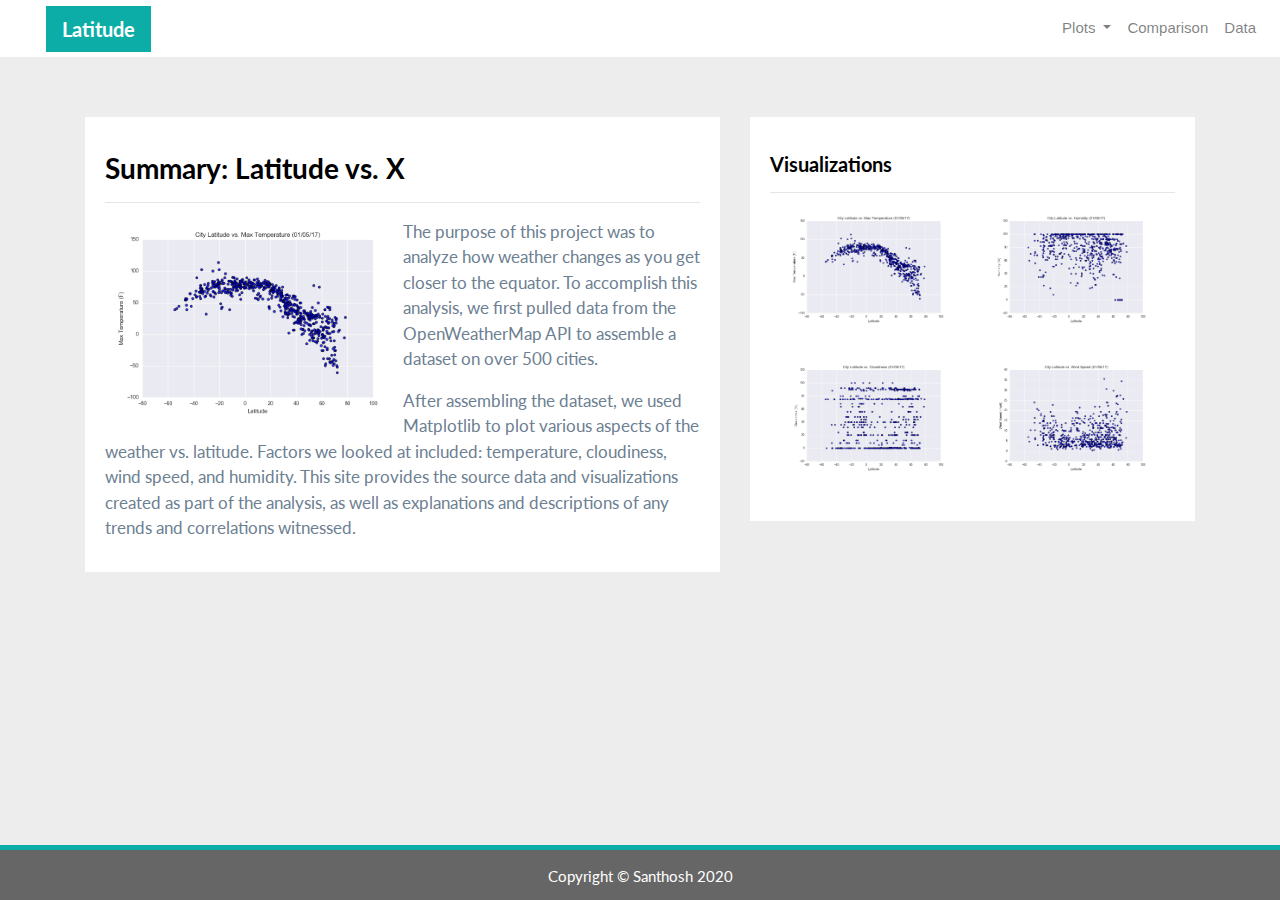
<file: index.html>
<!DOCTYPE html>
<html>

<head>
  <meta charset="utf-8" />
  <meta http-equiv="X-UA-Compatible" content="IE=edge">
  <title>Bootstrap Visualization Dashboard</title>
  <meta name="viewport" content="width=device-width, initial-scale=1">

  <!-- Bootstrap CSS -->
  <link rel="stylesheet" href="https://maxcdn.bootstrapcdn.com/bootstrap/4.0.0/css/bootstrap.min.css" integrity="sha384-Gn5384xqQ1aoWXA+058RXPxPg6fy4IWvTNh0E263XmFcJlSAwiGgFAW/dAiS6JXm"
    crossorigin="anonymous">

  <!--CSS Link-->
  <link rel="stylesheet" type="text/css" href="style.css">

</head>

<body>
  <!-- Navigation Section -->
  <div class="navigation">
    <nav class="navbar navbar-expand-lg navbar-light">
      <a class="navbar-brand" style="background-color: #0BADA6;" href="index.html">Latitude</a>
      <button class="navbar-toggler  border border-white" type="button" data-toggle="collapse" data-target="#navbarNavDropdown"
        aria-controls="navbarNavDropdown" aria-expanded="false" aria-label="Toggle navigation">
        <span class="navbar-toggler-icon"></span>
      </button>
      <div class="collapse navbar-collapse" id="navbarNavDropdown">
        <ul class="navbar-nav ml-auto">
          <li class="nav-item dropdown">
            <a class="nav-link dropdown-toggle" href="#" id="navbarDropdownMenuLink" data-toggle="dropdown"
              aria-haspopup="true" aria-expanded="false">
              Plots
            </a>
            <div class="dropdown-menu" aria-labelledby="navbarDropdownMenuLink">
              <a class="dropdown-item" href="max_temperature.html">Max Temperature</a>
              <a class="dropdown-item" href="humidity.html">Humidity</a>
              <a class="dropdown-item" href="cloudiness.html">Cloudiness</a>
              <a class="dropdown-item" href="wind_speed.html">Wind Speed</a>
            </div>
          </li>
          <li class="nav-item">
            <a class="nav-link" href="comparisons.html">Comparison</a>
          </li>
          <li class="nav-item">
            <a class="nav-link" href="data.html">Data</a>
          </li>

        </ul>
      </div>
    </nav>
  </div>
  <!-- Content Section -->
  <div class="container">
    <div class="row">
      <div class="col-lg-7 col-md-12">
        <!-- Left box  -->
        <div class="box">
          <h3 class="title">Summary: Latitude vs. X</h3>
          <hr>
          <img src="Resources/assets/images/Fig1.png" class="vizualization rounded float-left" alt="Max Temperature Graph">
          <p>The purpose of this project was to analyze how weather changes as you get closer to the equator. To
            accomplish this analysis, we first pulled data from the OpenWeatherMap API to assemble a dataset on over
            500 cities.</p>
          <p>After assembling the dataset, we used Matplotlib to plot various aspects of the weather vs. latitude.
            Factors we looked at included: temperature, cloudiness, wind speed, and humidity. This site provides the
            source data and visualizations created as part of the analysis, as well as explanations and descriptions of
            any trends and correlations witnessed.</p>
        </div>
      </div>
      <div class="col-lg-5 col-md-12">
        <!-- Right Box -->
        <div class="box">
          <h5 class="title">Visualizations</h5>
          <hr>


          <div class="container">
            <div class="row" style="padding-bottom: 30px;">
              <div class="col-6">
                <a href="max_temperature.html">
                  <img class="panel" src="Resources/assets/images/Fig1.png" alt="Max Temperature Image">
                </a>
              </div>
              <div class="col-6">
                <a href="humidity.html">
                  <img class="panel" src="Resources/assets/images/Fig2.png" alt="Humidity Graph">
                </a>
              </div>
            </div>

            <div class="row" style="padding-bottom: 30px;">
              <div class="col-6">
                <a href="cloudiness.html">
                  <img class="panel" src="Resources/assets/images/Fig3.png" alt="Cloudiness Graph">
                </a>
              </div>
              <div class="col-6">
                <a href="wind_speed.html">
                  <img class="panel" src="Resources/assets/images/Fig4.png" alt="Wind Speed Graph">
                </a>
              </div>


            </div>
          </div>


        </div>
      </div>
    </div>
  </div>
  <!-- Footer Section -->
  <footer>
    <div class="footer">Copyright &copy; Santhosh 2020</div>
  </footer>

  <!-- Bootstrap JS -->
  <script src="https://code.jquery.com/jquery-3.2.1.slim.min.js" integrity="sha384-KJ3o2DKtIkvYIK3UENzmM7KCkRr/rE9/Qpg6aAZGJwFDMVNA/GpGFF93hXpG5KkN"
    crossorigin="anonymous"></script>
  <script src="https://cdnjs.cloudflare.com/ajax/libs/popper.js/1.12.9/umd/popper.min.js" integrity="sha384-ApNbgh9B+Y1QKtv3Rn7W3mgPxhU9K/ScQsAP7hUibX39j7fakFPskvXusvfa0b4Q"
    crossorigin="anonymous"></script>
  <script src="https://maxcdn.bootstrapcdn.com/bootstrap/4.0.0/js/bootstrap.min.js" integrity="sha384-JZR6Spejh4U02d8jOt6vLEHfe/JQGiRRSQQxSfFWpi1MquVdAyjUar5+76PVCmYl"
    crossorigin="anonymous"></script>

</body>

</html>
</file>
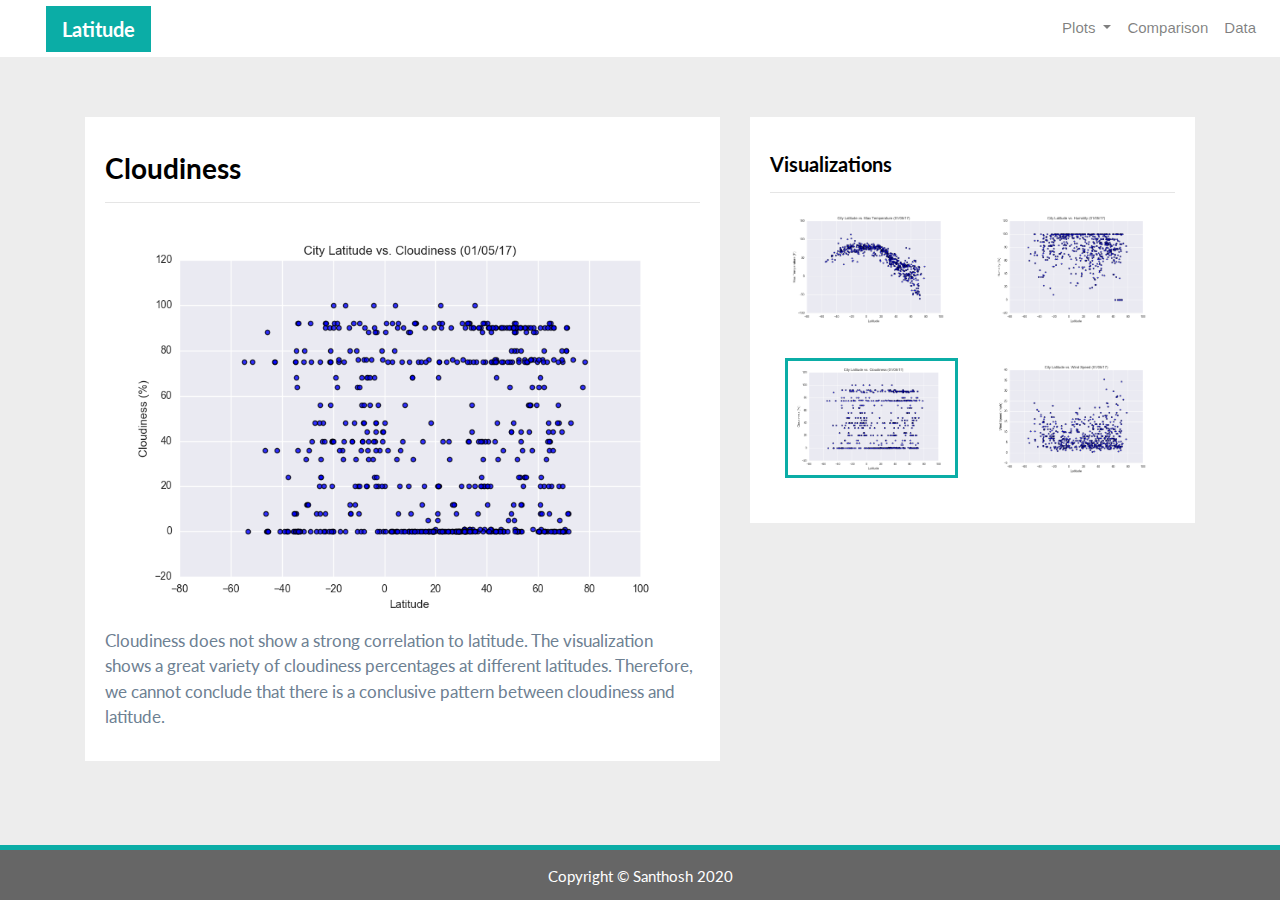
<file: cloudiness.html>
<!DOCTYPE html>
<html>

<head>
  <meta charset="utf-8" />
  <meta http-equiv="X-UA-Compatible" content="IE=edge">
  <title>Bootstrap Visualization Dashboard</title>
  <meta name="viewport" content="width=device-width, initial-scale=1">

  <!-- Bootstrap CSS -->
  <link rel="stylesheet" href="https://maxcdn.bootstrapcdn.com/bootstrap/4.0.0/css/bootstrap.min.css" integrity="sha384-Gn5384xqQ1aoWXA+058RXPxPg6fy4IWvTNh0E263XmFcJlSAwiGgFAW/dAiS6JXm"
    crossorigin="anonymous">

  <!--CSS Link-->
  <link rel="stylesheet" type="text/css" href="style.css">

</head>

<body>
  <!-- Navigation Section -->
  <div class="navigation">
    <nav class="navbar navbar-expand-lg navbar-light">
      <a class="navbar-brand" style="background-color: #0BADA6;" href="index.html">Latitude</a>
      <button class="navbar-toggler border border-white" type="button" data-toggle="collapse" data-target="#navbarNavDropdown"
        aria-controls="navbarNavDropdown" aria-expanded="false" aria-label="Toggle navigation">
        <span class="navbar-toggler-icon"></span>
      </button>
      <div class="collapse navbar-collapse" id="navbarNavDropdown">
        <ul class="navbar-nav ml-auto">
          <li class="nav-item dropdown">
            <a class="nav-link dropdown-toggle" href="#" id="navbarDropdownMenuLink" data-toggle="dropdown"
              aria-haspopup="true" aria-expanded="false">
              Plots
            </a>
            <div class="dropdown-menu" aria-labelledby="navbarDropdownMenuLink">
              <a class="dropdown-item" href="max_temperature.html">Max Temperature</a>
              <a class="dropdown-item" href="humidity.html">Humidity</a>
              <a class="dropdown-item active" href="cloudiness.html">Cloudiness</a>
              <a class="dropdown-item" href="wind_speed.html">Wind Speed</a>
            </div>
          </li>
          <li class="nav-item">
            <a class="nav-link" href="comparisons.html">Comparison</a>
          </li>
          <li class="nav-item">
            <a class="nav-link" href="data.html">Data</a>
          </li>

        </ul>
      </div>
    </nav>
  </div>
  <!-- Content Section -->
  <div class="container">
    <div class="row">
      <div class="col-lg-7 col-md-12">
        <!-- Left box  -->
        <div class="box">
          <h3 class="title">Cloudiness</h3>
          <hr>
          <img src="Resources/assets/images/Fig3.png" alt="Cloudines Graph">
          <p>Cloudiness does not show a strong correlation to latitude. The visualization shows a great variety of
            cloudiness percentages at different latitudes. Therefore, we cannot conclude that there is a conclusive
            pattern between cloudiness and latitude.</p>
        </div>
      </div>
      <div class="col-lg-5 col-md-12">
        <!-- Right Box -->
        <div class="box">
          <h5 class="title">Visualizations</h5>
          <hr>


          <div class="container">
            <div class="row" style="padding-bottom: 30px;">
              <div class="col-6">
                <a href="max_temperature.html">
                  <img class="panel" src="Resources/assets/images/Fig1.png" alt="Max Temperature Image">
                </a>
              </div>
              <div class="col-6">
                <a href="humidity.html">
                  <img class="panel" src="Resources/assets/images/Fig2.png" alt="Humidity Graph">
                </a>
              </div>
            </div>

            <div class="row" style="padding-bottom: 30px;">
              <div class="col-6">
                <a href="cloudiness.html">
                  <img class="panel active" src="Resources/assets/images/Fig3.png" alt="Cloudiness Graph">
                </a>
              </div>
              <div class="col-6">
                <a href="wind_speed.html">
                  <img class="panel" src="Resources/assets/images/Fig4.png" alt="Wind Speed Graph">
                </a>
              </div>


            </div>
          </div>


        </div>
      </div>
    </div>
  </div>
  <!-- Footer Section -->
  <footer>
    <div class="footer">Copyright &copy; Santhosh 2020</div>
  </footer>

  <!-- Bootstrap JS -->
  <script src="https://code.jquery.com/jquery-3.2.1.slim.min.js" integrity="sha384-KJ3o2DKtIkvYIK3UENzmM7KCkRr/rE9/Qpg6aAZGJwFDMVNA/GpGFF93hXpG5KkN"
    crossorigin="anonymous"></script>
  <script src="https://cdnjs.cloudflare.com/ajax/libs/popper.js/1.12.9/umd/popper.min.js" integrity="sha384-ApNbgh9B+Y1QKtv3Rn7W3mgPxhU9K/ScQsAP7hUibX39j7fakFPskvXusvfa0b4Q"
    crossorigin="anonymous"></script>
  <script src="https://maxcdn.bootstrapcdn.com/bootstrap/4.0.0/js/bootstrap.min.js" integrity="sha384-JZR6Spejh4U02d8jOt6vLEHfe/JQGiRRSQQxSfFWpi1MquVdAyjUar5+76PVCmYl"
    crossorigin="anonymous"></script>

</body>

</html>
</file>
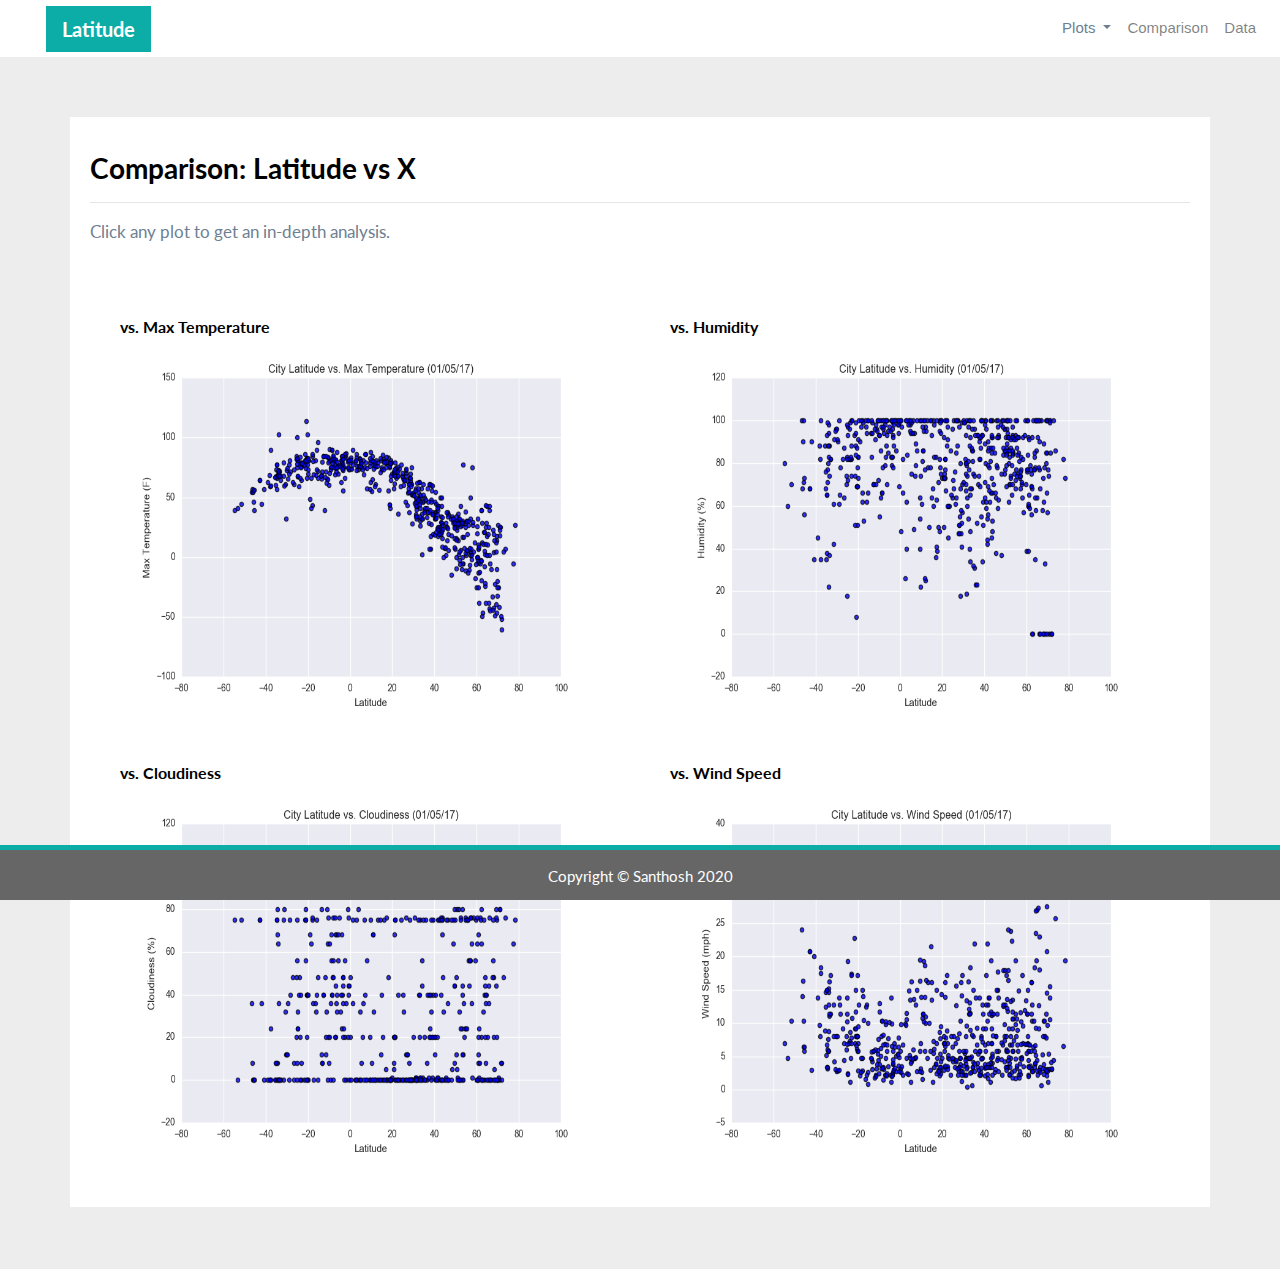
<file: comparisons.html>
<!DOCTYPE html>
<html>

<head>
  <meta charset="utf-8" />
  <meta http-equiv="X-UA-Compatible" content="IE=edge">
  <title>Bootstrap Visualization Dashboard</title>
  <meta name="viewport" content="width=device-width, initial-scale=1">

  <!-- Bootstrap CSS -->
  <link rel="stylesheet" href="https://maxcdn.bootstrapcdn.com/bootstrap/4.0.0/css/bootstrap.min.css" integrity="sha384-Gn5384xqQ1aoWXA+058RXPxPg6fy4IWvTNh0E263XmFcJlSAwiGgFAW/dAiS6JXm"
    crossorigin="anonymous">

  <!--CSS Link-->
  <link rel="stylesheet" type="text/css" href="style.css">

</head>

<body>
  <!-- Navigation Section -->
  <div class="navigation">
    <nav class="navbar navbar-expand-lg navbar-light">
      <a class="navbar-brand" style="background-color: #0BADA6;" href="index.html">Latitude</a>
      <button class="navbar-toggler  border border-white" type="button" data-toggle="collapse" data-target="#navbarNavDropdown"
        aria-controls="navbarNavDropdown" aria-expanded="false" aria-label="Toggle navigation">
        <span class="navbar-toggler-icon"></span>
      </button>
      <div class="collapse navbar-collapse" id="navbarNavDropdown">
        <ul class="navbar-nav ml-auto">
          <li class="nav-item dropdown">
            <a class="nav-link dropdown-toggle" href="#" id="navbarDropdownMenuLink" data-toggle="dropdown"
              aria-haspopup="true" aria-expanded="false" style="color: #6D8092">
              Plots
            </a>
            <div class="dropdown-menu" aria-labelledby="navbarDropdownMenuLink">
              <a class="dropdown-item" href="max_temperature.html">Max Temperature</a>
              <a class="dropdown-item" href="humidity.html">Humidity</a>
              <a class="dropdown-item" href="cloudiness.html">Cloudiness</a>
              <a class="dropdown-item" href="wind_speed.html">Wind Speed</a>
            </div>
          </li>
          <li class="nav-item">
            <a class="nav-link" href="comparisons.html">Comparison</a>
          </li>
          <li class="nav-item">
            <a class="nav-link" href="data.html">Data</a>
          </li>

        </ul>
      </div>
    </nav>
  </div>
  <!-- Content Section -->
  <div class="container">
    <div class="row">
      <div>
        <!-- Left box  -->
        <div class="box">
          <h3 class="title">Comparison: Latitude vs X</h3>
          <hr>
          <p>Click any plot to get an in-depth analysis.</p>
          <div class="container" style="padding-bottom: 40px;">
            <div class="row">
              <div class="col-lg-6" style="padding: 30px;">
                <div class="title">vs. Max Temperature</div>
                <a href="max_temperature.html">
                  <img class="panel" src="Resources/assets/images/Fig1.png" alt="Max Temperature Image">
                </a>
              </div>
              <div class="col-lg-6" style="padding: 30px;">
                <div class="title">vs. Humidity</div>
                <a href="humidity.html">
                  <img class="panel" src="Resources/assets/images/Fig2.png" alt="Humidity Graph">
                </a>
              </div>
            </div>

            <div class="row">
              <div class="col-lg-6" style="padding: 30px;">
                <div class="title">vs. Cloudiness</div>
                <a href="cloudiness.html">
                  <img class="panel" src="Resources/assets/images/Fig3.png" alt="Cloudiness Graph">
                </a>

              </div>
              <div class="col-lg-6" style="padding: 30px;">
                <div class="title">vs. Wind Speed</div>
                <a href="wind_speed.html">
                  <img class="panel" src="Resources/assets/images/Fig4.png" alt="Wind Speed Graph">
                </a>
              </div>
            </div>
          </div>
        </div>
      </div>
    </div>
  </div>

  <!-- Footer Section -->
  <footer>
    <div class="footer">Copyright &copy; Santhosh 2020</div>
  </footer>

  <!-- Bootstrap JS -->
  <script src="https://code.jquery.com/jquery-3.2.1.slim.min.js" integrity="sha384-KJ3o2DKtIkvYIK3UENzmM7KCkRr/rE9/Qpg6aAZGJwFDMVNA/GpGFF93hXpG5KkN"
    crossorigin="anonymous"></script>
  <script src="https://cdnjs.cloudflare.com/ajax/libs/popper.js/1.12.9/umd/popper.min.js" integrity="sha384-ApNbgh9B+Y1QKtv3Rn7W3mgPxhU9K/ScQsAP7hUibX39j7fakFPskvXusvfa0b4Q"
    crossorigin="anonymous"></script>
  <script src="https://maxcdn.bootstrapcdn.com/bootstrap/4.0.0/js/bootstrap.min.js" integrity="sha384-JZR6Spejh4U02d8jOt6vLEHfe/JQGiRRSQQxSfFWpi1MquVdAyjUar5+76PVCmYl"
    crossorigin="anonymous"></script>

</body>

</html>
</file>
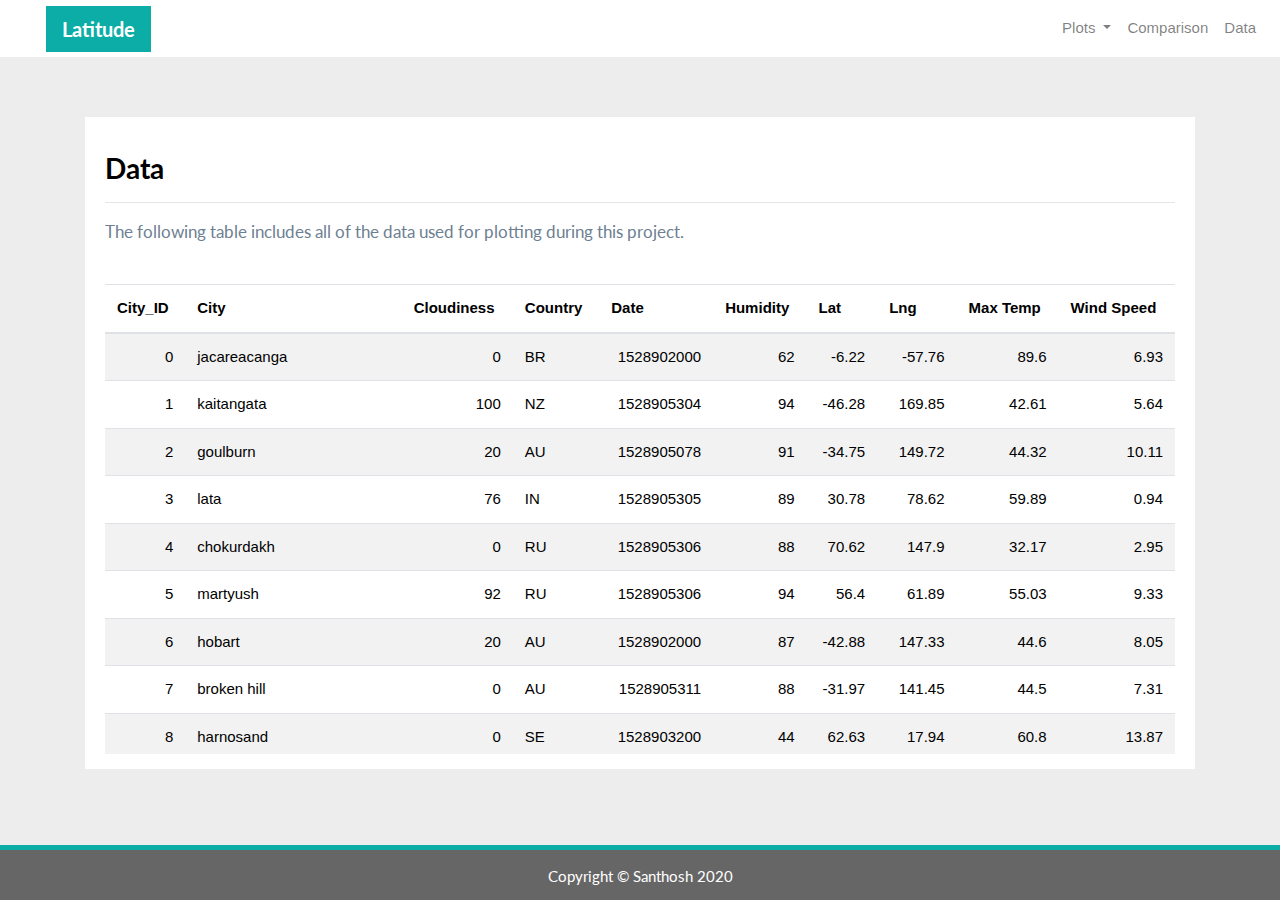
<file: data.html>
<!DOCTYPE html>
<html>

<head>
  <meta charset="utf-8" />
  <meta http-equiv="X-UA-Compatible" content="IE=edge">
  <title>Bootstrap Visualization Dashboard</title>
  <meta name="viewport" content="width=device-width, initial-scale=1">

  <!-- Bootstrap CSS -->
  <link rel="stylesheet" href="https://maxcdn.bootstrapcdn.com/bootstrap/4.0.0/css/bootstrap.min.css" integrity="sha384-Gn5384xqQ1aoWXA+058RXPxPg6fy4IWvTNh0E263XmFcJlSAwiGgFAW/dAiS6JXm"
    crossorigin="anonymous">

  <!--CSS Link-->
  <link rel="stylesheet" type="text/css" href="style.css">

</head>

<body>
  <!-- Navigation Section -->
  <div class="navigation">
    <nav class="navbar navbar-expand-lg navbar-light">
      <a class="navbar-brand" style="background-color: #0BADA6;" href="index.html">Latitude</a>
      <button class="navbar-toggler border border-white" type="button" data-toggle="collapse" data-target="#navbarNavDropdown"
        aria-controls="navbarNavDropdown" aria-expanded="false" aria-label="Toggle navigation">
        <span class="navbar-toggler-icon"></span>
      </button>
      <div class="collapse navbar-collapse" id="navbarNavDropdown">
        <ul class="navbar-nav ml-auto">
          <li class="nav-item dropdown">
            <a class="nav-link dropdown-toggle" href="#" id="navbarDropdownMenuLink" data-toggle="dropdown"
              aria-haspopup="true" aria-expanded="false">
              Plots
            </a>
            <div class="dropdown-menu" aria-labelledby="navbarDropdownMenuLink">
              <a class="dropdown-item" href="max_temperature.html">Max Temperature</a>
              <a class="dropdown-item" href="humidity.html">Humidity</a>
              <a class="dropdown-item" href="cloudiness.html">Cloudiness</a>
              <a class="dropdown-item" href="wind_speed.html">Wind Speed</a>
            </div>
          </li>
          <li class="nav-item">
            <a class="nav-link" href="comparisons.html">Comparison</a>
          </li>
          <li class="nav-item">
            <a class="nav-link" href="data.html">Data</a>
          </li>

        </ul>
      </div>
    </nav>
  </div>
  <!-- Content Section -->
  <div class="container">
    <div class="box">
      <h3 class="title">Data</h3>
      <hr>
      <p>The following table includes all of the data used for plotting during this project.</p>
      <br>
      <div class="table-responsive" style="overflow-x:auto; overflow-y:auto; max-height:470px; max-width: auto;">
        <table class="table table-striped">
          <thead>
            <tr>
              <th title="Field #1">City_ID</th>
              <th title="Field #2">City</th>
              <th title="Field #3">Cloudiness</th>
              <th title="Field #4">Country</th>
              <th title="Field #5">Date</th>
              <th title="Field #6">Humidity</th>
              <th title="Field #7">Lat</th>
              <th title="Field #8">Lng</th>
              <th title="Field #9">Max Temp</th>
              <th title="Field #10">Wind Speed</th>
            </tr>
          </thead>
          <tbody>
            <tr>
              <td align="right">0</td>
              <td>jacareacanga</td>
              <td align="right">0</td>
              <td>BR</td>
              <td align="right">1528902000</td>
              <td align="right">62</td>
              <td align="right">-6.22</td>
              <td align="right">-57.76</td>
              <td align="right">89.6</td>
              <td align="right">6.93</td>
            </tr>
            <tr>
              <td align="right">1</td>
              <td>kaitangata</td>
              <td align="right">100</td>
              <td>NZ</td>
              <td align="right">1528905304</td>
              <td align="right">94</td>
              <td align="right">-46.28</td>
              <td align="right">169.85</td>
              <td align="right">42.61</td>
              <td align="right">5.64</td>
            </tr>
            <tr>
              <td align="right">2</td>
              <td>goulburn</td>
              <td align="right">20</td>
              <td>AU</td>
              <td align="right">1528905078</td>
              <td align="right">91</td>
              <td align="right">-34.75</td>
              <td align="right">149.72</td>
              <td align="right">44.32</td>
              <td align="right">10.11</td>
            </tr>
            <tr>
              <td align="right">3</td>
              <td>lata</td>
              <td align="right">76</td>
              <td>IN</td>
              <td align="right">1528905305</td>
              <td align="right">89</td>
              <td align="right">30.78</td>
              <td align="right">78.62</td>
              <td align="right">59.89</td>
              <td align="right">0.94</td>
            </tr>
            <tr>
              <td align="right">4</td>
              <td>chokurdakh</td>
              <td align="right">0</td>
              <td>RU</td>
              <td align="right">1528905306</td>
              <td align="right">88</td>
              <td align="right">70.62</td>
              <td align="right">147.9</td>
              <td align="right">32.17</td>
              <td align="right">2.95</td>
            </tr>
            <tr>
              <td align="right">5</td>
              <td>martyush</td>
              <td align="right">92</td>
              <td>RU</td>
              <td align="right">1528905306</td>
              <td align="right">94</td>
              <td align="right">56.4</td>
              <td align="right">61.89</td>
              <td align="right">55.03</td>
              <td align="right">9.33</td>
            </tr>
            <tr>
              <td align="right">6</td>
              <td>hobart</td>
              <td align="right">20</td>
              <td>AU</td>
              <td align="right">1528902000</td>
              <td align="right">87</td>
              <td align="right">-42.88</td>
              <td align="right">147.33</td>
              <td align="right">44.6</td>
              <td align="right">8.05</td>
            </tr>
            <tr>
              <td align="right">7</td>
              <td>broken hill</td>
              <td align="right">0</td>
              <td>AU</td>
              <td align="right">1528905311</td>
              <td align="right">88</td>
              <td align="right">-31.97</td>
              <td align="right">141.45</td>
              <td align="right">44.5</td>
              <td align="right">7.31</td>
            </tr>
            <tr>
              <td align="right">8</td>
              <td>harnosand</td>
              <td align="right">0</td>
              <td>SE</td>
              <td align="right">1528903200</td>
              <td align="right">44</td>
              <td align="right">62.63</td>
              <td align="right">17.94</td>
              <td align="right">60.8</td>
              <td align="right">13.87</td>
            </tr>
            <tr>
              <td align="right">9</td>
              <td>tuatapere</td>
              <td align="right">0</td>
              <td>NZ</td>
              <td align="right">1528905312</td>
              <td align="right">100</td>
              <td align="right">-46.13</td>
              <td align="right">167.69</td>
              <td align="right">38.92</td>
              <td align="right">3.4</td>
            </tr>
            <tr>
              <td align="right">10</td>
              <td>puerto ayora</td>
              <td align="right">90</td>
              <td>EC</td>
              <td align="right">1528902000</td>
              <td align="right">69</td>
              <td align="right">-0.74</td>
              <td align="right">-90.35</td>
              <td align="right">77.0</td>
              <td align="right">13.87</td>
            </tr>
            <tr>
              <td align="right">11</td>
              <td>havre-saint-pierre</td>
              <td align="right">75</td>
              <td>CA</td>
              <td align="right">1528902000</td>
              <td align="right">58</td>
              <td align="right">50.23</td>
              <td align="right">-63.6</td>
              <td align="right">53.6</td>
              <td align="right">19.46</td>
            </tr>
            <tr>
              <td align="right">12</td>
              <td>punta arenas</td>
              <td align="right">0</td>
              <td>CL</td>
              <td align="right">1528902000</td>
              <td align="right">100</td>
              <td align="right">-53.16</td>
              <td align="right">-70.91</td>
              <td align="right">35.6</td>
              <td align="right">9.17</td>
            </tr>
            <tr>
              <td align="right">13</td>
              <td>tasiilaq</td>
              <td align="right">75</td>
              <td>GL</td>
              <td align="right">1528901400</td>
              <td align="right">60</td>
              <td align="right">65.61</td>
              <td align="right">-37.64</td>
              <td align="right">39.2</td>
              <td align="right">2.24</td>
            </tr>
            <tr>
              <td align="right">14</td>
              <td>chapais</td>
              <td align="right">40</td>
              <td>CA</td>
              <td align="right">1528902000</td>
              <td align="right">38</td>
              <td align="right">49.78</td>
              <td align="right">-74.86</td>
              <td align="right">59.0</td>
              <td align="right">10.29</td>
            </tr>
            <tr>
              <td align="right">15</td>
              <td>avarua</td>
              <td align="right">40</td>
              <td>CK</td>
              <td align="right">1528902000</td>
              <td align="right">56</td>
              <td align="right">-21.21</td>
              <td align="right">-159.78</td>
              <td align="right">73.4</td>
              <td align="right">10.29</td>
            </tr>
            <tr>
              <td align="right">16</td>
              <td>hofn</td>
              <td align="right">75</td>
              <td>IS</td>
              <td align="right">1528902000</td>
              <td align="right">87</td>
              <td align="right">64.25</td>
              <td align="right">-15.21</td>
              <td align="right">51.8</td>
              <td align="right">8.05</td>
            </tr>
            <tr>
              <td align="right">17</td>
              <td>yukamenskoye</td>
              <td align="right">92</td>
              <td>RU</td>
              <td align="right">1528905315</td>
              <td align="right">98</td>
              <td align="right">57.89</td>
              <td align="right">52.24</td>
              <td align="right">56.65</td>
              <td align="right">10.22</td>
            </tr>
            <tr>
              <td align="right">18</td>
              <td>khandbari</td>
              <td align="right">80</td>
              <td>NP</td>
              <td align="right">1528905315</td>
              <td align="right">67</td>
              <td align="right">27.38</td>
              <td align="right">87.21</td>
              <td align="right">44.59</td>
              <td align="right">1.39</td>
            </tr>
            <tr>
              <td align="right">19</td>
              <td>bethel</td>
              <td align="right">1</td>
              <td>US</td>
              <td align="right">1528901580</td>
              <td align="right">93</td>
              <td align="right">60.79</td>
              <td align="right">-161.76</td>
              <td align="right">44.6</td>
              <td align="right">8.05</td>
            </tr>
            <tr>
              <td align="right">20</td>
              <td>ushuaia</td>
              <td align="right">75</td>
              <td>AR</td>
              <td align="right">1528902000</td>
              <td align="right">64</td>
              <td align="right">-54.81</td>
              <td align="right">-68.31</td>
              <td align="right">41.0</td>
              <td align="right">3.36</td>
            </tr>
            <tr>
              <td align="right">21</td>
              <td>east london</td>
              <td align="right">0</td>
              <td>ZA</td>
              <td align="right">1528902000</td>
              <td align="right">37</td>
              <td align="right">-33.02</td>
              <td align="right">27.91</td>
              <td align="right">69.8</td>
              <td align="right">5.82</td>
            </tr>
            <tr>
              <td align="right">22</td>
              <td>bluff</td>
              <td align="right">76</td>
              <td>AU</td>
              <td align="right">1528905321</td>
              <td align="right">76</td>
              <td align="right">-23.58</td>
              <td align="right">149.07</td>
              <td align="right">61.96</td>
              <td align="right">4.74</td>
            </tr>
            <tr>
              <td align="right">23</td>
              <td>mount isa</td>
              <td align="right">75</td>
              <td>AU</td>
              <td align="right">1528902000</td>
              <td align="right">100</td>
              <td align="right">-20.73</td>
              <td align="right">139.49</td>
              <td align="right">64.4</td>
              <td align="right">3.29</td>
            </tr>
            <tr>
              <td align="right">24</td>
              <td>pevek</td>
              <td align="right">0</td>
              <td>RU</td>
              <td align="right">1528905321</td>
              <td align="right">71</td>
              <td align="right">69.7</td>
              <td align="right">170.27</td>
              <td align="right">36.94</td>
              <td align="right">6.98</td>
            </tr>
            <tr>
              <td align="right">25</td>
              <td>gao</td>
              <td align="right">24</td>
              <td>ML</td>
              <td align="right">1528905321</td>
              <td align="right">16</td>
              <td align="right">16.28</td>
              <td align="right">-0.04</td>
              <td align="right">110.02</td>
              <td align="right">4.97</td>
            </tr>
            <tr>
              <td align="right">26</td>
              <td>cabo san lucas</td>
              <td align="right">75</td>
              <td>MX</td>
              <td align="right">1528901160</td>
              <td align="right">74</td>
              <td align="right">22.89</td>
              <td align="right">-109.91</td>
              <td align="right">84.2</td>
              <td align="right">10.29</td>
            </tr>
            <tr>
              <td align="right">27</td>
              <td>sao filipe</td>
              <td align="right">0</td>
              <td>CV</td>
              <td align="right">1528905323</td>
              <td align="right">88</td>
              <td align="right">14.9</td>
              <td align="right">-24.5</td>
              <td align="right">75.73</td>
              <td align="right">13.02</td>
            </tr>
            <tr>
              <td align="right">28</td>
              <td>tiksi</td>
              <td align="right">44</td>
              <td>RU</td>
              <td align="right">1528905298</td>
              <td align="right">58</td>
              <td align="right">71.64</td>
              <td align="right">128.87</td>
              <td align="right">57.73</td>
              <td align="right">10.11</td>
            </tr>
            <tr>
              <td align="right">29</td>
              <td>busselton</td>
              <td align="right">92</td>
              <td>AU</td>
              <td align="right">1528905323</td>
              <td align="right">100</td>
              <td align="right">-33.64</td>
              <td align="right">115.35</td>
              <td align="right">60.43</td>
              <td align="right">10.56</td>
            </tr>
            <tr>
              <td align="right">30</td>
              <td>alofi</td>
              <td align="right">76</td>
              <td>NU</td>
              <td align="right">1528902000</td>
              <td align="right">88</td>
              <td align="right">-19.06</td>
              <td align="right">-169.92</td>
              <td align="right">71.6</td>
              <td align="right">3.36</td>
            </tr>
            <tr>
              <td align="right">31</td>
              <td>ola</td>
              <td align="right">75</td>
              <td>RU</td>
              <td align="right">1528902000</td>
              <td align="right">100</td>
              <td align="right">59.58</td>
              <td align="right">151.3</td>
              <td align="right">42.8</td>
              <td align="right">7.76</td>
            </tr>
            <tr>
              <td align="right">32</td>
              <td>atar</td>
              <td align="right">20</td>
              <td>MR</td>
              <td align="right">1528902000</td>
              <td align="right">19</td>
              <td align="right">20.52</td>
              <td align="right">-13.05</td>
              <td align="right">91.4</td>
              <td align="right">9.17</td>
            </tr>
            <tr>
              <td align="right">33</td>
              <td>rikitea</td>
              <td align="right">0</td>
              <td>PF</td>
              <td align="right">1528905325</td>
              <td align="right">100</td>
              <td align="right">-23.12</td>
              <td align="right">-134.97</td>
              <td align="right">73.57</td>
              <td align="right">8.66</td>
            </tr>
            <tr>
              <td align="right">34</td>
              <td>hermanus</td>
              <td align="right">0</td>
              <td>ZA</td>
              <td align="right">1528905325</td>
              <td align="right">24</td>
              <td align="right">-34.42</td>
              <td align="right">19.24</td>
              <td align="right">77.17</td>
              <td align="right">8.66</td>
            </tr>
            <tr>
              <td align="right">35</td>
              <td>ponta delgada</td>
              <td align="right">75</td>
              <td>PT</td>
              <td align="right">1528903800</td>
              <td align="right">88</td>
              <td align="right">37.73</td>
              <td align="right">-25.67</td>
              <td align="right">71.6</td>
              <td align="right">12.75</td>
            </tr>
            <tr>
              <td align="right">36</td>
              <td>bambari</td>
              <td align="right">24</td>
              <td>CF</td>
              <td align="right">1528905326</td>
              <td align="right">84</td>
              <td align="right">5.77</td>
              <td align="right">20.68</td>
              <td align="right">81.85</td>
              <td align="right">7.65</td>
            </tr>
            <tr>
              <td align="right">37</td>
              <td>cap malheureux</td>
              <td align="right">75</td>
              <td>MU</td>
              <td align="right">1528902000</td>
              <td align="right">69</td>
              <td align="right">-19.98</td>
              <td align="right">57.61</td>
              <td align="right">75.2</td>
              <td align="right">14.99</td>
            </tr>
            <tr>
              <td align="right">38</td>
              <td>puerto escondido</td>
              <td align="right">75</td>
              <td>MX</td>
              <td align="right">1528901100</td>
              <td align="right">65</td>
              <td align="right">15.86</td>
              <td align="right">-97.07</td>
              <td align="right">80.6</td>
              <td align="right">3.36</td>
            </tr>
            <tr>
              <td align="right">39</td>
              <td>qaanaaq</td>
              <td align="right">32</td>
              <td>GL</td>
              <td align="right">1528905330</td>
              <td align="right">100</td>
              <td align="right">77.48</td>
              <td align="right">-69.36</td>
              <td align="right">31.45</td>
              <td align="right">6.31</td>
            </tr>
            <tr>
              <td align="right">40</td>
              <td>new norfolk</td>
              <td align="right">20</td>
              <td>AU</td>
              <td align="right">1528902000</td>
              <td align="right">87</td>
              <td align="right">-42.78</td>
              <td align="right">147.06</td>
              <td align="right">44.6</td>
              <td align="right">8.05</td>
            </tr>
            <tr>
              <td align="right">41</td>
              <td>najran</td>
              <td align="right">40</td>
              <td>SA</td>
              <td align="right">1528902000</td>
              <td align="right">13</td>
              <td align="right">17.54</td>
              <td align="right">44.22</td>
              <td align="right">98.6</td>
              <td align="right">11.41</td>
            </tr>
            <tr>
              <td align="right">42</td>
              <td>isla mujeres</td>
              <td align="right">90</td>
              <td>MX</td>
              <td align="right">1528904340</td>
              <td align="right">100</td>
              <td align="right">21.23</td>
              <td align="right">-86.73</td>
              <td align="right">75.2</td>
              <td align="right">16.11</td>
            </tr>
            <tr>
              <td align="right">43</td>
              <td>mar del plata</td>
              <td align="right">0</td>
              <td>AR</td>
              <td align="right">1528905297</td>
              <td align="right">100</td>
              <td align="right">-46.43</td>
              <td align="right">-67.52</td>
              <td align="right">32.53</td>
              <td align="right">7.31</td>
            </tr>
            <tr>
              <td align="right">44</td>
              <td>provideniya</td>
              <td align="right">0</td>
              <td>RU</td>
              <td align="right">1528905332</td>
              <td align="right">91</td>
              <td align="right">64.42</td>
              <td align="right">-173.23</td>
              <td align="right">40.63</td>
              <td align="right">10.78</td>
            </tr>
            <tr>
              <td align="right">45</td>
              <td>jamestown</td>
              <td align="right">12</td>
              <td>AU</td>
              <td align="right">1528905333</td>
              <td align="right">88</td>
              <td align="right">-33.21</td>
              <td align="right">138.6</td>
              <td align="right">43.15</td>
              <td align="right">10.89</td>
            </tr>
            <tr>
              <td align="right">46</td>
              <td>medicine hat</td>
              <td align="right">20</td>
              <td>CA</td>
              <td align="right">1528902000</td>
              <td align="right">34</td>
              <td align="right">50.04</td>
              <td align="right">-110.68</td>
              <td align="right">66.2</td>
              <td align="right">14.99</td>
            </tr>
            <tr>
              <td align="right">47</td>
              <td>katsuura</td>
              <td align="right">8</td>
              <td>JP</td>
              <td align="right">1528905334</td>
              <td align="right">88</td>
              <td align="right">33.93</td>
              <td align="right">134.5</td>
              <td align="right">62.05</td>
              <td align="right">7.54</td>
            </tr>
            <tr>
              <td align="right">48</td>
              <td>aklavik</td>
              <td align="right">20</td>
              <td>CA</td>
              <td align="right">1528902000</td>
              <td align="right">53</td>
              <td align="right">68.22</td>
              <td align="right">-135.01</td>
              <td align="right">51.8</td>
              <td align="right">11.41</td>
            </tr>
            <tr>
              <td align="right">49</td>
              <td>tuktoyaktuk</td>
              <td align="right">20</td>
              <td>CA</td>
              <td align="right">1528902000</td>
              <td align="right">61</td>
              <td align="right">69.44</td>
              <td align="right">-133.03</td>
              <td align="right">46.4</td>
              <td align="right">6.93</td>
            </tr>
            <tr>
              <td align="right">50</td>
              <td>kapaa</td>
              <td align="right">90</td>
              <td>US</td>
              <td align="right">1528901760</td>
              <td align="right">88</td>
              <td align="right">22.08</td>
              <td align="right">-159.32</td>
              <td align="right">75.2</td>
              <td align="right">14.99</td>
            </tr>
            <tr>
              <td align="right">51</td>
              <td>mildura</td>
              <td align="right">0</td>
              <td>AU</td>
              <td align="right">1528905300</td>
              <td align="right">92</td>
              <td align="right">-34.18</td>
              <td align="right">142.16</td>
              <td align="right">45.67</td>
              <td align="right">9.66</td>
            </tr>
            <tr>
              <td align="right">52</td>
              <td>souillac</td>
              <td align="right">75</td>
              <td>FR</td>
              <td align="right">1528903800</td>
              <td align="right">49</td>
              <td align="right">45.6</td>
              <td align="right">-0.6</td>
              <td align="right">73.4</td>
              <td align="right">10.29</td>
            </tr>
            <tr>
              <td align="right">53</td>
              <td>lorengau</td>
              <td align="right">100</td>
              <td>PG</td>
              <td align="right">1528905336</td>
              <td align="right">100</td>
              <td align="right">-2.02</td>
              <td align="right">147.27</td>
              <td align="right">80.59</td>
              <td align="right">3.85</td>
            </tr>
            <tr>
              <td align="right">54</td>
              <td>praia</td>
              <td align="right">20</td>
              <td>BR</td>
              <td align="right">1528902000</td>
              <td align="right">47</td>
              <td align="right">-20.25</td>
              <td align="right">-43.81</td>
              <td align="right">82.4</td>
              <td align="right">3.36</td>
            </tr>
            <tr>
              <td align="right">55</td>
              <td>port alfred</td>
              <td align="right">0</td>
              <td>ZA</td>
              <td align="right">1528905338</td>
              <td align="right">50</td>
              <td align="right">-33.59</td>
              <td align="right">26.89</td>
              <td align="right">76.54</td>
              <td align="right">7.2</td>
            </tr>
            <tr>
              <td align="right">56</td>
              <td>barranca</td>
              <td align="right">0</td>
              <td>PE</td>
              <td align="right">1528905339</td>
              <td align="right">98</td>
              <td align="right">-10.75</td>
              <td align="right">-77.76</td>
              <td align="right">61.87</td>
              <td align="right">9.89</td>
            </tr>
            <tr>
              <td align="right">57</td>
              <td>nome</td>
              <td align="right">40</td>
              <td>US</td>
              <td align="right">1528902900</td>
              <td align="right">70</td>
              <td align="right">30.04</td>
              <td align="right">-94.42</td>
              <td align="right">87.8</td>
              <td align="right">3.36</td>
            </tr>
            <tr>
              <td align="right">58</td>
              <td>matay</td>
              <td align="right">0</td>
              <td>EG</td>
              <td align="right">1528905339</td>
              <td align="right">23</td>
              <td align="right">28.42</td>
              <td align="right">30.79</td>
              <td align="right">97.69</td>
              <td align="right">6.98</td>
            </tr>
            <tr>
              <td align="right">59</td>
              <td>saskylakh</td>
              <td align="right">48</td>
              <td>RU</td>
              <td align="right">1528905339</td>
              <td align="right">55</td>
              <td align="right">71.97</td>
              <td align="right">114.09</td>
              <td align="right">59.53</td>
              <td align="right">5.86</td>
            </tr>
            <tr>
              <td align="right">60</td>
              <td>itarema</td>
              <td align="right">0</td>
              <td>BR</td>
              <td align="right">1528905340</td>
              <td align="right">61</td>
              <td align="right">-2.92</td>
              <td align="right">-39.92</td>
              <td align="right">88.33</td>
              <td align="right">12.57</td>
            </tr>
            <tr>
              <td align="right">61</td>
              <td>butaritari</td>
              <td align="right">56</td>
              <td>KI</td>
              <td align="right">1528905340</td>
              <td align="right">100</td>
              <td align="right">3.07</td>
              <td align="right">172.79</td>
              <td align="right">81.13</td>
              <td align="right">7.31</td>
            </tr>
            <tr>
              <td align="right">62</td>
              <td>peniche</td>
              <td align="right">20</td>
              <td>PT</td>
              <td align="right">1528903800</td>
              <td align="right">64</td>
              <td align="right">39.36</td>
              <td align="right">-9.38</td>
              <td align="right">75.2</td>
              <td align="right">12.75</td>
            </tr>
            <tr>
              <td align="right">63</td>
              <td>beloha</td>
              <td align="right">0</td>
              <td>MG</td>
              <td align="right">1528905340</td>
              <td align="right">57</td>
              <td align="right">-25.17</td>
              <td align="right">45.06</td>
              <td align="right">71.95</td>
              <td align="right">16.37</td>
            </tr>
            <tr>
              <td align="right">64</td>
              <td>anadyr</td>
              <td align="right">0</td>
              <td>RU</td>
              <td align="right">1528902000</td>
              <td align="right">57</td>
              <td align="right">64.73</td>
              <td align="right">177.51</td>
              <td align="right">48.2</td>
              <td align="right">4.47</td>
            </tr>
            <tr>
              <td align="right">65</td>
              <td>luderitz</td>
              <td align="right">12</td>
              <td>NA</td>
              <td align="right">1528905342</td>
              <td align="right">64</td>
              <td align="right">-26.65</td>
              <td align="right">15.16</td>
              <td align="right">64.03</td>
              <td align="right">17.38</td>
            </tr>
            <tr>
              <td align="right">66</td>
              <td>rochester</td>
              <td align="right">1</td>
              <td>US</td>
              <td align="right">1528902960</td>
              <td align="right">37</td>
              <td align="right">44.02</td>
              <td align="right">-92.46</td>
              <td align="right">73.4</td>
              <td align="right">6.93</td>
            </tr>
            <tr>
              <td align="right">67</td>
              <td>bosaso</td>
              <td align="right">0</td>
              <td>SO</td>
              <td align="right">1528905347</td>
              <td align="right">86</td>
              <td align="right">11.28</td>
              <td align="right">49.18</td>
              <td align="right">89.77</td>
              <td align="right">3.96</td>
            </tr>
            <tr>
              <td align="right">68</td>
              <td>faanui</td>
              <td align="right">0</td>
              <td>PF</td>
              <td align="right">1528905347</td>
              <td align="right">100</td>
              <td align="right">-16.48</td>
              <td align="right">-151.75</td>
              <td align="right">79.96</td>
              <td align="right">11.79</td>
            </tr>
            <tr>
              <td align="right">69</td>
              <td>grindavik</td>
              <td align="right">75</td>
              <td>IS</td>
              <td align="right">1528902000</td>
              <td align="right">70</td>
              <td align="right">63.84</td>
              <td align="right">-22.43</td>
              <td align="right">48.2</td>
              <td align="right">5.82</td>
            </tr>
            <tr>
              <td align="right">70</td>
              <td>margate</td>
              <td align="right">20</td>
              <td>AU</td>
              <td align="right">1528902000</td>
              <td align="right">87</td>
              <td align="right">-43.03</td>
              <td align="right">147.26</td>
              <td align="right">44.6</td>
              <td align="right">8.05</td>
            </tr>
            <tr>
              <td align="right">71</td>
              <td>marsh harbour</td>
              <td align="right">88</td>
              <td>BS</td>
              <td align="right">1528905349</td>
              <td align="right">95</td>
              <td align="right">26.54</td>
              <td align="right">-77.06</td>
              <td align="right">82.39</td>
              <td align="right">10.0</td>
            </tr>
            <tr>
              <td align="right">72</td>
              <td>comodoro rivadavia</td>
              <td align="right">40</td>
              <td>AR</td>
              <td align="right">1528902000</td>
              <td align="right">60</td>
              <td align="right">-45.87</td>
              <td align="right">-67.48</td>
              <td align="right">42.8</td>
              <td align="right">9.17</td>
            </tr>
            <tr>
              <td align="right">73</td>
              <td>upernavik</td>
              <td align="right">92</td>
              <td>GL</td>
              <td align="right">1528905350</td>
              <td align="right">100</td>
              <td align="right">72.79</td>
              <td align="right">-56.15</td>
              <td align="right">29.29</td>
              <td align="right">3.74</td>
            </tr>
            <tr>
              <td align="right">74</td>
              <td>uige</td>
              <td align="right">0</td>
              <td>AO</td>
              <td align="right">1528905350</td>
              <td align="right">29</td>
              <td align="right">-7.61</td>
              <td align="right">15.06</td>
              <td align="right">86.8</td>
              <td align="right">3.18</td>
            </tr>
            <tr>
              <td align="right">75</td>
              <td>bredasdorp</td>
              <td align="right">0</td>
              <td>ZA</td>
              <td align="right">1528902000</td>
              <td align="right">23</td>
              <td align="right">-34.53</td>
              <td align="right">20.04</td>
              <td align="right">82.4</td>
              <td align="right">5.82</td>
            </tr>
            <tr>
              <td align="right">76</td>
              <td>bodden town</td>
              <td align="right">40</td>
              <td>KY</td>
              <td align="right">1528902000</td>
              <td align="right">78</td>
              <td align="right">19.28</td>
              <td align="right">-81.25</td>
              <td align="right">80.6</td>
              <td align="right">16.11</td>
            </tr>
            <tr>
              <td align="right">77</td>
              <td>guerrero negro</td>
              <td align="right">44</td>
              <td>MX</td>
              <td align="right">1528905350</td>
              <td align="right">88</td>
              <td align="right">27.97</td>
              <td align="right">-114.04</td>
              <td align="right">63.85</td>
              <td align="right">3.74</td>
            </tr>
            <tr>
              <td align="right">78</td>
              <td>bilma</td>
              <td align="right">0</td>
              <td>NE</td>
              <td align="right">1528905351</td>
              <td align="right">12</td>
              <td align="right">18.69</td>
              <td align="right">12.92</td>
              <td align="right">110.47</td>
              <td align="right">4.63</td>
            </tr>
            <tr>
              <td align="right">79</td>
              <td>carnarvon</td>
              <td align="right">0</td>
              <td>ZA</td>
              <td align="right">1528905351</td>
              <td align="right">30</td>
              <td align="right">-30.97</td>
              <td align="right">22.13</td>
              <td align="right">60.43</td>
              <td align="right">14.25</td>
            </tr>
            <tr>
              <td align="right">80</td>
              <td>ponta do sol</td>
              <td align="right">12</td>
              <td>BR</td>
              <td align="right">1528905352</td>
              <td align="right">72</td>
              <td align="right">-20.63</td>
              <td align="right">-46.0</td>
              <td align="right">78.25</td>
              <td align="right">3.96</td>
            </tr>
            <tr>
              <td align="right">81</td>
              <td>vila franca do campo</td>
              <td align="right">75</td>
              <td>PT</td>
              <td align="right">1528903800</td>
              <td align="right">88</td>
              <td align="right">37.72</td>
              <td align="right">-25.43</td>
              <td align="right">71.6</td>
              <td align="right">12.75</td>
            </tr>
            <tr>
              <td align="right">82</td>
              <td>puerto del rosario</td>
              <td align="right">20</td>
              <td>ES</td>
              <td align="right">1528903800</td>
              <td align="right">60</td>
              <td align="right">28.5</td>
              <td align="right">-13.86</td>
              <td align="right">73.4</td>
              <td align="right">17.22</td>
            </tr>
            <tr>
              <td align="right">83</td>
              <td>sitka</td>
              <td align="right">20</td>
              <td>US</td>
              <td align="right">1528905353</td>
              <td align="right">92</td>
              <td align="right">37.17</td>
              <td align="right">-99.65</td>
              <td align="right">74.02</td>
              <td align="right">5.97</td>
            </tr>
            <tr>
              <td align="right">84</td>
              <td>camacha</td>
              <td align="right">75</td>
              <td>PT</td>
              <td align="right">1528903800</td>
              <td align="right">72</td>
              <td align="right">33.08</td>
              <td align="right">-16.33</td>
              <td align="right">68.0</td>
              <td align="right">16.11</td>
            </tr>
            <tr>
              <td align="right">85</td>
              <td>saint-philippe</td>
              <td align="right">1</td>
              <td>CA</td>
              <td align="right">1528902900</td>
              <td align="right">54</td>
              <td align="right">45.36</td>
              <td align="right">-73.48</td>
              <td align="right">78.8</td>
              <td align="right">11.41</td>
            </tr>
            <tr>
              <td align="right">86</td>
              <td>port blair</td>
              <td align="right">92</td>
              <td>IN</td>
              <td align="right">1528905357</td>
              <td align="right">97</td>
              <td align="right">11.67</td>
              <td align="right">92.75</td>
              <td align="right">84.37</td>
              <td align="right">25.1</td>
            </tr>
            <tr>
              <td align="right">87</td>
              <td>albany</td>
              <td align="right">90</td>
              <td>US</td>
              <td align="right">1528903860</td>
              <td align="right">68</td>
              <td align="right">42.65</td>
              <td align="right">-73.75</td>
              <td align="right">69.8</td>
              <td align="right">3.36</td>
            </tr>
            <tr>
              <td align="right">88</td>
              <td>barrow</td>
              <td align="right">88</td>
              <td>AR</td>
              <td align="right">1528905182</td>
              <td align="right">72</td>
              <td align="right">-38.31</td>
              <td align="right">-60.23</td>
              <td align="right">50.26</td>
              <td align="right">8.21</td>
            </tr>
            <tr>
              <td align="right">89</td>
              <td>qorveh</td>
              <td align="right">92</td>
              <td>IR</td>
              <td align="right">1528905357</td>
              <td align="right">22</td>
              <td align="right">35.17</td>
              <td align="right">47.8</td>
              <td align="right">76.72</td>
              <td align="right">3.18</td>
            </tr>
            <tr>
              <td align="right">90</td>
              <td>san jeronimo</td>
              <td align="right">90</td>
              <td>PE</td>
              <td align="right">1528902000</td>
              <td align="right">81</td>
              <td align="right">-13.65</td>
              <td align="right">-73.37</td>
              <td align="right">46.4</td>
              <td align="right">2.39</td>
            </tr>
            <tr>
              <td align="right">91</td>
              <td>mataura</td>
              <td align="right">24</td>
              <td>NZ</td>
              <td align="right">1528905299</td>
              <td align="right">79</td>
              <td align="right">-46.19</td>
              <td align="right">168.86</td>
              <td align="right">25.69</td>
              <td align="right">3.18</td>
            </tr>
            <tr>
              <td align="right">92</td>
              <td>buala</td>
              <td align="right">64</td>
              <td>SB</td>
              <td align="right">1528905359</td>
              <td align="right">100</td>
              <td align="right">-8.15</td>
              <td align="right">159.59</td>
              <td align="right">78.7</td>
              <td align="right">4.18</td>
            </tr>
            <tr>
              <td align="right">93</td>
              <td>eyl</td>
              <td align="right">20</td>
              <td>SO</td>
              <td align="right">1528905359</td>
              <td align="right">57</td>
              <td align="right">7.98</td>
              <td align="right">49.82</td>
              <td align="right">86.62</td>
              <td align="right">22.41</td>
            </tr>
            <tr>
              <td align="right">94</td>
              <td>abu dhabi</td>
              <td align="right">0</td>
              <td>AE</td>
              <td align="right">1528902000</td>
              <td align="right">29</td>
              <td align="right">24.47</td>
              <td align="right">54.37</td>
              <td align="right">98.6</td>
              <td align="right">16.11</td>
            </tr>
            <tr>
              <td align="right">95</td>
              <td>tahe</td>
              <td align="right">92</td>
              <td>CN</td>
              <td align="right">1528905359</td>
              <td align="right">98</td>
              <td align="right">52.34</td>
              <td align="right">124.71</td>
              <td align="right">51.43</td>
              <td align="right">2.17</td>
            </tr>
            <tr>
              <td align="right">96</td>
              <td>chuy</td>
              <td align="right">80</td>
              <td>UY</td>
              <td align="right">1528905099</td>
              <td align="right">93</td>
              <td align="right">-33.69</td>
              <td align="right">-53.46</td>
              <td align="right">52.87</td>
              <td align="right">28.9</td>
            </tr>
            <tr>
              <td align="right">97</td>
              <td>dzerzhinskoye</td>
              <td align="right">8</td>
              <td>RU</td>
              <td align="right">1528905360</td>
              <td align="right">69</td>
              <td align="right">56.84</td>
              <td align="right">95.22</td>
              <td align="right">65.11</td>
              <td align="right">3.85</td>
            </tr>
            <tr>
              <td align="right">98</td>
              <td>vanavara</td>
              <td align="right">0</td>
              <td>RU</td>
              <td align="right">1528905360</td>
              <td align="right">50</td>
              <td align="right">60.35</td>
              <td align="right">102.28</td>
              <td align="right">64.21</td>
              <td align="right">5.64</td>
            </tr>
            <tr>
              <td align="right">99</td>
              <td>muros</td>
              <td align="right">40</td>
              <td>ES</td>
              <td align="right">1528903800</td>
              <td align="right">72</td>
              <td align="right">42.77</td>
              <td align="right">-9.06</td>
              <td align="right">66.2</td>
              <td align="right">10.29</td>
            </tr>
            <tr>
              <td align="right">100</td>
              <td>auchel</td>
              <td align="right">0</td>
              <td>FR</td>
              <td align="right">1528903800</td>
              <td align="right">49</td>
              <td align="right">50.51</td>
              <td align="right">2.47</td>
              <td align="right">68.0</td>
              <td align="right">3.36</td>
            </tr>
            <tr>
              <td align="right">101</td>
              <td>bubaque</td>
              <td align="right">40</td>
              <td>GW</td>
              <td align="right">1528902000</td>
              <td align="right">55</td>
              <td align="right">11.28</td>
              <td align="right">-15.83</td>
              <td align="right">91.4</td>
              <td align="right">11.41</td>
            </tr>
            <tr>
              <td align="right">102</td>
              <td>khatanga</td>
              <td align="right">8</td>
              <td>RU</td>
              <td align="right">1528905361</td>
              <td align="right">65</td>
              <td align="right">71.98</td>
              <td align="right">102.47</td>
              <td align="right">60.97</td>
              <td align="right">4.63</td>
            </tr>
            <tr>
              <td align="right">103</td>
              <td>los banos</td>
              <td align="right">1</td>
              <td>US</td>
              <td align="right">1528904100</td>
              <td align="right">67</td>
              <td align="right">37.06</td>
              <td align="right">-120.85</td>
              <td align="right">75.2</td>
              <td align="right">4.74</td>
            </tr>
            <tr>
              <td align="right">104</td>
              <td>labuhan</td>
              <td align="right">12</td>
              <td>ID</td>
              <td align="right">1528905361</td>
              <td align="right">95</td>
              <td align="right">-2.54</td>
              <td align="right">115.51</td>
              <td align="right">72.94</td>
              <td align="right">1.83</td>
            </tr>
            <tr>
              <td align="right">105</td>
              <td>saint-paul</td>
              <td align="right">75</td>
              <td>FR</td>
              <td align="right">1528903800</td>
              <td align="right">56</td>
              <td align="right">45.22</td>
              <td align="right">1.9</td>
              <td align="right">68.0</td>
              <td align="right">14.99</td>
            </tr>
            <tr>
              <td align="right">106</td>
              <td>petatlan</td>
              <td align="right">90</td>
              <td>MX</td>
              <td align="right">1528901220</td>
              <td align="right">74</td>
              <td align="right">17.52</td>
              <td align="right">-101.27</td>
              <td align="right">84.2</td>
              <td align="right">1.83</td>
            </tr>
            <tr>
              <td align="right">107</td>
              <td>baykit</td>
              <td align="right">36</td>
              <td>RU</td>
              <td align="right">1528905366</td>
              <td align="right">68</td>
              <td align="right">61.68</td>
              <td align="right">96.39</td>
              <td align="right">63.94</td>
              <td align="right">4.29</td>
            </tr>
            <tr>
              <td align="right">108</td>
              <td>dalby</td>
              <td align="right">75</td>
              <td>AU</td>
              <td align="right">1528902000</td>
              <td align="right">93</td>
              <td align="right">-27.18</td>
              <td align="right">151.26</td>
              <td align="right">53.6</td>
              <td align="right">2.24</td>
            </tr>
            <tr>
              <td align="right">109</td>
              <td>yellowknife</td>
              <td align="right">90</td>
              <td>CA</td>
              <td align="right">1528902540</td>
              <td align="right">93</td>
              <td align="right">62.45</td>
              <td align="right">-114.38</td>
              <td align="right">46.4</td>
              <td align="right">8.05</td>
            </tr>
            <tr>
              <td align="right">110</td>
              <td>hilo</td>
              <td align="right">75</td>
              <td>US</td>
              <td align="right">1528901580</td>
              <td align="right">88</td>
              <td align="right">19.71</td>
              <td align="right">-155.08</td>
              <td align="right">66.2</td>
              <td align="right">5.82</td>
            </tr>
            <tr>
              <td align="right">111</td>
              <td>turukhansk</td>
              <td align="right">36</td>
              <td>RU</td>
              <td align="right">1528905297</td>
              <td align="right">76</td>
              <td align="right">65.8</td>
              <td align="right">87.96</td>
              <td align="right">66.37</td>
              <td align="right">6.42</td>
            </tr>
            <tr>
              <td align="right">112</td>
              <td>dingle</td>
              <td align="right">68</td>
              <td>PH</td>
              <td align="right">1528905368</td>
              <td align="right">82</td>
              <td align="right">11.0</td>
              <td align="right">122.67</td>
              <td align="right">79.96</td>
              <td align="right">8.21</td>
            </tr>
            <tr>
              <td align="right">113</td>
              <td>dillon</td>
              <td align="right">1</td>
              <td>US</td>
              <td align="right">1528901580</td>
              <td align="right">44</td>
              <td align="right">45.22</td>
              <td align="right">-112.64</td>
              <td align="right">57.2</td>
              <td align="right">5.82</td>
            </tr>
            <tr>
              <td align="right">114</td>
              <td>labytnangi</td>
              <td align="right">64</td>
              <td>RU</td>
              <td align="right">1528905370</td>
              <td align="right">75</td>
              <td align="right">66.66</td>
              <td align="right">66.39</td>
              <td align="right">47.11</td>
              <td align="right">17.49</td>
            </tr>
            <tr>
              <td align="right">115</td>
              <td>gigmoto</td>
              <td align="right">36</td>
              <td>PH</td>
              <td align="right">1528905370</td>
              <td align="right">98</td>
              <td align="right">13.78</td>
              <td align="right">124.39</td>
              <td align="right">83.56</td>
              <td align="right">17.6</td>
            </tr>
            <tr>
              <td align="right">116</td>
              <td>nouakchott</td>
              <td align="right">68</td>
              <td>MR</td>
              <td align="right">1528905371</td>
              <td align="right">76</td>
              <td align="right">18.08</td>
              <td align="right">-15.98</td>
              <td align="right">76.72</td>
              <td align="right">1.39</td>
            </tr>
            <tr>
              <td align="right">117</td>
              <td>rumoi</td>
              <td align="right">92</td>
              <td>JP</td>
              <td align="right">1528905371</td>
              <td align="right">100</td>
              <td align="right">43.93</td>
              <td align="right">141.67</td>
              <td align="right">44.41</td>
              <td align="right">8.1</td>
            </tr>
            <tr>
              <td align="right">118</td>
              <td>dikson</td>
              <td align="right">32</td>
              <td>RU</td>
              <td align="right">1528905373</td>
              <td align="right">100</td>
              <td align="right">73.51</td>
              <td align="right">80.55</td>
              <td align="right">31.09</td>
              <td align="right">13.13</td>
            </tr>
            <tr>
              <td align="right">119</td>
              <td>chinsali</td>
              <td align="right">0</td>
              <td>ZM</td>
              <td align="right">1528905377</td>
              <td align="right">36</td>
              <td align="right">-10.55</td>
              <td align="right">32.07</td>
              <td align="right">73.39</td>
              <td align="right">9.22</td>
            </tr>
            <tr>
              <td align="right">120</td>
              <td>georgetown</td>
              <td align="right">75</td>
              <td>GY</td>
              <td align="right">1528902000</td>
              <td align="right">78</td>
              <td align="right">6.8</td>
              <td align="right">-58.16</td>
              <td align="right">82.4</td>
              <td align="right">9.17</td>
            </tr>
            <tr>
              <td align="right">121</td>
              <td>tooele</td>
              <td align="right">1</td>
              <td>US</td>
              <td align="right">1528902900</td>
              <td align="right">35</td>
              <td align="right">40.53</td>
              <td align="right">-112.3</td>
              <td align="right">73.4</td>
              <td align="right">9.17</td>
            </tr>
            <tr>
              <td align="right">122</td>
              <td>nikolskoye</td>
              <td align="right">40</td>
              <td>RU</td>
              <td align="right">1528902000</td>
              <td align="right">41</td>
              <td align="right">59.7</td>
              <td align="right">30.79</td>
              <td align="right">60.8</td>
              <td align="right">4.47</td>
            </tr>
            <tr>
              <td align="right">123</td>
              <td>bodo</td>
              <td align="right">80</td>
              <td>CI</td>
              <td align="right">1528905379</td>
              <td align="right">66</td>
              <td align="right">5.91</td>
              <td align="right">-4.68</td>
              <td align="right">87.7</td>
              <td align="right">8.21</td>
            </tr>
            <tr>
              <td align="right">124</td>
              <td>minador do negrao</td>
              <td align="right">32</td>
              <td>BR</td>
              <td align="right">1528905379</td>
              <td align="right">80</td>
              <td align="right">-9.31</td>
              <td align="right">-36.86</td>
              <td align="right">76.81</td>
              <td align="right">13.24</td>
            </tr>
            <tr>
              <td align="right">125</td>
              <td>sambava</td>
              <td align="right">88</td>
              <td>MG</td>
              <td align="right">1528905379</td>
              <td align="right">100</td>
              <td align="right">-14.27</td>
              <td align="right">50.17</td>
              <td align="right">77.35</td>
              <td align="right">19.73</td>
            </tr>
            <tr>
              <td align="right">126</td>
              <td>yerbogachen</td>
              <td align="right">0</td>
              <td>RU</td>
              <td align="right">1528905380</td>
              <td align="right">44</td>
              <td align="right">61.28</td>
              <td align="right">108.01</td>
              <td align="right">64.93</td>
              <td align="right">7.43</td>
            </tr>
            <tr>
              <td align="right">127</td>
              <td>kahului</td>
              <td align="right">1</td>
              <td>US</td>
              <td align="right">1528901760</td>
              <td align="right">93</td>
              <td align="right">20.89</td>
              <td align="right">-156.47</td>
              <td align="right">66.2</td>
              <td align="right">3.36</td>
            </tr>
            <tr>
              <td align="right">128</td>
              <td>clyde river</td>
              <td align="right">75</td>
              <td>CA</td>
              <td align="right">1528902660</td>
              <td align="right">100</td>
              <td align="right">70.47</td>
              <td align="right">-68.59</td>
              <td align="right">35.6</td>
              <td align="right">21.92</td>
            </tr>
            <tr>
              <td align="right">129</td>
              <td>ancud</td>
              <td align="right">20</td>
              <td>CL</td>
              <td align="right">1528905381</td>
              <td align="right">90</td>
              <td align="right">-41.87</td>
              <td align="right">-73.83</td>
              <td align="right">39.1</td>
              <td align="right">2.73</td>
            </tr>
            <tr>
              <td align="right">130</td>
              <td>beringovskiy</td>
              <td align="right">0</td>
              <td>RU</td>
              <td align="right">1528905381</td>
              <td align="right">88</td>
              <td align="right">63.05</td>
              <td align="right">179.32</td>
              <td align="right">39.37</td>
              <td align="right">3.4</td>
            </tr>
            <tr>
              <td align="right">131</td>
              <td>majene</td>
              <td align="right">32</td>
              <td>ID</td>
              <td align="right">1528905382</td>
              <td align="right">100</td>
              <td align="right">-3.54</td>
              <td align="right">118.97</td>
              <td align="right">81.85</td>
              <td align="right">11.01</td>
            </tr>
            <tr>
              <td align="right">132</td>
              <td>ahar</td>
              <td align="right">36</td>
              <td>IR</td>
              <td align="right">1528905382</td>
              <td align="right">62</td>
              <td align="right">38.48</td>
              <td align="right">47.07</td>
              <td align="right">62.77</td>
              <td align="right">3.74</td>
            </tr>
            <tr>
              <td align="right">133</td>
              <td>ilhabela</td>
              <td align="right">80</td>
              <td>BR</td>
              <td align="right">1528905382</td>
              <td align="right">98</td>
              <td align="right">-23.78</td>
              <td align="right">-45.36</td>
              <td align="right">72.85</td>
              <td align="right">2.28</td>
            </tr>
            <tr>
              <td align="right">134</td>
              <td>listvyagi</td>
              <td align="right">0</td>
              <td>RU</td>
              <td align="right">1528905382</td>
              <td align="right">78</td>
              <td align="right">53.68</td>
              <td align="right">86.95</td>
              <td align="right">65.11</td>
              <td align="right">2.06</td>
            </tr>
            <tr>
              <td align="right">135</td>
              <td>skjervoy</td>
              <td align="right">40</td>
              <td>NO</td>
              <td align="right">1528903200</td>
              <td align="right">65</td>
              <td align="right">70.03</td>
              <td align="right">20.97</td>
              <td align="right">44.6</td>
              <td align="right">10.29</td>
            </tr>
            <tr>
              <td align="right">136</td>
              <td>cape town</td>
              <td align="right">0</td>
              <td>ZA</td>
              <td align="right">1528902000</td>
              <td align="right">35</td>
              <td align="right">-33.93</td>
              <td align="right">18.42</td>
              <td align="right">73.4</td>
              <td align="right">9.17</td>
            </tr>
            <tr>
              <td align="right">137</td>
              <td>iqaluit</td>
              <td align="right">90</td>
              <td>CA</td>
              <td align="right">1528902000</td>
              <td align="right">96</td>
              <td align="right">63.75</td>
              <td align="right">-68.52</td>
              <td align="right">35.6</td>
              <td align="right">20.8</td>
            </tr>
            <tr>
              <td align="right">138</td>
              <td>fort-shevchenko</td>
              <td align="right">0</td>
              <td>KZ</td>
              <td align="right">1528905387</td>
              <td align="right">59</td>
              <td align="right">44.51</td>
              <td align="right">50.26</td>
              <td align="right">74.2</td>
              <td align="right">3.62</td>
            </tr>
            <tr>
              <td align="right">139</td>
              <td>severo-kurilsk</td>
              <td align="right">92</td>
              <td>RU</td>
              <td align="right">1528905387</td>
              <td align="right">100</td>
              <td align="right">50.68</td>
              <td align="right">156.12</td>
              <td align="right">38.02</td>
              <td align="right">16.26</td>
            </tr>
            <tr>
              <td align="right">140</td>
              <td>arraial do cabo</td>
              <td align="right">0</td>
              <td>BR</td>
              <td align="right">1528905600</td>
              <td align="right">65</td>
              <td align="right">-22.97</td>
              <td align="right">-42.02</td>
              <td align="right">80.6</td>
              <td align="right">4.7</td>
            </tr>
            <tr>
              <td align="right">141</td>
              <td>torbay</td>
              <td align="right">90</td>
              <td>CA</td>
              <td align="right">1528903560</td>
              <td align="right">93</td>
              <td align="right">47.66</td>
              <td align="right">-52.73</td>
              <td align="right">50.0</td>
              <td align="right">19.46</td>
            </tr>
            <tr>
              <td align="right">142</td>
              <td>ahipara</td>
              <td align="right">88</td>
              <td>NZ</td>
              <td align="right">1528905388</td>
              <td align="right">91</td>
              <td align="right">-35.17</td>
              <td align="right">173.16</td>
              <td align="right">56.65</td>
              <td align="right">9.66</td>
            </tr>
            <tr>
              <td align="right">143</td>
              <td>bandarbeyla</td>
              <td align="right">0</td>
              <td>SO</td>
              <td align="right">1528905389</td>
              <td align="right">79</td>
              <td align="right">9.49</td>
              <td align="right">50.81</td>
              <td align="right">79.15</td>
              <td align="right">32.93</td>
            </tr>
            <tr>
              <td align="right">144</td>
              <td>vuktyl</td>
              <td align="right">92</td>
              <td>RU</td>
              <td align="right">1528905389</td>
              <td align="right">96</td>
              <td align="right">63.86</td>
              <td align="right">57.31</td>
              <td align="right">52.6</td>
              <td align="right">7.43</td>
            </tr>
            <tr>
              <td align="right">145</td>
              <td>caravelas</td>
              <td align="right">0</td>
              <td>BR</td>
              <td align="right">1528905390</td>
              <td align="right">98</td>
              <td align="right">-17.73</td>
              <td align="right">-39.27</td>
              <td align="right">77.62</td>
              <td align="right">10.45</td>
            </tr>
            <tr>
              <td align="right">146</td>
              <td>waipawa</td>
              <td align="right">92</td>
              <td>NZ</td>
              <td align="right">1528905390</td>
              <td align="right">94</td>
              <td align="right">-39.94</td>
              <td align="right">176.59</td>
              <td align="right">50.89</td>
              <td align="right">9.44</td>
            </tr>
            <tr>
              <td align="right">147</td>
              <td>khomutovo</td>
              <td align="right">0</td>
              <td>RU</td>
              <td align="right">1528905390</td>
              <td align="right">65</td>
              <td align="right">52.85</td>
              <td align="right">37.45</td>
              <td align="right">72.31</td>
              <td align="right">5.97</td>
            </tr>
            <tr>
              <td align="right">148</td>
              <td>acajutla</td>
              <td align="right">40</td>
              <td>SV</td>
              <td align="right">1528901400</td>
              <td align="right">79</td>
              <td align="right">13.59</td>
              <td align="right">-89.83</td>
              <td align="right">84.2</td>
              <td align="right">1.12</td>
            </tr>
            <tr>
              <td align="right">149</td>
              <td>buritis</td>
              <td align="right">0</td>
              <td>BR</td>
              <td align="right">1528905391</td>
              <td align="right">53</td>
              <td align="right">-15.62</td>
              <td align="right">-46.42</td>
              <td align="right">83.74</td>
              <td align="right">6.87</td>
            </tr>
            <tr>
              <td align="right">150</td>
              <td>meulaboh</td>
              <td align="right">48</td>
              <td>ID</td>
              <td align="right">1528905392</td>
              <td align="right">100</td>
              <td align="right">4.14</td>
              <td align="right">96.13</td>
              <td align="right">82.03</td>
              <td align="right">3.4</td>
            </tr>
            <tr>
              <td align="right">151</td>
              <td>vaini</td>
              <td align="right">100</td>
              <td>IN</td>
              <td align="right">1528905392</td>
              <td align="right">98</td>
              <td align="right">15.34</td>
              <td align="right">74.49</td>
              <td align="right">70.42</td>
              <td align="right">4.29</td>
            </tr>
            <tr>
              <td align="right">152</td>
              <td>teya</td>
              <td align="right">75</td>
              <td>MX</td>
              <td align="right">1528901400</td>
              <td align="right">66</td>
              <td align="right">21.05</td>
              <td align="right">-89.07</td>
              <td align="right">86.0</td>
              <td align="right">13.87</td>
            </tr>
            <tr>
              <td align="right">153</td>
              <td>bambous virieux</td>
              <td align="right">75</td>
              <td>MU</td>
              <td align="right">1528902000</td>
              <td align="right">69</td>
              <td align="right">-20.34</td>
              <td align="right">57.76</td>
              <td align="right">75.2</td>
              <td align="right">14.99</td>
            </tr>
            <tr>
              <td align="right">154</td>
              <td>zaragoza</td>
              <td align="right">20</td>
              <td>ES</td>
              <td align="right">1528903800</td>
              <td align="right">49</td>
              <td align="right">41.65</td>
              <td align="right">-0.88</td>
              <td align="right">77.0</td>
              <td align="right">28.86</td>
            </tr>
            <tr>
              <td align="right">155</td>
              <td>thompson</td>
              <td align="right">75</td>
              <td>CA</td>
              <td align="right">1528902600</td>
              <td align="right">76</td>
              <td align="right">55.74</td>
              <td align="right">-97.86</td>
              <td align="right">57.2</td>
              <td align="right">3.36</td>
            </tr>
            <tr>
              <td align="right">156</td>
              <td>kodiak</td>
              <td align="right">1</td>
              <td>US</td>
              <td align="right">1528901580</td>
              <td align="right">50</td>
              <td align="right">39.95</td>
              <td align="right">-94.76</td>
              <td align="right">75.2</td>
              <td align="right">13.87</td>
            </tr>
            <tr>
              <td align="right">157</td>
              <td>nsanje</td>
              <td align="right">92</td>
              <td>MZ</td>
              <td align="right">1528905397</td>
              <td align="right">84</td>
              <td align="right">-16.92</td>
              <td align="right">35.26</td>
              <td align="right">70.33</td>
              <td align="right">4.18</td>
            </tr>
            <tr>
              <td align="right">158</td>
              <td>the pas</td>
              <td align="right">1</td>
              <td>CA</td>
              <td align="right">1528902000</td>
              <td align="right">63</td>
              <td align="right">53.82</td>
              <td align="right">-101.24</td>
              <td align="right">60.8</td>
              <td align="right">10.29</td>
            </tr>
            <tr>
              <td align="right">159</td>
              <td>masalli</td>
              <td align="right">12</td>
              <td>KR</td>
              <td align="right">1528902000</td>
              <td align="right">77</td>
              <td align="right">34.8</td>
              <td align="right">126.66</td>
              <td align="right">68.0</td>
              <td align="right">9.17</td>
            </tr>
            <tr>
              <td align="right">160</td>
              <td>talnakh</td>
              <td align="right">20</td>
              <td>RU</td>
              <td align="right">1528905398</td>
              <td align="right">100</td>
              <td align="right">69.49</td>
              <td align="right">88.39</td>
              <td align="right">42.79</td>
              <td align="right">3.18</td>
            </tr>
            <tr>
              <td align="right">161</td>
              <td>ilulissat</td>
              <td align="right">90</td>
              <td>GL</td>
              <td align="right">1528901400</td>
              <td align="right">97</td>
              <td align="right">69.22</td>
              <td align="right">-51.1</td>
              <td align="right">32.0</td>
              <td align="right">4.7</td>
            </tr>
            <tr>
              <td align="right">162</td>
              <td>vallenar</td>
              <td align="right">0</td>
              <td>CL</td>
              <td align="right">1528905399</td>
              <td align="right">56</td>
              <td align="right">-28.58</td>
              <td align="right">-70.76</td>
              <td align="right">54.4</td>
              <td align="right">1.28</td>
            </tr>
            <tr>
              <td align="right">163</td>
              <td>cap-aux-meules</td>
              <td align="right">40</td>
              <td>CA</td>
              <td align="right">1528902000</td>
              <td align="right">62</td>
              <td align="right">47.38</td>
              <td align="right">-61.86</td>
              <td align="right">51.8</td>
              <td align="right">20.8</td>
            </tr>
            <tr>
              <td align="right">164</td>
              <td>san quintin</td>
              <td align="right">90</td>
              <td>PH</td>
              <td align="right">1528902000</td>
              <td align="right">100</td>
              <td align="right">17.54</td>
              <td align="right">120.52</td>
              <td align="right">77.0</td>
              <td align="right">13.87</td>
            </tr>
            <tr>
              <td align="right">165</td>
              <td>victoria</td>
              <td align="right">75</td>
              <td>BN</td>
              <td align="right">1528902000</td>
              <td align="right">94</td>
              <td align="right">5.28</td>
              <td align="right">115.24</td>
              <td align="right">80.6</td>
              <td align="right">1.12</td>
            </tr>
            <tr>
              <td align="right">166</td>
              <td>okhotsk</td>
              <td align="right">12</td>
              <td>RU</td>
              <td align="right">1528905400</td>
              <td align="right">100</td>
              <td align="right">59.36</td>
              <td align="right">143.24</td>
              <td align="right">38.02</td>
              <td align="right">2.17</td>
            </tr>
            <tr>
              <td align="right">167</td>
              <td>bonavista</td>
              <td align="right">92</td>
              <td>CA</td>
              <td align="right">1528905401</td>
              <td align="right">82</td>
              <td align="right">48.65</td>
              <td align="right">-53.11</td>
              <td align="right">46.57</td>
              <td align="right">22.97</td>
            </tr>
            <tr>
              <td align="right">168</td>
              <td>manokwari</td>
              <td align="right">80</td>
              <td>ID</td>
              <td align="right">1528905401</td>
              <td align="right">100</td>
              <td align="right">-0.87</td>
              <td align="right">134.08</td>
              <td align="right">78.07</td>
              <td align="right">8.1</td>
            </tr>
            <tr>
              <td align="right">169</td>
              <td>lebu</td>
              <td align="right">92</td>
              <td>ET</td>
              <td align="right">1528905404</td>
              <td align="right">100</td>
              <td align="right">8.96</td>
              <td align="right">38.73</td>
              <td align="right">55.3</td>
              <td align="right">0.72</td>
            </tr>
            <tr>
              <td align="right">170</td>
              <td>qostanay</td>
              <td align="right">75</td>
              <td>KZ</td>
              <td align="right">1528902000</td>
              <td align="right">54</td>
              <td align="right">53.17</td>
              <td align="right">63.58</td>
              <td align="right">59.0</td>
              <td align="right">6.71</td>
            </tr>
            <tr>
              <td align="right">171</td>
              <td>victor harbor</td>
              <td align="right">75</td>
              <td>AU</td>
              <td align="right">1528902000</td>
              <td align="right">82</td>
              <td align="right">-35.55</td>
              <td align="right">138.62</td>
              <td align="right">55.4</td>
              <td align="right">17.22</td>
            </tr>
            <tr>
              <td align="right">172</td>
              <td>kamenka</td>
              <td align="right">12</td>
              <td>RU</td>
              <td align="right">1528905405</td>
              <td align="right">98</td>
              <td align="right">53.19</td>
              <td align="right">44.05</td>
              <td align="right">61.6</td>
              <td align="right">9.44</td>
            </tr>
            <tr>
              <td align="right">173</td>
              <td>cherskiy</td>
              <td align="right">8</td>
              <td>RU</td>
              <td align="right">1528905405</td>
              <td align="right">48</td>
              <td align="right">68.75</td>
              <td align="right">161.3</td>
              <td align="right">55.21</td>
              <td align="right">3.18</td>
            </tr>
            <tr>
              <td align="right">174</td>
              <td>kimbe</td>
              <td align="right">92</td>
              <td>PG</td>
              <td align="right">1528905405</td>
              <td align="right">100</td>
              <td align="right">-5.56</td>
              <td align="right">150.15</td>
              <td align="right">78.43</td>
              <td align="right">6.64</td>
            </tr>
            <tr>
              <td align="right">175</td>
              <td>guba</td>
              <td align="right">75</td>
              <td>PH</td>
              <td align="right">1528902000</td>
              <td align="right">74</td>
              <td align="right">10.43</td>
              <td align="right">123.89</td>
              <td align="right">84.2</td>
              <td align="right">8.05</td>
            </tr>
            <tr>
              <td align="right">176</td>
              <td>inuvik</td>
              <td align="right">40</td>
              <td>CA</td>
              <td align="right">1528902000</td>
              <td align="right">53</td>
              <td align="right">68.36</td>
              <td align="right">-133.71</td>
              <td align="right">51.8</td>
              <td align="right">3.36</td>
            </tr>
            <tr>
              <td align="right">177</td>
              <td>jiazi</td>
              <td align="right">20</td>
              <td>CN</td>
              <td align="right">1528902000</td>
              <td align="right">78</td>
              <td align="right">19.61</td>
              <td align="right">110.49</td>
              <td align="right">82.4</td>
              <td align="right">4.47</td>
            </tr>
            <tr>
              <td align="right">178</td>
              <td>namatanai</td>
              <td align="right">76</td>
              <td>PG</td>
              <td align="right">1528905407</td>
              <td align="right">100</td>
              <td align="right">-3.66</td>
              <td align="right">152.44</td>
              <td align="right">78.07</td>
              <td align="right">11.68</td>
            </tr>
            <tr>
              <td align="right">179</td>
              <td>port elizabeth</td>
              <td align="right">90</td>
              <td>US</td>
              <td align="right">1528903500</td>
              <td align="right">83</td>
              <td align="right">39.31</td>
              <td align="right">-74.98</td>
              <td align="right">75.2</td>
              <td align="right">9.17</td>
            </tr>
            <tr>
              <td align="right">180</td>
              <td>chilca</td>
              <td align="right">75</td>
              <td>PE</td>
              <td align="right">1528903800</td>
              <td align="right">47</td>
              <td align="right">-13.22</td>
              <td align="right">-72.34</td>
              <td align="right">55.4</td>
              <td align="right">3.36</td>
            </tr>
            <tr>
              <td align="right">181</td>
              <td>tual</td>
              <td align="right">68</td>
              <td>ID</td>
              <td align="right">1528905408</td>
              <td align="right">100</td>
              <td align="right">-5.67</td>
              <td align="right">132.75</td>
              <td align="right">79.78</td>
              <td align="right">12.12</td>
            </tr>
            <tr>
              <td align="right">182</td>
              <td>puerto colombia</td>
              <td align="right">40</td>
              <td>CO</td>
              <td align="right">1528902000</td>
              <td align="right">74</td>
              <td align="right">10.99</td>
              <td align="right">-74.96</td>
              <td align="right">87.8</td>
              <td align="right">6.93</td>
            </tr>
            <tr>
              <td align="right">183</td>
              <td>muzhi</td>
              <td align="right">0</td>
              <td>RU</td>
              <td align="right">1528905409</td>
              <td align="right">63</td>
              <td align="right">65.4</td>
              <td align="right">64.7</td>
              <td align="right">55.57</td>
              <td align="right">10.67</td>
            </tr>
            <tr>
              <td align="right">184</td>
              <td>tabuk</td>
              <td align="right">92</td>
              <td>PH</td>
              <td align="right">1528905413</td>
              <td align="right">86</td>
              <td align="right">17.41</td>
              <td align="right">121.44</td>
              <td align="right">72.4</td>
              <td align="right">1.83</td>
            </tr>
            <tr>
              <td align="right">185</td>
              <td>palauig</td>
              <td align="right">92</td>
              <td>PH</td>
              <td align="right">1528905413</td>
              <td align="right">100</td>
              <td align="right">15.44</td>
              <td align="right">119.9</td>
              <td align="right">74.11</td>
              <td align="right">10.67</td>
            </tr>
            <tr>
              <td align="right">186</td>
              <td>komsomolskiy</td>
              <td align="right">0</td>
              <td>RU</td>
              <td align="right">1528905413</td>
              <td align="right">84</td>
              <td align="right">67.55</td>
              <td align="right">63.78</td>
              <td align="right">37.39</td>
              <td align="right">9.22</td>
            </tr>
            <tr>
              <td align="right">187</td>
              <td>atuona</td>
              <td align="right">44</td>
              <td>PF</td>
              <td align="right">1528905298</td>
              <td align="right">100</td>
              <td align="right">-9.8</td>
              <td align="right">-139.03</td>
              <td align="right">79.6</td>
              <td align="right">12.91</td>
            </tr>
            <tr>
              <td align="right">188</td>
              <td>sinnamary</td>
              <td align="right">92</td>
              <td>GF</td>
              <td align="right">1528905414</td>
              <td align="right">100</td>
              <td align="right">5.38</td>
              <td align="right">-52.96</td>
              <td align="right">75.19</td>
              <td align="right">3.4</td>
            </tr>
            <tr>
              <td align="right">189</td>
              <td>kavieng</td>
              <td align="right">92</td>
              <td>PG</td>
              <td align="right">1528905414</td>
              <td align="right">100</td>
              <td align="right">-2.57</td>
              <td align="right">150.8</td>
              <td align="right">78.97</td>
              <td align="right">5.41</td>
            </tr>
            <tr>
              <td align="right">190</td>
              <td>moron</td>
              <td align="right">0</td>
              <td>VE</td>
              <td align="right">1528905415</td>
              <td align="right">70</td>
              <td align="right">10.49</td>
              <td align="right">-68.2</td>
              <td align="right">81.67</td>
              <td align="right">3.06</td>
            </tr>
            <tr>
              <td align="right">191</td>
              <td>fortuna</td>
              <td align="right">20</td>
              <td>ES</td>
              <td align="right">1528903800</td>
              <td align="right">64</td>
              <td align="right">38.18</td>
              <td align="right">-1.13</td>
              <td align="right">86.0</td>
              <td align="right">12.75</td>
            </tr>
            <tr>
              <td align="right">192</td>
              <td>pangnirtung</td>
              <td align="right">90</td>
              <td>CA</td>
              <td align="right">1528902000</td>
              <td align="right">93</td>
              <td align="right">66.15</td>
              <td align="right">-65.72</td>
              <td align="right">35.6</td>
              <td align="right">4.7</td>
            </tr>
            <tr>
              <td align="right">193</td>
              <td>paamiut</td>
              <td align="right">68</td>
              <td>GL</td>
              <td align="right">1528905416</td>
              <td align="right">100</td>
              <td align="right">61.99</td>
              <td align="right">-49.67</td>
              <td align="right">35.32</td>
              <td align="right">12.46</td>
            </tr>
            <tr>
              <td align="right">194</td>
              <td>juegang</td>
              <td align="right">36</td>
              <td>CN</td>
              <td align="right">1528905417</td>
              <td align="right">76</td>
              <td align="right">32.31</td>
              <td align="right">121.18</td>
              <td align="right">75.28</td>
              <td align="right">16.6</td>
            </tr>
            <tr>
              <td align="right">195</td>
              <td>kiama</td>
              <td align="right">0</td>
              <td>AU</td>
              <td align="right">1528905418</td>
              <td align="right">86</td>
              <td align="right">-34.67</td>
              <td align="right">150.86</td>
              <td align="right">50.44</td>
              <td align="right">6.87</td>
            </tr>
            <tr>
              <td align="right">196</td>
              <td>yamada</td>
              <td align="right">20</td>
              <td>JP</td>
              <td align="right">1528902000</td>
              <td align="right">72</td>
              <td align="right">36.58</td>
              <td align="right">137.08</td>
              <td align="right">60.8</td>
              <td align="right">14.99</td>
            </tr>
            <tr>
              <td align="right">197</td>
              <td>russell</td>
              <td align="right">0</td>
              <td>AR</td>
              <td align="right">1528902000</td>
              <td align="right">48</td>
              <td align="right">-33.01</td>
              <td align="right">-68.8</td>
              <td align="right">42.8</td>
              <td align="right">3.36</td>
            </tr>
            <tr>
              <td align="right">198</td>
              <td>port hawkesbury</td>
              <td align="right">1</td>
              <td>CA</td>
              <td align="right">1528902000</td>
              <td align="right">63</td>
              <td align="right">45.62</td>
              <td align="right">-61.36</td>
              <td align="right">64.4</td>
              <td align="right">16.11</td>
            </tr>
            <tr>
              <td align="right">199</td>
              <td>naze</td>
              <td align="right">75</td>
              <td>NG</td>
              <td align="right">1528902000</td>
              <td align="right">62</td>
              <td align="right">5.43</td>
              <td align="right">7.07</td>
              <td align="right">89.6</td>
              <td align="right">9.17</td>
            </tr>
            <tr>
              <td align="right">200</td>
              <td>namibe</td>
              <td align="right">0</td>
              <td>AO</td>
              <td align="right">1528905419</td>
              <td align="right">89</td>
              <td align="right">-15.19</td>
              <td align="right">12.15</td>
              <td align="right">74.02</td>
              <td align="right">17.49</td>
            </tr>
            <tr>
              <td align="right">201</td>
              <td>lodja</td>
              <td align="right">0</td>
              <td>CD</td>
              <td align="right">1528905419</td>
              <td align="right">20</td>
              <td align="right">-3.52</td>
              <td align="right">23.6</td>
              <td align="right">94.36</td>
              <td align="right">4.97</td>
            </tr>
            <tr>
              <td align="right">202</td>
              <td>basco</td>
              <td align="right">1</td>
              <td>US</td>
              <td align="right">1528904100</td>
              <td align="right">44</td>
              <td align="right">40.33</td>
              <td align="right">-91.2</td>
              <td align="right">77.0</td>
              <td align="right">13.87</td>
            </tr>
            <tr>
              <td align="right">203</td>
              <td>suleja</td>
              <td align="right">20</td>
              <td>NG</td>
              <td align="right">1528905420</td>
              <td align="right">74</td>
              <td align="right">9.18</td>
              <td align="right">7.18</td>
              <td align="right">87.34</td>
              <td align="right">2.95</td>
            </tr>
            <tr>
              <td align="right">204</td>
              <td>tazovskiy</td>
              <td align="right">12</td>
              <td>RU</td>
              <td align="right">1528905420</td>
              <td align="right">60</td>
              <td align="right">67.47</td>
              <td align="right">78.7</td>
              <td align="right">67.72</td>
              <td align="right">14.81</td>
            </tr>
            <tr>
              <td align="right">205</td>
              <td>waterloo</td>
              <td align="right">75</td>
              <td>CA</td>
              <td align="right">1528902000</td>
              <td align="right">78</td>
              <td align="right">43.47</td>
              <td align="right">-80.52</td>
              <td align="right">75.2</td>
              <td align="right">12.75</td>
            </tr>
            <tr>
              <td align="right">206</td>
              <td>kruisfontein</td>
              <td align="right">0</td>
              <td>ZA</td>
              <td align="right">1528905421</td>
              <td align="right">47</td>
              <td align="right">-34.0</td>
              <td align="right">24.73</td>
              <td align="right">75.82</td>
              <td align="right">8.43</td>
            </tr>
            <tr>
              <td align="right">207</td>
              <td>hithadhoo</td>
              <td align="right">12</td>
              <td>MV</td>
              <td align="right">1528905421</td>
              <td align="right">100</td>
              <td align="right">-0.6</td>
              <td align="right">73.08</td>
              <td align="right">83.65</td>
              <td align="right">6.42</td>
            </tr>
            <tr>
              <td align="right">208</td>
              <td>aqtobe</td>
              <td align="right">0</td>
              <td>KZ</td>
              <td align="right">1528902000</td>
              <td align="right">24</td>
              <td align="right">50.28</td>
              <td align="right">57.21</td>
              <td align="right">71.6</td>
              <td align="right">6.71</td>
            </tr>
            <tr>
              <td align="right">209</td>
              <td>trinidad</td>
              <td align="right">75</td>
              <td>UY</td>
              <td align="right">1528902000</td>
              <td align="right">76</td>
              <td align="right">-33.52</td>
              <td align="right">-56.9</td>
              <td align="right">50.0</td>
              <td align="right">17.22</td>
            </tr>
            <tr>
              <td align="right">210</td>
              <td>jasper</td>
              <td align="right">12</td>
              <td>US</td>
              <td align="right">1528904100</td>
              <td align="right">83</td>
              <td align="right">33.83</td>
              <td align="right">-87.28</td>
              <td align="right">78.8</td>
              <td align="right">5.19</td>
            </tr>
            <tr>
              <td align="right">211</td>
              <td>tempio pausania</td>
              <td align="right">40</td>
              <td>IT</td>
              <td align="right">1528903800</td>
              <td align="right">77</td>
              <td align="right">40.9</td>
              <td align="right">9.1</td>
              <td align="right">69.8</td>
              <td align="right">11.41</td>
            </tr>
            <tr>
              <td align="right">212</td>
              <td>kununurra</td>
              <td align="right">75</td>
              <td>AU</td>
              <td align="right">1528902000</td>
              <td align="right">73</td>
              <td align="right">-15.77</td>
              <td align="right">128.74</td>
              <td align="right">73.4</td>
              <td align="right">5.82</td>
            </tr>
            <tr>
              <td align="right">213</td>
              <td>zhob</td>
              <td align="right">0</td>
              <td>PK</td>
              <td align="right">1528905423</td>
              <td align="right">10</td>
              <td align="right">31.34</td>
              <td align="right">69.45</td>
              <td align="right">80.95</td>
              <td align="right">5.64</td>
            </tr>
            <tr>
              <td align="right">214</td>
              <td>los llanos de aridane</td>
              <td align="right">20</td>
              <td>ES</td>
              <td align="right">1528903800</td>
              <td align="right">60</td>
              <td align="right">28.66</td>
              <td align="right">-17.92</td>
              <td align="right">73.4</td>
              <td align="right">12.75</td>
            </tr>
            <tr>
              <td align="right">215</td>
              <td>nohar</td>
              <td align="right">0</td>
              <td>IN</td>
              <td align="right">1528905423</td>
              <td align="right">22</td>
              <td align="right">29.18</td>
              <td align="right">74.77</td>
              <td align="right">98.5</td>
              <td align="right">9.55</td>
            </tr>
            <tr>
              <td align="right">216</td>
              <td>sainte-suzanne</td>
              <td align="right">76</td>
              <td>CH</td>
              <td align="right">1528903800</td>
              <td align="right">48</td>
              <td align="right">47.51</td>
              <td align="right">6.77</td>
              <td align="right">66.2</td>
              <td align="right">10.29</td>
            </tr>
            <tr>
              <td align="right">217</td>
              <td>crotone</td>
              <td align="right">0</td>
              <td>IT</td>
              <td align="right">1528901400</td>
              <td align="right">42</td>
              <td align="right">39.09</td>
              <td align="right">17.12</td>
              <td align="right">82.4</td>
              <td align="right">23.04</td>
            </tr>
            <tr>
              <td align="right">218</td>
              <td>gambela</td>
              <td align="right">92</td>
              <td>ET</td>
              <td align="right">1528905424</td>
              <td align="right">94</td>
              <td align="right">8.25</td>
              <td align="right">34.59</td>
              <td align="right">68.62</td>
              <td align="right">2.95</td>
            </tr>
            <tr>
              <td align="right">219</td>
              <td>kavaratti</td>
              <td align="right">80</td>
              <td>IN</td>
              <td align="right">1528905424</td>
              <td align="right">100</td>
              <td align="right">10.57</td>
              <td align="right">72.64</td>
              <td align="right">81.67</td>
              <td align="right">22.64</td>
            </tr>
            <tr>
              <td align="right">220</td>
              <td>ust-ilimsk</td>
              <td align="right">12</td>
              <td>RU</td>
              <td align="right">1528905425</td>
              <td align="right">87</td>
              <td align="right">57.96</td>
              <td align="right">102.73</td>
              <td align="right">60.61</td>
              <td align="right">1.95</td>
            </tr>
            <tr>
              <td align="right">221</td>
              <td>leo</td>
              <td align="right">0</td>
              <td>BF</td>
              <td align="right">1528905429</td>
              <td align="right">66</td>
              <td align="right">11.1</td>
              <td align="right">-2.1</td>
              <td align="right">94.72</td>
              <td align="right">4.63</td>
            </tr>
            <tr>
              <td align="right">222</td>
              <td>totolapan</td>
              <td align="right">75</td>
              <td>MX</td>
              <td align="right">1528902840</td>
              <td align="right">77</td>
              <td align="right">18.99</td>
              <td align="right">-98.92</td>
              <td align="right">59.0</td>
              <td align="right">5.82</td>
            </tr>
            <tr>
              <td align="right">223</td>
              <td>funtua</td>
              <td align="right">44</td>
              <td>NG</td>
              <td align="right">1528905429</td>
              <td align="right">50</td>
              <td align="right">11.52</td>
              <td align="right">7.31</td>
              <td align="right">90.67</td>
              <td align="right">2.17</td>
            </tr>
            <tr>
              <td align="right">224</td>
              <td>salalah</td>
              <td align="right">75</td>
              <td>OM</td>
              <td align="right">1528901400</td>
              <td align="right">89</td>
              <td align="right">17.01</td>
              <td align="right">54.1</td>
              <td align="right">84.2</td>
              <td align="right">10.29</td>
            </tr>
            <tr>
              <td align="right">225</td>
              <td>burnie</td>
              <td align="right">92</td>
              <td>AU</td>
              <td align="right">1528905430</td>
              <td align="right">100</td>
              <td align="right">-41.05</td>
              <td align="right">145.91</td>
              <td align="right">51.88</td>
              <td align="right">21.07</td>
            </tr>
            <tr>
              <td align="right">226</td>
              <td>boulder city</td>
              <td align="right">1</td>
              <td>US</td>
              <td align="right">1528902900</td>
              <td align="right">11</td>
              <td align="right">35.98</td>
              <td align="right">-114.83</td>
              <td align="right">89.6</td>
              <td align="right">3.51</td>
            </tr>
            <tr>
              <td align="right">227</td>
              <td>massakory</td>
              <td align="right">0</td>
              <td>TD</td>
              <td align="right">1528905431</td>
              <td align="right">46</td>
              <td align="right">13.0</td>
              <td align="right">15.73</td>
              <td align="right">100.21</td>
              <td align="right">6.98</td>
            </tr>
            <tr>
              <td align="right">228</td>
              <td>arlit</td>
              <td align="right">0</td>
              <td>NE</td>
              <td align="right">1528905432</td>
              <td align="right">14</td>
              <td align="right">18.74</td>
              <td align="right">7.39</td>
              <td align="right">110.92</td>
              <td align="right">4.74</td>
            </tr>
            <tr>
              <td align="right">229</td>
              <td>zhigansk</td>
              <td align="right">0</td>
              <td>RU</td>
              <td align="right">1528905432</td>
              <td align="right">56</td>
              <td align="right">66.77</td>
              <td align="right">123.37</td>
              <td align="right">56.83</td>
              <td align="right">4.97</td>
            </tr>
            <tr>
              <td align="right">230</td>
              <td>florianopolis</td>
              <td align="right">40</td>
              <td>BR</td>
              <td align="right">1528902000</td>
              <td align="right">64</td>
              <td align="right">-27.6</td>
              <td align="right">-48.55</td>
              <td align="right">69.8</td>
              <td align="right">3.36</td>
            </tr>
            <tr>
              <td align="right">231</td>
              <td>lavrentiya</td>
              <td align="right">0</td>
              <td>RU</td>
              <td align="right">1528905432</td>
              <td align="right">76</td>
              <td align="right">65.58</td>
              <td align="right">-170.99</td>
              <td align="right">35.95</td>
              <td align="right">8.43</td>
            </tr>
            <tr>
              <td align="right">232</td>
              <td>bluefield</td>
              <td align="right">90</td>
              <td>US</td>
              <td align="right">1528902900</td>
              <td align="right">78</td>
              <td align="right">37.27</td>
              <td align="right">-81.22</td>
              <td align="right">78.8</td>
              <td align="right">11.41</td>
            </tr>
            <tr>
              <td align="right">233</td>
              <td>te anau</td>
              <td align="right">8</td>
              <td>NZ</td>
              <td align="right">1528905433</td>
              <td align="right">80</td>
              <td align="right">-45.41</td>
              <td align="right">167.72</td>
              <td align="right">27.22</td>
              <td align="right">2.84</td>
            </tr>
            <tr>
              <td align="right">234</td>
              <td>marawi</td>
              <td align="right">44</td>
              <td>PH</td>
              <td align="right">1528905433</td>
              <td align="right">99</td>
              <td align="right">8.0</td>
              <td align="right">124.29</td>
              <td align="right">66.73</td>
              <td align="right">2.28</td>
            </tr>
            <tr>
              <td align="right">235</td>
              <td>amapa</td>
              <td align="right">75</td>
              <td>HN</td>
              <td align="right">1528905600</td>
              <td align="right">83</td>
              <td align="right">15.09</td>
              <td align="right">-87.97</td>
              <td align="right">84.2</td>
              <td align="right">4.7</td>
            </tr>
            <tr>
              <td align="right">236</td>
              <td>palmer</td>
              <td align="right">75</td>
              <td>AU</td>
              <td align="right">1528902000</td>
              <td align="right">82</td>
              <td align="right">-34.85</td>
              <td align="right">139.16</td>
              <td align="right">55.4</td>
              <td align="right">17.22</td>
            </tr>
            <tr>
              <td align="right">237</td>
              <td>cidreira</td>
              <td align="right">0</td>
              <td>BR</td>
              <td align="right">1528905434</td>
              <td align="right">81</td>
              <td align="right">-30.17</td>
              <td align="right">-50.22</td>
              <td align="right">51.97</td>
              <td align="right">26.33</td>
            </tr>
            <tr>
              <td align="right">238</td>
              <td>saint-pierre</td>
              <td align="right">90</td>
              <td>FR</td>
              <td align="right">1528903800</td>
              <td align="right">67</td>
              <td align="right">48.95</td>
              <td align="right">4.24</td>
              <td align="right">66.2</td>
              <td align="right">12.75</td>
            </tr>
            <tr>
              <td align="right">239</td>
              <td>aykhal</td>
              <td align="right">32</td>
              <td>RU</td>
              <td align="right">1528905439</td>
              <td align="right">57</td>
              <td align="right">65.95</td>
              <td align="right">111.51</td>
              <td align="right">62.23</td>
              <td align="right">4.74</td>
            </tr>
            <tr>
              <td align="right">240</td>
              <td>ondangwa</td>
              <td align="right">0</td>
              <td>NA</td>
              <td align="right">1528902000</td>
              <td align="right">13</td>
              <td align="right">-17.91</td>
              <td align="right">15.98</td>
              <td align="right">84.2</td>
              <td align="right">2.24</td>
            </tr>
            <tr>
              <td align="right">241</td>
              <td>pitimbu</td>
              <td align="right">40</td>
              <td>BR</td>
              <td align="right">1528902000</td>
              <td align="right">54</td>
              <td align="right">-7.47</td>
              <td align="right">-34.81</td>
              <td align="right">84.2</td>
              <td align="right">17.22</td>
            </tr>
            <tr>
              <td align="right">242</td>
              <td>grandview</td>
              <td align="right">1</td>
              <td>US</td>
              <td align="right">1528905300</td>
              <td align="right">65</td>
              <td align="right">38.89</td>
              <td align="right">-94.53</td>
              <td align="right">80.6</td>
              <td align="right">10.29</td>
            </tr>
            <tr>
              <td align="right">243</td>
              <td>williston</td>
              <td align="right">1</td>
              <td>US</td>
              <td align="right">1528902900</td>
              <td align="right">36</td>
              <td align="right">48.15</td>
              <td align="right">-103.62</td>
              <td align="right">71.6</td>
              <td align="right">8.05</td>
            </tr>
            <tr>
              <td align="right">244</td>
              <td>maniitsoq</td>
              <td align="right">68</td>
              <td>GL</td>
              <td align="right">1528905442</td>
              <td align="right">97</td>
              <td align="right">65.42</td>
              <td align="right">-52.9</td>
              <td align="right">36.31</td>
              <td align="right">5.53</td>
            </tr>
            <tr>
              <td align="right">245</td>
              <td>krasnyy yar</td>
              <td align="right">92</td>
              <td>RU</td>
              <td align="right">1528905443</td>
              <td align="right">86</td>
              <td align="right">50.7</td>
              <td align="right">44.73</td>
              <td align="right">64.03</td>
              <td align="right">8.21</td>
            </tr>
            <tr>
              <td align="right">246</td>
              <td>nouadhibou</td>
              <td align="right">20</td>
              <td>MR</td>
              <td align="right">1528902000</td>
              <td align="right">47</td>
              <td align="right">20.93</td>
              <td align="right">-17.03</td>
              <td align="right">80.6</td>
              <td align="right">14.99</td>
            </tr>
            <tr>
              <td align="right">247</td>
              <td>buritama</td>
              <td align="right">68</td>
              <td>BR</td>
              <td align="right">1528905444</td>
              <td align="right">95</td>
              <td align="right">-21.07</td>
              <td align="right">-50.14</td>
              <td align="right">75.1</td>
              <td align="right">6.31</td>
            </tr>
            <tr>
              <td align="right">248</td>
              <td>longyearbyen</td>
              <td align="right">90</td>
              <td>NO</td>
              <td align="right">1528901400</td>
              <td align="right">86</td>
              <td align="right">78.22</td>
              <td align="right">15.63</td>
              <td align="right">33.8</td>
              <td align="right">18.34</td>
            </tr>
            <tr>
              <td align="right">249</td>
              <td>lasa</td>
              <td align="right">20</td>
              <td>CY</td>
              <td align="right">1528903800</td>
              <td align="right">74</td>
              <td align="right">34.92</td>
              <td align="right">32.53</td>
              <td align="right">80.6</td>
              <td align="right">6.93</td>
            </tr>
            <tr>
              <td align="right">250</td>
              <td>college</td>
              <td align="right">1</td>
              <td>US</td>
              <td align="right">1528901880</td>
              <td align="right">75</td>
              <td align="right">64.86</td>
              <td align="right">-147.8</td>
              <td align="right">42.8</td>
              <td align="right">3.36</td>
            </tr>
            <tr>
              <td align="right">251</td>
              <td>ust-tsilma</td>
              <td align="right">12</td>
              <td>RU</td>
              <td align="right">1528905445</td>
              <td align="right">84</td>
              <td align="right">65.44</td>
              <td align="right">52.15</td>
              <td align="right">54.4</td>
              <td align="right">3.62</td>
            </tr>
            <tr>
              <td align="right">252</td>
              <td>saint-augustin</td>
              <td align="right">64</td>
              <td>FR</td>
              <td align="right">1528903800</td>
              <td align="right">82</td>
              <td align="right">44.83</td>
              <td align="right">-0.61</td>
              <td align="right">69.8</td>
              <td align="right">12.75</td>
            </tr>
            <tr>
              <td align="right">253</td>
              <td>berlevag</td>
              <td align="right">75</td>
              <td>NO</td>
              <td align="right">1528901400</td>
              <td align="right">70</td>
              <td align="right">70.86</td>
              <td align="right">29.09</td>
              <td align="right">42.8</td>
              <td align="right">13.87</td>
            </tr>
            <tr>
              <td align="right">254</td>
              <td>havoysund</td>
              <td align="right">75</td>
              <td>NO</td>
              <td align="right">1528903200</td>
              <td align="right">87</td>
              <td align="right">71.0</td>
              <td align="right">24.66</td>
              <td align="right">42.8</td>
              <td align="right">13.87</td>
            </tr>
            <tr>
              <td align="right">255</td>
              <td>kamina</td>
              <td align="right">0</td>
              <td>CD</td>
              <td align="right">1528905450</td>
              <td align="right">23</td>
              <td align="right">-8.74</td>
              <td align="right">25.0</td>
              <td align="right">85.0</td>
              <td align="right">7.99</td>
            </tr>
            <tr>
              <td align="right">256</td>
              <td>yaan</td>
              <td align="right">48</td>
              <td>NG</td>
              <td align="right">1528905450</td>
              <td align="right">100</td>
              <td align="right">7.38</td>
              <td align="right">8.57</td>
              <td align="right">85.9</td>
              <td align="right">7.09</td>
            </tr>
            <tr>
              <td align="right">257</td>
              <td>makakilo city</td>
              <td align="right">1</td>
              <td>US</td>
              <td align="right">1528901820</td>
              <td align="right">83</td>
              <td align="right">21.35</td>
              <td align="right">-158.09</td>
              <td align="right">77.0</td>
              <td align="right">4.7</td>
            </tr>
            <tr>
              <td align="right">258</td>
              <td>along</td>
              <td align="right">100</td>
              <td>IN</td>
              <td align="right">1528905450</td>
              <td align="right">98</td>
              <td align="right">28.17</td>
              <td align="right">94.8</td>
              <td align="right">68.89</td>
              <td align="right">1.5</td>
            </tr>
            <tr>
              <td align="right">259</td>
              <td>vanimo</td>
              <td align="right">88</td>
              <td>PG</td>
              <td align="right">1528905451</td>
              <td align="right">100</td>
              <td align="right">-2.67</td>
              <td align="right">141.3</td>
              <td align="right">83.65</td>
              <td align="right">4.29</td>
            </tr>
            <tr>
              <td align="right">260</td>
              <td>hovd</td>
              <td align="right">75</td>
              <td>NO</td>
              <td align="right">1528903200</td>
              <td align="right">48</td>
              <td align="right">63.83</td>
              <td align="right">10.7</td>
              <td align="right">62.6</td>
              <td align="right">4.7</td>
            </tr>
            <tr>
              <td align="right">261</td>
              <td>la maddalena</td>
              <td align="right">40</td>
              <td>IT</td>
              <td align="right">1528903200</td>
              <td align="right">57</td>
              <td align="right">39.15</td>
              <td align="right">9.02</td>
              <td align="right">75.2</td>
              <td align="right">17.22</td>
            </tr>
            <tr>
              <td align="right">262</td>
              <td>grand gaube</td>
              <td align="right">75</td>
              <td>MU</td>
              <td align="right">1528902000</td>
              <td align="right">69</td>
              <td align="right">-20.01</td>
              <td align="right">57.66</td>
              <td align="right">75.2</td>
              <td align="right">14.99</td>
            </tr>
            <tr>
              <td align="right">263</td>
              <td>novoagansk</td>
              <td align="right">20</td>
              <td>RU</td>
              <td align="right">1528905453</td>
              <td align="right">37</td>
              <td align="right">61.94</td>
              <td align="right">76.66</td>
              <td align="right">67.81</td>
              <td align="right">8.43</td>
            </tr>
            <tr>
              <td align="right">264</td>
              <td>kearney</td>
              <td align="right">90</td>
              <td>US</td>
              <td align="right">1528902900</td>
              <td align="right">64</td>
              <td align="right">40.7</td>
              <td align="right">-99.08</td>
              <td align="right">71.6</td>
              <td align="right">14.99</td>
            </tr>
            <tr>
              <td align="right">265</td>
              <td>geraldton</td>
              <td align="right">75</td>
              <td>CA</td>
              <td align="right">1528902000</td>
              <td align="right">63</td>
              <td align="right">49.72</td>
              <td align="right">-86.95</td>
              <td align="right">62.6</td>
              <td align="right">8.05</td>
            </tr>
            <tr>
              <td align="right">266</td>
              <td>castro</td>
              <td align="right">0</td>
              <td>CL</td>
              <td align="right">1528905454</td>
              <td align="right">99</td>
              <td align="right">-42.48</td>
              <td align="right">-73.76</td>
              <td align="right">39.73</td>
              <td align="right">2.73</td>
            </tr>
            <tr>
              <td align="right">267</td>
              <td>luganville</td>
              <td align="right">92</td>
              <td>VU</td>
              <td align="right">1528905455</td>
              <td align="right">100</td>
              <td align="right">-15.51</td>
              <td align="right">167.18</td>
              <td align="right">75.19</td>
              <td align="right">4.85</td>
            </tr>
            <tr>
              <td align="right">268</td>
              <td>mahebourg</td>
              <td align="right">75</td>
              <td>MU</td>
              <td align="right">1528902000</td>
              <td align="right">69</td>
              <td align="right">-20.41</td>
              <td align="right">57.7</td>
              <td align="right">75.2</td>
              <td align="right">14.99</td>
            </tr>
            <tr>
              <td align="right">269</td>
              <td>vostok</td>
              <td align="right">44</td>
              <td>RU</td>
              <td align="right">1528905455</td>
              <td align="right">83</td>
              <td align="right">46.45</td>
              <td align="right">135.83</td>
              <td align="right">45.04</td>
              <td align="right">1.95</td>
            </tr>
            <tr>
              <td align="right">270</td>
              <td>esperance</td>
              <td align="right">75</td>
              <td>TT</td>
              <td align="right">1528902000</td>
              <td align="right">88</td>
              <td align="right">10.24</td>
              <td align="right">-61.45</td>
              <td align="right">80.6</td>
              <td align="right">12.75</td>
            </tr>
            <tr>
              <td align="right">271</td>
              <td>fare</td>
              <td align="right">0</td>
              <td>PF</td>
              <td align="right">1528905456</td>
              <td align="right">100</td>
              <td align="right">-16.7</td>
              <td align="right">-151.02</td>
              <td align="right">79.42</td>
              <td align="right">13.91</td>
            </tr>
            <tr>
              <td align="right">272</td>
              <td>toora-khem</td>
              <td align="right">92</td>
              <td>RU</td>
              <td align="right">1528905456</td>
              <td align="right">83</td>
              <td align="right">52.47</td>
              <td align="right">96.11</td>
              <td align="right">57.82</td>
              <td align="right">2.84</td>
            </tr>
            <tr>
              <td align="right">273</td>
              <td>santa rita</td>
              <td align="right">36</td>
              <td>VE</td>
              <td align="right">1528905458</td>
              <td align="right">64</td>
              <td align="right">10.21</td>
              <td align="right">-67.56</td>
              <td align="right">83.65</td>
              <td align="right">2.73</td>
            </tr>
            <tr>
              <td align="right">274</td>
              <td>west bay</td>
              <td align="right">40</td>
              <td>GB</td>
              <td align="right">1528903200</td>
              <td align="right">77</td>
              <td align="right">50.71</td>
              <td align="right">-2.76</td>
              <td align="right">68.0</td>
              <td align="right">12.75</td>
            </tr>
            <tr>
              <td align="right">275</td>
              <td>gamba</td>
              <td align="right">92</td>
              <td>CN</td>
              <td align="right">1528905459</td>
              <td align="right">91</td>
              <td align="right">28.28</td>
              <td align="right">88.52</td>
              <td align="right">32.35</td>
              <td align="right">2.28</td>
            </tr>
            <tr>
              <td align="right">276</td>
              <td>rudnya</td>
              <td align="right">92</td>
              <td>RU</td>
              <td align="right">1528905459</td>
              <td align="right">88</td>
              <td align="right">50.8</td>
              <td align="right">44.56</td>
              <td align="right">63.31</td>
              <td align="right">7.65</td>
            </tr>
            <tr>
              <td align="right">277</td>
              <td>norman wells</td>
              <td align="right">90</td>
              <td>CA</td>
              <td align="right">1528902000</td>
              <td align="right">65</td>
              <td align="right">65.28</td>
              <td align="right">-126.83</td>
              <td align="right">44.6</td>
              <td align="right">5.82</td>
            </tr>
            <tr>
              <td align="right">278</td>
              <td>salinas</td>
              <td align="right">1</td>
              <td>US</td>
              <td align="right">1528904100</td>
              <td align="right">67</td>
              <td align="right">36.67</td>
              <td align="right">-121.66</td>
              <td align="right">60.8</td>
              <td align="right">3.62</td>
            </tr>
            <tr>
              <td align="right">279</td>
              <td>ugoofaaru</td>
              <td align="right">80</td>
              <td>MV</td>
              <td align="right">1528905461</td>
              <td align="right">100</td>
              <td align="right">5.67</td>
              <td align="right">73.0</td>
              <td align="right">82.93</td>
              <td align="right">8.77</td>
            </tr>
            <tr>
              <td align="right">280</td>
              <td>kiunga</td>
              <td align="right">88</td>
              <td>PG</td>
              <td align="right">1528905464</td>
              <td align="right">94</td>
              <td align="right">-6.12</td>
              <td align="right">141.3</td>
              <td align="right">74.29</td>
              <td align="right">2.06</td>
            </tr>
            <tr>
              <td align="right">281</td>
              <td>koumac</td>
              <td align="right">76</td>
              <td>NC</td>
              <td align="right">1528905465</td>
              <td align="right">96</td>
              <td align="right">-20.56</td>
              <td align="right">164.28</td>
              <td align="right">67.9</td>
              <td align="right">4.07</td>
            </tr>
            <tr>
              <td align="right">282</td>
              <td>adre</td>
              <td align="right">20</td>
              <td>TD</td>
              <td align="right">1528905465</td>
              <td align="right">16</td>
              <td align="right">13.47</td>
              <td align="right">22.2</td>
              <td align="right">103.27</td>
              <td align="right">8.66</td>
            </tr>
            <tr>
              <td align="right">283</td>
              <td>ahtopol</td>
              <td align="right">0</td>
              <td>BG</td>
              <td align="right">1528903800</td>
              <td align="right">57</td>
              <td align="right">42.1</td>
              <td align="right">27.94</td>
              <td align="right">77.0</td>
              <td align="right">13.87</td>
            </tr>
            <tr>
              <td align="right">284</td>
              <td>slantsy</td>
              <td align="right">0</td>
              <td>RU</td>
              <td align="right">1528905466</td>
              <td align="right">55</td>
              <td align="right">59.12</td>
              <td align="right">28.09</td>
              <td align="right">62.5</td>
              <td align="right">4.18</td>
            </tr>
            <tr>
              <td align="right">285</td>
              <td>mallaig</td>
              <td align="right">92</td>
              <td>GB</td>
              <td align="right">1528905466</td>
              <td align="right">99</td>
              <td align="right">57.01</td>
              <td align="right">-5.83</td>
              <td align="right">53.95</td>
              <td align="right">24.09</td>
            </tr>
            <tr>
              <td align="right">286</td>
              <td>auch</td>
              <td align="right">40</td>
              <td>FR</td>
              <td align="right">1528903800</td>
              <td align="right">56</td>
              <td align="right">43.65</td>
              <td align="right">0.59</td>
              <td align="right">73.4</td>
              <td align="right">10.29</td>
            </tr>
            <tr>
              <td align="right">287</td>
              <td>pathein</td>
              <td align="right">92</td>
              <td>MM</td>
              <td align="right">1528905467</td>
              <td align="right">96</td>
              <td align="right">16.78</td>
              <td align="right">94.73</td>
              <td align="right">76.9</td>
              <td align="right">14.81</td>
            </tr>
            <tr>
              <td align="right">288</td>
              <td>maceio</td>
              <td align="right">75</td>
              <td>BR</td>
              <td align="right">1528905600</td>
              <td align="right">88</td>
              <td align="right">-9.67</td>
              <td align="right">-35.74</td>
              <td align="right">75.2</td>
              <td align="right">6.93</td>
            </tr>
            <tr>
              <td align="right">289</td>
              <td>oloron-sainte-marie</td>
              <td align="right">88</td>
              <td>FR</td>
              <td align="right">1528903800</td>
              <td align="right">93</td>
              <td align="right">43.19</td>
              <td align="right">-0.61</td>
              <td align="right">68.0</td>
              <td align="right">11.41</td>
            </tr>
            <tr>
              <td align="right">290</td>
              <td>isangel</td>
              <td align="right">68</td>
              <td>VU</td>
              <td align="right">1528905468</td>
              <td align="right">100</td>
              <td align="right">-19.55</td>
              <td align="right">169.27</td>
              <td align="right">74.2</td>
              <td align="right">14.36</td>
            </tr>
            <tr>
              <td align="right">291</td>
              <td>manglaur</td>
              <td align="right">0</td>
              <td>IN</td>
              <td align="right">1528905468</td>
              <td align="right">64</td>
              <td align="right">29.79</td>
              <td align="right">77.88</td>
              <td align="right">82.57</td>
              <td align="right">2.39</td>
            </tr>
            <tr>
              <td align="right">292</td>
              <td>wenling</td>
              <td align="right">92</td>
              <td>CN</td>
              <td align="right">1528905468</td>
              <td align="right">95</td>
              <td align="right">28.38</td>
              <td align="right">121.38</td>
              <td align="right">74.56</td>
              <td align="right">3.96</td>
            </tr>
            <tr>
              <td align="right">293</td>
              <td>pak phanang</td>
              <td align="right">48</td>
              <td>TH</td>
              <td align="right">1528905469</td>
              <td align="right">93</td>
              <td align="right">8.35</td>
              <td align="right">100.2</td>
              <td align="right">85.99</td>
              <td align="right">10.22</td>
            </tr>
            <tr>
              <td align="right">294</td>
              <td>aksay</td>
              <td align="right">0</td>
              <td>RU</td>
              <td align="right">1528905469</td>
              <td align="right">21</td>
              <td align="right">47.27</td>
              <td align="right">39.86</td>
              <td align="right">87.43</td>
              <td align="right">3.74</td>
            </tr>
            <tr>
              <td align="right">295</td>
              <td>baghdad</td>
              <td align="right">0</td>
              <td>IQ</td>
              <td align="right">1528902000</td>
              <td align="right">14</td>
              <td align="right">33.3</td>
              <td align="right">44.38</td>
              <td align="right">104.0</td>
              <td align="right">4.7</td>
            </tr>
            <tr>
              <td align="right">296</td>
              <td>fort nelson</td>
              <td align="right">90</td>
              <td>CA</td>
              <td align="right">1528902000</td>
              <td align="right">86</td>
              <td align="right">58.81</td>
              <td align="right">-122.69</td>
              <td align="right">41.0</td>
              <td align="right">9.17</td>
            </tr>
            <tr>
              <td align="right">297</td>
              <td>fuerte olimpo</td>
              <td align="right">92</td>
              <td>BR</td>
              <td align="right">1528905470</td>
              <td align="right">75</td>
              <td align="right">-21.04</td>
              <td align="right">-57.87</td>
              <td align="right">60.97</td>
              <td align="right">12.8</td>
            </tr>
            <tr>
              <td align="right">298</td>
              <td>bandarban</td>
              <td align="right">90</td>
              <td>BD</td>
              <td align="right">1528902000</td>
              <td align="right">94</td>
              <td align="right">22.2</td>
              <td align="right">92.22</td>
              <td align="right">80.6</td>
              <td align="right">13.87</td>
            </tr>
            <tr>
              <td align="right">299</td>
              <td>mao</td>
              <td align="right">40</td>
              <td>DO</td>
              <td align="right">1528902000</td>
              <td align="right">62</td>
              <td align="right">19.55</td>
              <td align="right">-71.08</td>
              <td align="right">89.6</td>
              <td align="right">12.75</td>
            </tr>
            <tr>
              <td align="right">300</td>
              <td>christchurch</td>
              <td align="right">100</td>
              <td>NZ</td>
              <td align="right">1528903800</td>
              <td align="right">93</td>
              <td align="right">-43.53</td>
              <td align="right">172.64</td>
              <td align="right">48.2</td>
              <td align="right">8.05</td>
            </tr>
            <tr>
              <td align="right">301</td>
              <td>goderich</td>
              <td align="right">32</td>
              <td>CA</td>
              <td align="right">1528905435</td>
              <td align="right">88</td>
              <td align="right">43.74</td>
              <td align="right">-81.71</td>
              <td align="right">68.17</td>
              <td align="right">11.45</td>
            </tr>
            <tr>
              <td align="right">302</td>
              <td>kizema</td>
              <td align="right">56</td>
              <td>RU</td>
              <td align="right">1528905476</td>
              <td align="right">66</td>
              <td align="right">61.11</td>
              <td align="right">44.83</td>
              <td align="right">53.86</td>
              <td align="right">18.39</td>
            </tr>
            <tr>
              <td align="right">303</td>
              <td>quatre cocos</td>
              <td align="right">75</td>
              <td>MU</td>
              <td align="right">1528902000</td>
              <td align="right">69</td>
              <td align="right">-20.21</td>
              <td align="right">57.76</td>
              <td align="right">75.2</td>
              <td align="right">14.99</td>
            </tr>
            <tr>
              <td align="right">304</td>
              <td>kalur kot</td>
              <td align="right">44</td>
              <td>PK</td>
              <td align="right">1528905476</td>
              <td align="right">41</td>
              <td align="right">32.16</td>
              <td align="right">71.27</td>
              <td align="right">91.03</td>
              <td align="right">1.95</td>
            </tr>
            <tr>
              <td align="right">305</td>
              <td>singaraja</td>
              <td align="right">64</td>
              <td>ID</td>
              <td align="right">1528905476</td>
              <td align="right">100</td>
              <td align="right">-8.11</td>
              <td align="right">115.08</td>
              <td align="right">66.73</td>
              <td align="right">1.95</td>
            </tr>
            <tr>
              <td align="right">306</td>
              <td>coquimbo</td>
              <td align="right">0</td>
              <td>CL</td>
              <td align="right">1528902000</td>
              <td align="right">62</td>
              <td align="right">-29.95</td>
              <td align="right">-71.34</td>
              <td align="right">53.6</td>
              <td align="right">8.05</td>
            </tr>
            <tr>
              <td align="right">307</td>
              <td>urengoy</td>
              <td align="right">12</td>
              <td>RU</td>
              <td align="right">1528905477</td>
              <td align="right">59</td>
              <td align="right">65.96</td>
              <td align="right">78.37</td>
              <td align="right">69.25</td>
              <td align="right">12.24</td>
            </tr>
            <tr>
              <td align="right">308</td>
              <td>yaypan</td>
              <td align="right">24</td>
              <td>UZ</td>
              <td align="right">1528905477</td>
              <td align="right">43</td>
              <td align="right">40.38</td>
              <td align="right">70.82</td>
              <td align="right">76.54</td>
              <td align="right">3.62</td>
            </tr>
            <tr>
              <td align="right">309</td>
              <td>seoul</td>
              <td align="right">75</td>
              <td>KR</td>
              <td align="right">1528902000</td>
              <td align="right">68</td>
              <td align="right">37.57</td>
              <td align="right">126.98</td>
              <td align="right">71.6</td>
              <td align="right">3.36</td>
            </tr>
            <tr>
              <td align="right">310</td>
              <td>acopiara</td>
              <td align="right">0</td>
              <td>BR</td>
              <td align="right">1528905477</td>
              <td align="right">51</td>
              <td align="right">-6.09</td>
              <td align="right">-39.45</td>
              <td align="right">83.2</td>
              <td align="right">11.23</td>
            </tr>
            <tr>
              <td align="right">311</td>
              <td>warrnambool</td>
              <td align="right">76</td>
              <td>AU</td>
              <td align="right">1528905363</td>
              <td align="right">100</td>
              <td align="right">-38.38</td>
              <td align="right">142.48</td>
              <td align="right">51.43</td>
              <td align="right">17.72</td>
            </tr>
            <tr>
              <td align="right">312</td>
              <td>phan thiet</td>
              <td align="right">36</td>
              <td>VN</td>
              <td align="right">1528905478</td>
              <td align="right">100</td>
              <td align="right">10.93</td>
              <td align="right">108.1</td>
              <td align="right">78.61</td>
              <td align="right">10.0</td>
            </tr>
            <tr>
              <td align="right">313</td>
              <td>ilebo</td>
              <td align="right">12</td>
              <td>CD</td>
              <td align="right">1528905478</td>
              <td align="right">22</td>
              <td align="right">-4.33</td>
              <td align="right">20.59</td>
              <td align="right">94.72</td>
              <td align="right">5.19</td>
            </tr>
            <tr>
              <td align="right">314</td>
              <td>kijang</td>
              <td align="right">40</td>
              <td>KR</td>
              <td align="right">1528902000</td>
              <td align="right">72</td>
              <td align="right">35.24</td>
              <td align="right">129.21</td>
              <td align="right">68.0</td>
              <td align="right">13.87</td>
            </tr>
            <tr>
              <td align="right">315</td>
              <td>krasnogorsk</td>
              <td align="right">75</td>
              <td>RU</td>
              <td align="right">1528902000</td>
              <td align="right">59</td>
              <td align="right">55.82</td>
              <td align="right">37.34</td>
              <td align="right">69.8</td>
              <td align="right">13.42</td>
            </tr>
            <tr>
              <td align="right">316</td>
              <td>husavik</td>
              <td align="right">44</td>
              <td>CA</td>
              <td align="right">1528905479</td>
              <td align="right">72</td>
              <td align="right">50.56</td>
              <td align="right">-96.99</td>
              <td align="right">67.27</td>
              <td align="right">7.31</td>
            </tr>
            <tr>
              <td align="right">317</td>
              <td>araouane</td>
              <td align="right">0</td>
              <td>ML</td>
              <td align="right">1528905479</td>
              <td align="right">15</td>
              <td align="right">18.9</td>
              <td align="right">-3.53</td>
              <td align="right">111.46</td>
              <td align="right">5.75</td>
            </tr>
            <tr>
              <td align="right">318</td>
              <td>tilichiki</td>
              <td align="right">0</td>
              <td>RU</td>
              <td align="right">1528905480</td>
              <td align="right">88</td>
              <td align="right">60.47</td>
              <td align="right">166.1</td>
              <td align="right">37.93</td>
              <td align="right">2.62</td>
            </tr>
            <tr>
              <td align="right">319</td>
              <td>bosobolo</td>
              <td align="right">20</td>
              <td>CD</td>
              <td align="right">1528905481</td>
              <td align="right">70</td>
              <td align="right">4.19</td>
              <td align="right">19.88</td>
              <td align="right">84.19</td>
              <td align="right">6.42</td>
            </tr>
            <tr>
              <td align="right">320</td>
              <td>villarrobledo</td>
              <td align="right">0</td>
              <td>ES</td>
              <td align="right">1528905482</td>
              <td align="right">28</td>
              <td align="right">39.27</td>
              <td align="right">-2.6</td>
              <td align="right">76.99</td>
              <td align="right">12.01</td>
            </tr>
            <tr>
              <td align="right">321</td>
              <td>ribeira grande</td>
              <td align="right">40</td>
              <td>PT</td>
              <td align="right">1528903800</td>
              <td align="right">83</td>
              <td align="right">38.52</td>
              <td align="right">-28.7</td>
              <td align="right">75.2</td>
              <td align="right">11.41</td>
            </tr>
            <tr>
              <td align="right">322</td>
              <td>shakawe</td>
              <td align="right">0</td>
              <td>BW</td>
              <td align="right">1528905485</td>
              <td align="right">23</td>
              <td align="right">-18.36</td>
              <td align="right">21.84</td>
              <td align="right">73.93</td>
              <td align="right">5.19</td>
            </tr>
            <tr>
              <td align="right">323</td>
              <td>nemuro</td>
              <td align="right">80</td>
              <td>JP</td>
              <td align="right">1528905486</td>
              <td align="right">100</td>
              <td align="right">43.32</td>
              <td align="right">145.57</td>
              <td align="right">48.64</td>
              <td align="right">17.83</td>
            </tr>
            <tr>
              <td align="right">324</td>
              <td>miramar</td>
              <td align="right">0</td>
              <td>CR</td>
              <td align="right">1528902000</td>
              <td align="right">61</td>
              <td align="right">10.09</td>
              <td align="right">-84.73</td>
              <td align="right">80.6</td>
              <td align="right">3.36</td>
            </tr>
            <tr>
              <td align="right">325</td>
              <td>kerman</td>
              <td align="right">20</td>
              <td>IR</td>
              <td align="right">1528902000</td>
              <td align="right">5</td>
              <td align="right">30.29</td>
              <td align="right">57.06</td>
              <td align="right">91.4</td>
              <td align="right">13.87</td>
            </tr>
            <tr>
              <td align="right">326</td>
              <td>davidson</td>
              <td align="right">40</td>
              <td>US</td>
              <td align="right">1528905600</td>
              <td align="right">65</td>
              <td align="right">35.5</td>
              <td align="right">-80.85</td>
              <td align="right">78.8</td>
              <td align="right">4.7</td>
            </tr>
            <tr>
              <td align="right">327</td>
              <td>oksfjord</td>
              <td align="right">40</td>
              <td>NO</td>
              <td align="right">1528903200</td>
              <td align="right">65</td>
              <td align="right">70.24</td>
              <td align="right">22.35</td>
              <td align="right">46.4</td>
              <td align="right">10.29</td>
            </tr>
            <tr>
              <td align="right">328</td>
              <td>wattegama</td>
              <td align="right">92</td>
              <td>LK</td>
              <td align="right">1528905487</td>
              <td align="right">97</td>
              <td align="right">7.35</td>
              <td align="right">80.68</td>
              <td align="right">71.41</td>
              <td align="right">5.75</td>
            </tr>
            <tr>
              <td align="right">329</td>
              <td>inyonga</td>
              <td align="right">0</td>
              <td>TZ</td>
              <td align="right">1528905487</td>
              <td align="right">32</td>
              <td align="right">-6.72</td>
              <td align="right">32.06</td>
              <td align="right">79.42</td>
              <td align="right">3.18</td>
            </tr>
            <tr>
              <td align="right">330</td>
              <td>saint george</td>
              <td align="right">40</td>
              <td>GR</td>
              <td align="right">1528903200</td>
              <td align="right">54</td>
              <td align="right">39.45</td>
              <td align="right">22.34</td>
              <td align="right">80.6</td>
              <td align="right">8.05</td>
            </tr>
            <tr>
              <td align="right">331</td>
              <td>jabinyanah</td>
              <td align="right">0</td>
              <td>TN</td>
              <td align="right">1528902000</td>
              <td align="right">47</td>
              <td align="right">35.03</td>
              <td align="right">10.91</td>
              <td align="right">80.6</td>
              <td align="right">13.87</td>
            </tr>
            <tr>
              <td align="right">332</td>
              <td>siddipet</td>
              <td align="right">56</td>
              <td>IN</td>
              <td align="right">1528905488</td>
              <td align="right">58</td>
              <td align="right">18.1</td>
              <td align="right">78.85</td>
              <td align="right">84.1</td>
              <td align="right">11.68</td>
            </tr>
            <tr>
              <td align="right">333</td>
              <td>praia da vitoria</td>
              <td align="right">40</td>
              <td>PT</td>
              <td align="right">1528902000</td>
              <td align="right">78</td>
              <td align="right">38.73</td>
              <td align="right">-27.07</td>
              <td align="right">75.2</td>
              <td align="right">10.22</td>
            </tr>
            <tr>
              <td align="right">334</td>
              <td>duluth</td>
              <td align="right">1</td>
              <td>US</td>
              <td align="right">1528904100</td>
              <td align="right">46</td>
              <td align="right">46.77</td>
              <td align="right">-92.13</td>
              <td align="right">73.4</td>
              <td align="right">8.05</td>
            </tr>
            <tr>
              <td align="right">335</td>
              <td>oistins</td>
              <td align="right">20</td>
              <td>BB</td>
              <td align="right">1528902000</td>
              <td align="right">66</td>
              <td align="right">13.07</td>
              <td align="right">-59.53</td>
              <td align="right">86.0</td>
              <td align="right">25.28</td>
            </tr>
            <tr>
              <td align="right">336</td>
              <td>san onofre</td>
              <td align="right">0</td>
              <td>CO</td>
              <td align="right">1528905495</td>
              <td align="right">93</td>
              <td align="right">9.74</td>
              <td align="right">-75.52</td>
              <td align="right">86.44</td>
              <td align="right">5.3</td>
            </tr>
            <tr>
              <td align="right">337</td>
              <td>avera</td>
              <td align="right">90</td>
              <td>US</td>
              <td align="right">1528904100</td>
              <td align="right">83</td>
              <td align="right">33.19</td>
              <td align="right">-82.53</td>
              <td align="right">78.8</td>
              <td align="right">3.74</td>
            </tr>
            <tr>
              <td align="right">338</td>
              <td>alizai</td>
              <td align="right">0</td>
              <td>PK</td>
              <td align="right">1528905496</td>
              <td align="right">30</td>
              <td align="right">33.94</td>
              <td align="right">71.55</td>
              <td align="right">89.77</td>
              <td align="right">3.29</td>
            </tr>
            <tr>
              <td align="right">339</td>
              <td>bela</td>
              <td align="right">36</td>
              <td>PK</td>
              <td align="right">1528905496</td>
              <td align="right">29</td>
              <td align="right">26.23</td>
              <td align="right">66.31</td>
              <td align="right">93.37</td>
              <td align="right">10.33</td>
            </tr>
            <tr>
              <td align="right">340</td>
              <td>kalas</td>
              <td align="right">0</td>
              <td>PK</td>
              <td align="right">1528903800</td>
              <td align="right">25</td>
              <td align="right">33.49</td>
              <td align="right">72.96</td>
              <td align="right">98.6</td>
              <td align="right">4.97</td>
            </tr>
            <tr>
              <td align="right">341</td>
              <td>gisborne</td>
              <td align="right">12</td>
              <td>NZ</td>
              <td align="right">1528905498</td>
              <td align="right">86</td>
              <td align="right">-38.66</td>
              <td align="right">178.02</td>
              <td align="right">52.6</td>
              <td align="right">10.67</td>
            </tr>
            <tr>
              <td align="right">342</td>
              <td>yuryevets</td>
              <td align="right">24</td>
              <td>RU</td>
              <td align="right">1528905498</td>
              <td align="right">69</td>
              <td align="right">57.32</td>
              <td align="right">43.11</td>
              <td align="right">60.7</td>
              <td align="right">15.03</td>
            </tr>
            <tr>
              <td align="right">343</td>
              <td>bundaberg</td>
              <td align="right">88</td>
              <td>AU</td>
              <td align="right">1528905498</td>
              <td align="right">100</td>
              <td align="right">-24.87</td>
              <td align="right">152.35</td>
              <td align="right">64.66</td>
              <td align="right">12.01</td>
            </tr>
            <tr>
              <td align="right">344</td>
              <td>griffith</td>
              <td align="right">80</td>
              <td>AU</td>
              <td align="right">1528905499</td>
              <td align="right">90</td>
              <td align="right">-34.29</td>
              <td align="right">146.06</td>
              <td align="right">50.62</td>
              <td align="right">8.88</td>
            </tr>
            <tr>
              <td align="right">345</td>
              <td>raudeberg</td>
              <td align="right">75</td>
              <td>NO</td>
              <td align="right">1528903200</td>
              <td align="right">71</td>
              <td align="right">61.99</td>
              <td align="right">5.14</td>
              <td align="right">60.8</td>
              <td align="right">11.41</td>
            </tr>
            <tr>
              <td align="right">346</td>
              <td>rio gallegos</td>
              <td align="right">20</td>
              <td>AR</td>
              <td align="right">1528902000</td>
              <td align="right">86</td>
              <td align="right">-51.62</td>
              <td align="right">-69.22</td>
              <td align="right">33.8</td>
              <td align="right">5.82</td>
            </tr>
            <tr>
              <td align="right">347</td>
              <td>antalaha</td>
              <td align="right">88</td>
              <td>MG</td>
              <td align="right">1528905500</td>
              <td align="right">85</td>
              <td align="right">-14.9</td>
              <td align="right">50.28</td>
              <td align="right">75.01</td>
              <td align="right">14.14</td>
            </tr>
            <tr>
              <td align="right">348</td>
              <td>houma</td>
              <td align="right">0</td>
              <td>CN</td>
              <td align="right">1528905500</td>
              <td align="right">58</td>
              <td align="right">35.63</td>
              <td align="right">111.36</td>
              <td align="right">62.32</td>
              <td align="right">2.51</td>
            </tr>
            <tr>
              <td align="right">349</td>
              <td>verkhoyansk</td>
              <td align="right">0</td>
              <td>RU</td>
              <td align="right">1528905500</td>
              <td align="right">63</td>
              <td align="right">67.55</td>
              <td align="right">133.39</td>
              <td align="right">56.29</td>
              <td align="right">2.62</td>
            </tr>
            <tr>
              <td align="right">350</td>
              <td>donskoye</td>
              <td align="right">0</td>
              <td>RU</td>
              <td align="right">1528902000</td>
              <td align="right">30</td>
              <td align="right">45.45</td>
              <td align="right">41.98</td>
              <td align="right">80.6</td>
              <td align="right">6.71</td>
            </tr>
            <tr>
              <td align="right">351</td>
              <td>mogadishu</td>
              <td align="right">64</td>
              <td>SO</td>
              <td align="right">1528905402</td>
              <td align="right">100</td>
              <td align="right">2.04</td>
              <td align="right">45.34</td>
              <td align="right">78.25</td>
              <td align="right">22.08</td>
            </tr>
            <tr>
              <td align="right">352</td>
              <td>lewistown</td>
              <td align="right">1</td>
              <td>US</td>
              <td align="right">1528904100</td>
              <td align="right">53</td>
              <td align="right">40.39</td>
              <td align="right">-90.15</td>
              <td align="right">78.8</td>
              <td align="right">12.75</td>
            </tr>
            <tr>
              <td align="right">353</td>
              <td>leningradskiy</td>
              <td align="right">0</td>
              <td>RU</td>
              <td align="right">1528905501</td>
              <td align="right">88</td>
              <td align="right">69.38</td>
              <td align="right">178.42</td>
              <td align="right">33.79</td>
              <td align="right">21.74</td>
            </tr>
            <tr>
              <td align="right">354</td>
              <td>airai</td>
              <td align="right">76</td>
              <td>TL</td>
              <td align="right">1528905503</td>
              <td align="right">93</td>
              <td align="right">-8.93</td>
              <td align="right">125.41</td>
              <td align="right">68.98</td>
              <td align="right">1.72</td>
            </tr>
            <tr>
              <td align="right">355</td>
              <td>nantucket</td>
              <td align="right">90</td>
              <td>US</td>
              <td align="right">1528904100</td>
              <td align="right">77</td>
              <td align="right">41.28</td>
              <td align="right">-70.1</td>
              <td align="right">69.8</td>
              <td align="right">17.22</td>
            </tr>
            <tr>
              <td align="right">356</td>
              <td>mount gambier</td>
              <td align="right">92</td>
              <td>AU</td>
              <td align="right">1528905506</td>
              <td align="right">81</td>
              <td align="right">-37.83</td>
              <td align="right">140.78</td>
              <td align="right">49.72</td>
              <td align="right">6.87</td>
            </tr>
            <tr>
              <td align="right">357</td>
              <td>katobu</td>
              <td align="right">24</td>
              <td>ID</td>
              <td align="right">1528905506</td>
              <td align="right">100</td>
              <td align="right">-4.94</td>
              <td align="right">122.53</td>
              <td align="right">77.98</td>
              <td align="right">2.62</td>
            </tr>
            <tr>
              <td align="right">358</td>
              <td>baiyin</td>
              <td align="right">0</td>
              <td>CN</td>
              <td align="right">1528902000</td>
              <td align="right">31</td>
              <td align="right">36.55</td>
              <td align="right">104.13</td>
              <td align="right">60.8</td>
              <td align="right">4.47</td>
            </tr>
            <tr>
              <td align="right">359</td>
              <td>jumla</td>
              <td align="right">88</td>
              <td>NP</td>
              <td align="right">1528905507</td>
              <td align="right">95</td>
              <td align="right">29.28</td>
              <td align="right">82.18</td>
              <td align="right">37.75</td>
              <td align="right">2.51</td>
            </tr>
            <tr>
              <td align="right">360</td>
              <td>voh</td>
              <td align="right">8</td>
              <td>NC</td>
              <td align="right">1528905507</td>
              <td align="right">100</td>
              <td align="right">-20.95</td>
              <td align="right">164.69</td>
              <td align="right">71.59</td>
              <td align="right">14.81</td>
            </tr>
            <tr>
              <td align="right">361</td>
              <td>kamaishi</td>
              <td align="right">0</td>
              <td>JP</td>
              <td align="right">1528905507</td>
              <td align="right">78</td>
              <td align="right">39.28</td>
              <td align="right">141.86</td>
              <td align="right">53.95</td>
              <td align="right">12.8</td>
            </tr>
            <tr>
              <td align="right">362</td>
              <td>jurm</td>
              <td align="right">56</td>
              <td>AF</td>
              <td align="right">1528905508</td>
              <td align="right">100</td>
              <td align="right">36.86</td>
              <td align="right">70.83</td>
              <td align="right">40.09</td>
              <td align="right">1.61</td>
            </tr>
            <tr>
              <td align="right">363</td>
              <td>la ronge</td>
              <td align="right">75</td>
              <td>CA</td>
              <td align="right">1528902000</td>
              <td align="right">76</td>
              <td align="right">55.1</td>
              <td align="right">-105.3</td>
              <td align="right">53.6</td>
              <td align="right">8.05</td>
            </tr>
            <tr>
              <td align="right">364</td>
              <td>paragominas</td>
              <td align="right">20</td>
              <td>BR</td>
              <td align="right">1528905508</td>
              <td align="right">56</td>
              <td align="right">-3.0</td>
              <td align="right">-47.35</td>
              <td align="right">91.93</td>
              <td align="right">5.41</td>
            </tr>
            <tr>
              <td align="right">365</td>
              <td>fairbanks</td>
              <td align="right">1</td>
              <td>US</td>
              <td align="right">1528901880</td>
              <td align="right">75</td>
              <td align="right">64.84</td>
              <td align="right">-147.72</td>
              <td align="right">42.8</td>
              <td align="right">3.36</td>
            </tr>
            <tr>
              <td align="right">366</td>
              <td>poum</td>
              <td align="right">40</td>
              <td>MK</td>
              <td align="right">1528903800</td>
              <td align="right">47</td>
              <td align="right">41.28</td>
              <td align="right">20.71</td>
              <td align="right">78.8</td>
              <td align="right">8.05</td>
            </tr>
            <tr>
              <td align="right">367</td>
              <td>boyle</td>
              <td align="right">75</td>
              <td>IE</td>
              <td align="right">1528902000</td>
              <td align="right">100</td>
              <td align="right">53.97</td>
              <td align="right">-8.3</td>
              <td align="right">55.4</td>
              <td align="right">18.34</td>
            </tr>
            <tr>
              <td align="right">368</td>
              <td>klaksvik</td>
              <td align="right">92</td>
              <td>FO</td>
              <td align="right">1528903200</td>
              <td align="right">93</td>
              <td align="right">62.23</td>
              <td align="right">-6.59</td>
              <td align="right">48.2</td>
              <td align="right">19.46</td>
            </tr>
            <tr>
              <td align="right">369</td>
              <td>aleksandro-nevskiy</td>
              <td align="right">0</td>
              <td>RU</td>
              <td align="right">1528905510</td>
              <td align="right">49</td>
              <td align="right">53.48</td>
              <td align="right">40.21</td>
              <td align="right">74.2</td>
              <td align="right">9.78</td>
            </tr>
            <tr>
              <td align="right">370</td>
              <td>graham</td>
              <td align="right">75</td>
              <td>US</td>
              <td align="right">1528905240</td>
              <td align="right">78</td>
              <td align="right">36.07</td>
              <td align="right">-79.4</td>
              <td align="right">75.2</td>
              <td align="right">9.17</td>
            </tr>
            <tr>
              <td align="right">371</td>
              <td>paraiso</td>
              <td align="right">75</td>
              <td>MX</td>
              <td align="right">1528901040</td>
              <td align="right">68</td>
              <td align="right">24.01</td>
              <td align="right">-104.61</td>
              <td align="right">66.2</td>
              <td align="right">3.36</td>
            </tr>
            <tr>
              <td align="right">372</td>
              <td>nishihara</td>
              <td align="right">75</td>
              <td>JP</td>
              <td align="right">1528902000</td>
              <td align="right">68</td>
              <td align="right">35.74</td>
              <td align="right">139.53</td>
              <td align="right">69.8</td>
              <td align="right">3.36</td>
            </tr>
            <tr>
              <td align="right">373</td>
              <td>charyshskoye</td>
              <td align="right">8</td>
              <td>RU</td>
              <td align="right">1528905511</td>
              <td align="right">37</td>
              <td align="right">51.4</td>
              <td align="right">83.56</td>
              <td align="right">69.7</td>
              <td align="right">3.4</td>
            </tr>
            <tr>
              <td align="right">374</td>
              <td>struer</td>
              <td align="right">8</td>
              <td>DK</td>
              <td align="right">1528903200</td>
              <td align="right">63</td>
              <td align="right">56.48</td>
              <td align="right">8.6</td>
              <td align="right">60.8</td>
              <td align="right">17.22</td>
            </tr>
            <tr>
              <td align="right">375</td>
              <td>hualmay</td>
              <td align="right">12</td>
              <td>PE</td>
              <td align="right">1528905511</td>
              <td align="right">77</td>
              <td align="right">-11.1</td>
              <td align="right">-77.61</td>
              <td align="right">65.02</td>
              <td align="right">3.62</td>
            </tr>
            <tr>
              <td align="right">376</td>
              <td>ystad</td>
              <td align="right">75</td>
              <td>SE</td>
              <td align="right">1528903200</td>
              <td align="right">60</td>
              <td align="right">55.43</td>
              <td align="right">13.82</td>
              <td align="right">68.0</td>
              <td align="right">13.87</td>
            </tr>
            <tr>
              <td align="right">377</td>
              <td>buin</td>
              <td align="right">0</td>
              <td>CL</td>
              <td align="right">1528905600</td>
              <td align="right">65</td>
              <td align="right">-33.73</td>
              <td align="right">-70.74</td>
              <td align="right">46.4</td>
              <td align="right">3.36</td>
            </tr>
            <tr>
              <td align="right">378</td>
              <td>gamboma</td>
              <td align="right">0</td>
              <td>CG</td>
              <td align="right">1528905516</td>
              <td align="right">64</td>
              <td align="right">-1.87</td>
              <td align="right">15.88</td>
              <td align="right">87.34</td>
              <td align="right">6.53</td>
            </tr>
            <tr>
              <td align="right">379</td>
              <td>bristol</td>
              <td align="right">75</td>
              <td>GB</td>
              <td align="right">1528903200</td>
              <td align="right">77</td>
              <td align="right">51.45</td>
              <td align="right">-2.6</td>
              <td align="right">68.0</td>
              <td align="right">10.29</td>
            </tr>
            <tr>
              <td align="right">380</td>
              <td>imbituba</td>
              <td align="right">40</td>
              <td>BR</td>
              <td align="right">1528902000</td>
              <td align="right">64</td>
              <td align="right">-28.24</td>
              <td align="right">-48.67</td>
              <td align="right">69.8</td>
              <td align="right">3.36</td>
            </tr>
            <tr>
              <td align="right">381</td>
              <td>comrie</td>
              <td align="right">40</td>
              <td>GB</td>
              <td align="right">1528903200</td>
              <td align="right">72</td>
              <td align="right">56.09</td>
              <td align="right">-3.58</td>
              <td align="right">60.8</td>
              <td align="right">14.99</td>
            </tr>
            <tr>
              <td align="right">382</td>
              <td>esil</td>
              <td align="right">0</td>
              <td>KZ</td>
              <td align="right">1528905517</td>
              <td align="right">50</td>
              <td align="right">51.96</td>
              <td align="right">66.41</td>
              <td align="right">60.25</td>
              <td align="right">7.65</td>
            </tr>
            <tr>
              <td align="right">383</td>
              <td>lompoc</td>
              <td align="right">1</td>
              <td>US</td>
              <td align="right">1528904100</td>
              <td align="right">63</td>
              <td align="right">34.64</td>
              <td align="right">-120.46</td>
              <td align="right">62.6</td>
              <td align="right">2.51</td>
            </tr>
            <tr>
              <td align="right">384</td>
              <td>coihaique</td>
              <td align="right">80</td>
              <td>CL</td>
              <td align="right">1528902000</td>
              <td align="right">85</td>
              <td align="right">-45.58</td>
              <td align="right">-72.07</td>
              <td align="right">33.8</td>
              <td align="right">2.24</td>
            </tr>
            <tr>
              <td align="right">385</td>
              <td>hamilton</td>
              <td align="right">40</td>
              <td>BM</td>
              <td align="right">1528901700</td>
              <td align="right">73</td>
              <td align="right">32.3</td>
              <td align="right">-64.78</td>
              <td align="right">77.0</td>
              <td align="right">10.29</td>
            </tr>
            <tr>
              <td align="right">386</td>
              <td>hasaki</td>
              <td align="right">75</td>
              <td>JP</td>
              <td align="right">1528902000</td>
              <td align="right">93</td>
              <td align="right">35.73</td>
              <td align="right">140.83</td>
              <td align="right">64.4</td>
              <td align="right">3.36</td>
            </tr>
            <tr>
              <td align="right">387</td>
              <td>kajaani</td>
              <td align="right">0</td>
              <td>FI</td>
              <td align="right">1528903200</td>
              <td align="right">52</td>
              <td align="right">64.22</td>
              <td align="right">27.73</td>
              <td align="right">53.6</td>
              <td align="right">4.7</td>
            </tr>
            <tr>
              <td align="right">388</td>
              <td>tupik</td>
              <td align="right">0</td>
              <td>RU</td>
              <td align="right">1528905520</td>
              <td align="right">63</td>
              <td align="right">54.43</td>
              <td align="right">119.94</td>
              <td align="right">51.25</td>
              <td align="right">4.63</td>
            </tr>
            <tr>
              <td align="right">389</td>
              <td>kloulklubed</td>
              <td align="right">90</td>
              <td>PW</td>
              <td align="right">1528901700</td>
              <td align="right">83</td>
              <td align="right">7.04</td>
              <td align="right">134.26</td>
              <td align="right">82.4</td>
              <td align="right">9.17</td>
            </tr>
            <tr>
              <td align="right">390</td>
              <td>kieta</td>
              <td align="right">32</td>
              <td>PG</td>
              <td align="right">1528905520</td>
              <td align="right">100</td>
              <td align="right">-6.22</td>
              <td align="right">155.63</td>
              <td align="right">76.81</td>
              <td align="right">2.73</td>
            </tr>
            <tr>
              <td align="right">391</td>
              <td>maldonado</td>
              <td align="right">75</td>
              <td>UY</td>
              <td align="right">1528902000</td>
              <td align="right">76</td>
              <td align="right">-34.91</td>
              <td align="right">-54.96</td>
              <td align="right">51.8</td>
              <td align="right">19.46</td>
            </tr>
            <tr>
              <td align="right">392</td>
              <td>smithers</td>
              <td align="right">75</td>
              <td>CA</td>
              <td align="right">1528902000</td>
              <td align="right">81</td>
              <td align="right">54.78</td>
              <td align="right">-127.17</td>
              <td align="right">48.2</td>
              <td align="right">2.62</td>
            </tr>
            <tr>
              <td align="right">393</td>
              <td>mareeba</td>
              <td align="right">0</td>
              <td>AU</td>
              <td align="right">1528902000</td>
              <td align="right">93</td>
              <td align="right">-16.99</td>
              <td align="right">145.42</td>
              <td align="right">60.8</td>
              <td align="right">3.4</td>
            </tr>
            <tr>
              <td align="right">394</td>
              <td>kaputa</td>
              <td align="right">0</td>
              <td>ZM</td>
              <td align="right">1528905521</td>
              <td align="right">29</td>
              <td align="right">-8.47</td>
              <td align="right">29.66</td>
              <td align="right">78.88</td>
              <td align="right">3.62</td>
            </tr>
            <tr>
              <td align="right">395</td>
              <td>lira</td>
              <td align="right">68</td>
              <td>UG</td>
              <td align="right">1528905521</td>
              <td align="right">45</td>
              <td align="right">2.25</td>
              <td align="right">32.9</td>
              <td align="right">82.39</td>
              <td align="right">8.21</td>
            </tr>
            <tr>
              <td align="right">396</td>
              <td>constitucion</td>
              <td align="right">75</td>
              <td>MX</td>
              <td align="right">1528901040</td>
              <td align="right">68</td>
              <td align="right">23.99</td>
              <td align="right">-104.67</td>
              <td align="right">66.2</td>
              <td align="right">3.36</td>
            </tr>
            <tr>
              <td align="right">397</td>
              <td>ternate</td>
              <td align="right">90</td>
              <td>PH</td>
              <td align="right">1528902000</td>
              <td align="right">100</td>
              <td align="right">14.29</td>
              <td align="right">120.72</td>
              <td align="right">77.0</td>
              <td align="right">10.29</td>
            </tr>
            <tr>
              <td align="right">398</td>
              <td>haines junction</td>
              <td align="right">68</td>
              <td>CA</td>
              <td align="right">1528905526</td>
              <td align="right">52</td>
              <td align="right">60.75</td>
              <td align="right">-137.51</td>
              <td align="right">42.79</td>
              <td align="right">2.62</td>
            </tr>
            <tr>
              <td align="right">399</td>
              <td>zagora</td>
              <td align="right">75</td>
              <td>HR</td>
              <td align="right">1528903800</td>
              <td align="right">73</td>
              <td align="right">46.19</td>
              <td align="right">15.87</td>
              <td align="right">71.6</td>
              <td align="right">2.24</td>
            </tr>
            <tr>
              <td align="right">400</td>
              <td>zhongxing</td>
              <td align="right">8</td>
              <td>CN</td>
              <td align="right">1528905527</td>
              <td align="right">69</td>
              <td align="right">32.02</td>
              <td align="right">116.14</td>
              <td align="right">74.29</td>
              <td align="right">7.99</td>
            </tr>
            <tr>
              <td align="right">401</td>
              <td>snezhnogorsk</td>
              <td align="right">75</td>
              <td>RU</td>
              <td align="right">1528903800</td>
              <td align="right">70</td>
              <td align="right">69.19</td>
              <td align="right">33.23</td>
              <td align="right">42.8</td>
              <td align="right">2.24</td>
            </tr>
            <tr>
              <td align="right">402</td>
              <td>sola</td>
              <td align="right">75</td>
              <td>FI</td>
              <td align="right">1528903200</td>
              <td align="right">76</td>
              <td align="right">62.78</td>
              <td align="right">29.36</td>
              <td align="right">50.0</td>
              <td align="right">10.29</td>
            </tr>
            <tr>
              <td align="right">403</td>
              <td>sioux lookout</td>
              <td align="right">20</td>
              <td>CA</td>
              <td align="right">1528902000</td>
              <td align="right">59</td>
              <td align="right">50.1</td>
              <td align="right">-91.92</td>
              <td align="right">66.2</td>
              <td align="right">4.7</td>
            </tr>
            <tr>
              <td align="right">404</td>
              <td>sur</td>
              <td align="right">0</td>
              <td>OM</td>
              <td align="right">1528905530</td>
              <td align="right">82</td>
              <td align="right">22.57</td>
              <td align="right">59.53</td>
              <td align="right">89.32</td>
              <td align="right">4.85</td>
            </tr>
            <tr>
              <td align="right">405</td>
              <td>utete</td>
              <td align="right">12</td>
              <td>TZ</td>
              <td align="right">1528905531</td>
              <td align="right">51</td>
              <td align="right">-7.99</td>
              <td align="right">38.76</td>
              <td align="right">81.76</td>
              <td align="right">6.08</td>
            </tr>
            <tr>
              <td align="right">406</td>
              <td>saint-joseph</td>
              <td align="right">75</td>
              <td>FR</td>
              <td align="right">1528903800</td>
              <td align="right">60</td>
              <td align="right">43.56</td>
              <td align="right">6.97</td>
              <td align="right">71.6</td>
              <td align="right">4.7</td>
            </tr>
            <tr>
              <td align="right">407</td>
              <td>sadao</td>
              <td align="right">75</td>
              <td>TH</td>
              <td align="right">1528902000</td>
              <td align="right">83</td>
              <td align="right">6.63</td>
              <td align="right">100.42</td>
              <td align="right">82.4</td>
              <td align="right">2.24</td>
            </tr>
            <tr>
              <td align="right">408</td>
              <td>petropavlovsk-kamchatskiy</td>
              <td align="right">90</td>
              <td>RU</td>
              <td align="right">1528902000</td>
              <td align="right">86</td>
              <td align="right">53.05</td>
              <td align="right">158.65</td>
              <td align="right">41.0</td>
              <td align="right">2.24</td>
            </tr>
            <tr>
              <td align="right">409</td>
              <td>vestmanna</td>
              <td align="right">92</td>
              <td>FO</td>
              <td align="right">1528903200</td>
              <td align="right">93</td>
              <td align="right">62.16</td>
              <td align="right">-7.17</td>
              <td align="right">48.2</td>
              <td align="right">19.46</td>
            </tr>
            <tr>
              <td align="right">410</td>
              <td>chifeng</td>
              <td align="right">8</td>
              <td>CN</td>
              <td align="right">1528905536</td>
              <td align="right">90</td>
              <td align="right">42.27</td>
              <td align="right">118.96</td>
              <td align="right">52.42</td>
              <td align="right">0.72</td>
            </tr>
            <tr>
              <td align="right">411</td>
              <td>grants pass</td>
              <td align="right">90</td>
              <td>US</td>
              <td align="right">1528901760</td>
              <td align="right">50</td>
              <td align="right">42.44</td>
              <td align="right">-123.33</td>
              <td align="right">59.0</td>
              <td align="right">2.62</td>
            </tr>
            <tr>
              <td align="right">412</td>
              <td>lampazos de naranjo</td>
              <td align="right">0</td>
              <td>MX</td>
              <td align="right">1528905536</td>
              <td align="right">57</td>
              <td align="right">27.02</td>
              <td align="right">-100.51</td>
              <td align="right">82.93</td>
              <td align="right">6.76</td>
            </tr>
            <tr>
              <td align="right">413</td>
              <td>salym</td>
              <td align="right">48</td>
              <td>RU</td>
              <td align="right">1528905536</td>
              <td align="right">51</td>
              <td align="right">60.06</td>
              <td align="right">71.48</td>
              <td align="right">60.61</td>
              <td align="right">5.08</td>
            </tr>
            <tr>
              <td align="right">414</td>
              <td>verkh-chebula</td>
              <td align="right">0</td>
              <td>RU</td>
              <td align="right">1528905536</td>
              <td align="right">75</td>
              <td align="right">56.03</td>
              <td align="right">87.61</td>
              <td align="right">67.36</td>
              <td align="right">2.73</td>
            </tr>
            <tr>
              <td align="right">415</td>
              <td>tsiroanomandidy</td>
              <td align="right">64</td>
              <td>MG</td>
              <td align="right">1528905537</td>
              <td align="right">36</td>
              <td align="right">-18.77</td>
              <td align="right">46.05</td>
              <td align="right">71.86</td>
              <td align="right">4.97</td>
            </tr>
            <tr>
              <td align="right">416</td>
              <td>lagoa</td>
              <td align="right">20</td>
              <td>PT</td>
              <td align="right">1528903800</td>
              <td align="right">56</td>
              <td align="right">37.14</td>
              <td align="right">-8.45</td>
              <td align="right">71.6</td>
              <td align="right">10.29</td>
            </tr>
            <tr>
              <td align="right">417</td>
              <td>les cayes</td>
              <td align="right">88</td>
              <td>HT</td>
              <td align="right">1528905538</td>
              <td align="right">92</td>
              <td align="right">18.19</td>
              <td align="right">-73.75</td>
              <td align="right">82.93</td>
              <td align="right">22.41</td>
            </tr>
            <tr>
              <td align="right">418</td>
              <td>mackay</td>
              <td align="right">75</td>
              <td>CA</td>
              <td align="right">1528902000</td>
              <td align="right">81</td>
              <td align="right">53.65</td>
              <td align="right">-115.58</td>
              <td align="right">50.0</td>
              <td align="right">3.36</td>
            </tr>
            <tr>
              <td align="right">419</td>
              <td>treuchtlingen</td>
              <td align="right">75</td>
              <td>DE</td>
              <td align="right">1528903200</td>
              <td align="right">67</td>
              <td align="right">48.96</td>
              <td align="right">10.91</td>
              <td align="right">60.8</td>
              <td align="right">8.05</td>
            </tr>
            <tr>
              <td align="right">420</td>
              <td>witney</td>
              <td align="right">40</td>
              <td>GB</td>
              <td align="right">1528903200</td>
              <td align="right">56</td>
              <td align="right">51.78</td>
              <td align="right">-1.49</td>
              <td align="right">69.8</td>
              <td align="right">16.11</td>
            </tr>
            <tr>
              <td align="right">421</td>
              <td>tabou</td>
              <td align="right">0</td>
              <td>CI</td>
              <td align="right">1528905538</td>
              <td align="right">100</td>
              <td align="right">4.42</td>
              <td align="right">-7.36</td>
              <td align="right">80.86</td>
              <td align="right">9.78</td>
            </tr>
            <tr>
              <td align="right">422</td>
              <td>koson</td>
              <td align="right">0</td>
              <td>UZ</td>
              <td align="right">1528902000</td>
              <td align="right">19</td>
              <td align="right">39.04</td>
              <td align="right">65.59</td>
              <td align="right">89.6</td>
              <td align="right">9.17</td>
            </tr>
            <tr>
              <td align="right">423</td>
              <td>burewala</td>
              <td align="right">0</td>
              <td>PK</td>
              <td align="right">1528905539</td>
              <td align="right">34</td>
              <td align="right">30.16</td>
              <td align="right">72.68</td>
              <td align="right">95.62</td>
              <td align="right">7.2</td>
            </tr>
            <tr>
              <td align="right">424</td>
              <td>aksum</td>
              <td align="right">80</td>
              <td>ET</td>
              <td align="right">1528905539</td>
              <td align="right">94</td>
              <td align="right">14.12</td>
              <td align="right">38.72</td>
              <td align="right">61.15</td>
              <td align="right">3.4</td>
            </tr>
            <tr>
              <td align="right">425</td>
              <td>iquitos</td>
              <td align="right">20</td>
              <td>PE</td>
              <td align="right">1528902000</td>
              <td align="right">74</td>
              <td align="right">-3.75</td>
              <td align="right">-73.25</td>
              <td align="right">84.2</td>
              <td align="right">4.7</td>
            </tr>
            <tr>
              <td align="right">426</td>
              <td>bealanana</td>
              <td align="right">20</td>
              <td>MG</td>
              <td align="right">1528905541</td>
              <td align="right">53</td>
              <td align="right">-14.54</td>
              <td align="right">48.75</td>
              <td align="right">69.07</td>
              <td align="right">6.98</td>
            </tr>
            <tr>
              <td align="right">427</td>
              <td>linqiong</td>
              <td align="right">92</td>
              <td>CN</td>
              <td align="right">1528902000</td>
              <td align="right">83</td>
              <td align="right">30.42</td>
              <td align="right">103.46</td>
              <td align="right">75.2</td>
              <td align="right">6.71</td>
            </tr>
            <tr>
              <td align="right">428</td>
              <td>bonaventure</td>
              <td align="right">75</td>
              <td>CA</td>
              <td align="right">1528902000</td>
              <td align="right">32</td>
              <td align="right">48.04</td>
              <td align="right">-65.49</td>
              <td align="right">66.2</td>
              <td align="right">8.05</td>
            </tr>
            <tr>
              <td align="right">429</td>
              <td>ostrovnoy</td>
              <td align="right">92</td>
              <td>RU</td>
              <td align="right">1528905546</td>
              <td align="right">82</td>
              <td align="right">68.05</td>
              <td align="right">39.51</td>
              <td align="right">36.58</td>
              <td align="right">18.28</td>
            </tr>
            <tr>
              <td align="right">430</td>
              <td>narsaq</td>
              <td align="right">40</td>
              <td>GL</td>
              <td align="right">1528905000</td>
              <td align="right">43</td>
              <td align="right">60.91</td>
              <td align="right">-46.05</td>
              <td align="right">55.4</td>
              <td align="right">9.17</td>
            </tr>
            <tr>
              <td align="right">431</td>
              <td>richards bay</td>
              <td align="right">0</td>
              <td>ZA</td>
              <td align="right">1528905547</td>
              <td align="right">75</td>
              <td align="right">-28.77</td>
              <td align="right">32.06</td>
              <td align="right">68.53</td>
              <td align="right">1.72</td>
            </tr>
            <tr>
              <td align="right">432</td>
              <td>antofagasta</td>
              <td align="right">40</td>
              <td>CL</td>
              <td align="right">1528902000</td>
              <td align="right">67</td>
              <td align="right">-23.65</td>
              <td align="right">-70.4</td>
              <td align="right">57.2</td>
              <td align="right">8.05</td>
            </tr>
            <tr>
              <td align="right">433</td>
              <td>yeniseysk</td>
              <td align="right">8</td>
              <td>RU</td>
              <td align="right">1528905547</td>
              <td align="right">71</td>
              <td align="right">58.45</td>
              <td align="right">92.17</td>
              <td align="right">63.49</td>
              <td align="right">2.84</td>
            </tr>
            <tr>
              <td align="right">434</td>
              <td>taguatinga</td>
              <td align="right">20</td>
              <td>BR</td>
              <td align="right">1528902000</td>
              <td align="right">36</td>
              <td align="right">-15.83</td>
              <td align="right">-48.06</td>
              <td align="right">78.8</td>
              <td align="right">5.82</td>
            </tr>
            <tr>
              <td align="right">435</td>
              <td>port-gentil</td>
              <td align="right">20</td>
              <td>GA</td>
              <td align="right">1528902000</td>
              <td align="right">78</td>
              <td align="right">-0.72</td>
              <td align="right">8.78</td>
              <td align="right">82.4</td>
              <td align="right">16.11</td>
            </tr>
            <tr>
              <td align="right">436</td>
              <td>yulara</td>
              <td align="right">0</td>
              <td>AU</td>
              <td align="right">1528902000</td>
              <td align="right">56</td>
              <td align="right">-25.24</td>
              <td align="right">130.99</td>
              <td align="right">41.0</td>
              <td align="right">4.7</td>
            </tr>
            <tr>
              <td align="right">437</td>
              <td>adrar</td>
              <td align="right">0</td>
              <td>DZ</td>
              <td align="right">1528902000</td>
              <td align="right">12</td>
              <td align="right">27.87</td>
              <td align="right">-0.29</td>
              <td align="right">109.4</td>
              <td align="right">11.41</td>
            </tr>
            <tr>
              <td align="right">438</td>
              <td>samur</td>
              <td align="right">0</td>
              <td>RU</td>
              <td align="right">1528905549</td>
              <td align="right">84</td>
              <td align="right">41.83</td>
              <td align="right">48.49</td>
              <td align="right">71.23</td>
              <td align="right">13.13</td>
            </tr>
            <tr>
              <td align="right">439</td>
              <td>chicla</td>
              <td align="right">20</td>
              <td>PE</td>
              <td align="right">1528905550</td>
              <td align="right">74</td>
              <td align="right">-11.71</td>
              <td align="right">-76.27</td>
              <td align="right">43.69</td>
              <td align="right">2.39</td>
            </tr>
            <tr>
              <td align="right">440</td>
              <td>tombouctou</td>
              <td align="right">24</td>
              <td>ML</td>
              <td align="right">1528905550</td>
              <td align="right">18</td>
              <td align="right">16.77</td>
              <td align="right">-3.01</td>
              <td align="right">110.65</td>
              <td align="right">4.74</td>
            </tr>
            <tr>
              <td align="right">441</td>
              <td>pyaozerskiy</td>
              <td align="right">48</td>
              <td>RU</td>
              <td align="right">1528905550</td>
              <td align="right">57</td>
              <td align="right">65.83</td>
              <td align="right">31.17</td>
              <td align="right">49.0</td>
              <td align="right">3.96</td>
            </tr>
            <tr>
              <td align="right">442</td>
              <td>vagur</td>
              <td align="right">92</td>
              <td>FO</td>
              <td align="right">1528905550</td>
              <td align="right">97</td>
              <td align="right">61.47</td>
              <td align="right">-6.81</td>
              <td align="right">49.63</td>
              <td align="right">27.89</td>
            </tr>
            <tr>
              <td align="right">443</td>
              <td>yar-sale</td>
              <td align="right">76</td>
              <td>RU</td>
              <td align="right">1528905551</td>
              <td align="right">89</td>
              <td align="right">66.83</td>
              <td align="right">70.83</td>
              <td align="right">36.22</td>
              <td align="right">14.81</td>
            </tr>
            <tr>
              <td align="right">444</td>
              <td>ust-nera</td>
              <td align="right">48</td>
              <td>RU</td>
              <td align="right">1528905551</td>
              <td align="right">65</td>
              <td align="right">64.57</td>
              <td align="right">143.24</td>
              <td align="right">46.93</td>
              <td align="right">1.72</td>
            </tr>
            <tr>
              <td align="right">445</td>
              <td>solnechnyy</td>
              <td align="right">0</td>
              <td>RU</td>
              <td align="right">1528905551</td>
              <td align="right">78</td>
              <td align="right">50.72</td>
              <td align="right">136.64</td>
              <td align="right">51.52</td>
              <td align="right">4.18</td>
            </tr>
            <tr>
              <td align="right">446</td>
              <td>san patricio</td>
              <td align="right">0</td>
              <td>PY</td>
              <td align="right">1528905551</td>
              <td align="right">74</td>
              <td align="right">-26.98</td>
              <td align="right">-56.83</td>
              <td align="right">51.79</td>
              <td align="right">4.63</td>
            </tr>
            <tr>
              <td align="right">447</td>
              <td>angoram</td>
              <td align="right">88</td>
              <td>PG</td>
              <td align="right">1528905555</td>
              <td align="right">100</td>
              <td align="right">-4.06</td>
              <td align="right">144.07</td>
              <td align="right">74.47</td>
              <td align="right">1.95</td>
            </tr>
            <tr>
              <td align="right">448</td>
              <td>champerico</td>
              <td align="right">90</td>
              <td>MX</td>
              <td align="right">1528900860</td>
              <td align="right">94</td>
              <td align="right">16.38</td>
              <td align="right">-93.6</td>
              <td align="right">71.6</td>
              <td align="right">2.62</td>
            </tr>
            <tr>
              <td align="right">449</td>
              <td>san policarpo</td>
              <td align="right">80</td>
              <td>PH</td>
              <td align="right">1528905556</td>
              <td align="right">100</td>
              <td align="right">12.18</td>
              <td align="right">125.51</td>
              <td align="right">78.43</td>
              <td align="right">7.76</td>
            </tr>
            <tr>
              <td align="right">450</td>
              <td>port-cartier</td>
              <td align="right">40</td>
              <td>CA</td>
              <td align="right">1528902000</td>
              <td align="right">47</td>
              <td align="right">50.03</td>
              <td align="right">-66.88</td>
              <td align="right">55.4</td>
              <td align="right">16.11</td>
            </tr>
            <tr>
              <td align="right">451</td>
              <td>tateyama</td>
              <td align="right">12</td>
              <td>JP</td>
              <td align="right">1528905556</td>
              <td align="right">100</td>
              <td align="right">36.66</td>
              <td align="right">137.31</td>
              <td align="right">49.45</td>
              <td align="right">1.95</td>
            </tr>
            <tr>
              <td align="right">452</td>
              <td>mandalgovi</td>
              <td align="right">8</td>
              <td>MN</td>
              <td align="right">1528905556</td>
              <td align="right">35</td>
              <td align="right">45.76</td>
              <td align="right">106.27</td>
              <td align="right">62.59</td>
              <td align="right">6.64</td>
            </tr>
            <tr>
              <td align="right">453</td>
              <td>bartica</td>
              <td align="right">75</td>
              <td>GY</td>
              <td align="right">1528902000</td>
              <td align="right">78</td>
              <td align="right">6.41</td>
              <td align="right">-58.62</td>
              <td align="right">82.4</td>
              <td align="right">9.17</td>
            </tr>
            <tr>
              <td align="right">454</td>
              <td>bathsheba</td>
              <td align="right">20</td>
              <td>BB</td>
              <td align="right">1528902000</td>
              <td align="right">66</td>
              <td align="right">13.22</td>
              <td align="right">-59.52</td>
              <td align="right">86.0</td>
              <td align="right">25.28</td>
            </tr>
            <tr>
              <td align="right">455</td>
              <td>bueu</td>
              <td align="right">0</td>
              <td>ES</td>
              <td align="right">1528903800</td>
              <td align="right">53</td>
              <td align="right">42.33</td>
              <td align="right">-8.79</td>
              <td align="right">71.6</td>
              <td align="right">16.11</td>
            </tr>
            <tr>
              <td align="right">456</td>
              <td>chaltyr</td>
              <td align="right">0</td>
              <td>RU</td>
              <td align="right">1528905557</td>
              <td align="right">21</td>
              <td align="right">47.28</td>
              <td align="right">39.48</td>
              <td align="right">87.43</td>
              <td align="right">3.74</td>
            </tr>
            <tr>
              <td align="right">457</td>
              <td>prince rupert</td>
              <td align="right">90</td>
              <td>CA</td>
              <td align="right">1528902000</td>
              <td align="right">93</td>
              <td align="right">54.32</td>
              <td align="right">-130.32</td>
              <td align="right">53.6</td>
              <td align="right">6.93</td>
            </tr>
            <tr>
              <td align="right">458</td>
              <td>plouzane</td>
              <td align="right">90</td>
              <td>FR</td>
              <td align="right">1528903800</td>
              <td align="right">63</td>
              <td align="right">48.38</td>
              <td align="right">-4.62</td>
              <td align="right">66.2</td>
              <td align="right">8.05</td>
            </tr>
            <tr>
              <td align="right">459</td>
              <td>belaya gora</td>
              <td align="right">36</td>
              <td>RU</td>
              <td align="right">1528905558</td>
              <td align="right">35</td>
              <td align="right">68.54</td>
              <td align="right">146.19</td>
              <td align="right">62.77</td>
              <td align="right">4.07</td>
            </tr>
            <tr>
              <td align="right">460</td>
              <td>tongren</td>
              <td align="right">12</td>
              <td>CN</td>
              <td align="right">1528905558</td>
              <td align="right">85</td>
              <td align="right">27.72</td>
              <td align="right">109.18</td>
              <td align="right">67.9</td>
              <td align="right">1.95</td>
            </tr>
            <tr>
              <td align="right">461</td>
              <td>narsimhapur</td>
              <td align="right">88</td>
              <td>IN</td>
              <td align="right">1528905558</td>
              <td align="right">78</td>
              <td align="right">17.14</td>
              <td align="right">74.26</td>
              <td align="right">76.0</td>
              <td align="right">9.22</td>
            </tr>
            <tr>
              <td align="right">462</td>
              <td>sao joao da barra</td>
              <td align="right">0</td>
              <td>BR</td>
              <td align="right">1528902000</td>
              <td align="right">43</td>
              <td align="right">-21.64</td>
              <td align="right">-41.05</td>
              <td align="right">87.8</td>
              <td align="right">5.82</td>
            </tr>
            <tr>
              <td align="right">463</td>
              <td>mamakan</td>
              <td align="right">32</td>
              <td>RU</td>
              <td align="right">1528905559</td>
              <td align="right">83</td>
              <td align="right">57.82</td>
              <td align="right">114.02</td>
              <td align="right">51.7</td>
              <td align="right">2.06</td>
            </tr>
            <tr>
              <td align="right">464</td>
              <td>inirida</td>
              <td align="right">80</td>
              <td>CO</td>
              <td align="right">1528905559</td>
              <td align="right">84</td>
              <td align="right">3.87</td>
              <td align="right">-67.92</td>
              <td align="right">80.32</td>
              <td align="right">2.95</td>
            </tr>
            <tr>
              <td align="right">465</td>
              <td>payo</td>
              <td align="right">56</td>
              <td>ID</td>
              <td align="right">1528905559</td>
              <td align="right">84</td>
              <td align="right">-3.75</td>
              <td align="right">103.64</td>
              <td align="right">77.98</td>
              <td align="right">4.74</td>
            </tr>
            <tr>
              <td align="right">466</td>
              <td>san carlos de bariloche</td>
              <td align="right">75</td>
              <td>AR</td>
              <td align="right">1528902000</td>
              <td align="right">86</td>
              <td align="right">-41.13</td>
              <td align="right">-71.31</td>
              <td align="right">26.6</td>
              <td align="right">10.29</td>
            </tr>
            <tr>
              <td align="right">467</td>
              <td>piacabucu</td>
              <td align="right">44</td>
              <td>BR</td>
              <td align="right">1528905560</td>
              <td align="right">57</td>
              <td align="right">-10.41</td>
              <td align="right">-36.43</td>
              <td align="right">84.37</td>
              <td align="right">15.48</td>
            </tr>
            <tr>
              <td align="right">468</td>
              <td>auki</td>
              <td align="right">44</td>
              <td>NG</td>
              <td align="right">1528905560</td>
              <td align="right">55</td>
              <td align="right">12.18</td>
              <td align="right">6.51</td>
              <td align="right">94.81</td>
              <td align="right">1.61</td>
            </tr>
            <tr>
              <td align="right">469</td>
              <td>ambon</td>
              <td align="right">90</td>
              <td>FR</td>
              <td align="right">1528903800</td>
              <td align="right">64</td>
              <td align="right">47.55</td>
              <td align="right">-2.56</td>
              <td align="right">69.8</td>
              <td align="right">8.05</td>
            </tr>
            <tr>
              <td align="right">470</td>
              <td>bilibino</td>
              <td align="right">0</td>
              <td>RU</td>
              <td align="right">1528905560</td>
              <td align="right">60</td>
              <td align="right">68.06</td>
              <td align="right">166.44</td>
              <td align="right">52.33</td>
              <td align="right">1.95</td>
            </tr>
            <tr>
              <td align="right">471</td>
              <td>jiangyou</td>
              <td align="right">92</td>
              <td>CN</td>
              <td align="right">1528905561</td>
              <td align="right">64</td>
              <td align="right">31.78</td>
              <td align="right">104.73</td>
              <td align="right">73.3</td>
              <td align="right">4.18</td>
            </tr>
            <tr>
              <td align="right">472</td>
              <td>ambilobe</td>
              <td align="right">8</td>
              <td>MG</td>
              <td align="right">1528905561</td>
              <td align="right">44</td>
              <td align="right">-13.19</td>
              <td align="right">49.05</td>
              <td align="right">80.95</td>
              <td align="right">13.8</td>
            </tr>
            <tr>
              <td align="right">473</td>
              <td>shebunino</td>
              <td align="right">0</td>
              <td>RU</td>
              <td align="right">1528905561</td>
              <td align="right">69</td>
              <td align="right">57.66</td>
              <td align="right">40.04</td>
              <td align="right">59.98</td>
              <td align="right">14.14</td>
            </tr>
            <tr>
              <td align="right">474</td>
              <td>broome</td>
              <td align="right">20</td>
              <td>GB</td>
              <td align="right">1528903200</td>
              <td align="right">52</td>
              <td align="right">52.47</td>
              <td align="right">1.45</td>
              <td align="right">71.6</td>
              <td align="right">11.41</td>
            </tr>
            <tr>
              <td align="right">475</td>
              <td>biedenkopf</td>
              <td align="right">75</td>
              <td>DE</td>
              <td align="right">1528903200</td>
              <td align="right">71</td>
              <td align="right">50.92</td>
              <td align="right">8.53</td>
              <td align="right">59.0</td>
              <td align="right">6.93</td>
            </tr>
            <tr>
              <td align="right">476</td>
              <td>aquiraz</td>
              <td align="right">20</td>
              <td>BR</td>
              <td align="right">1528905600</td>
              <td align="right">52</td>
              <td align="right">-3.9</td>
              <td align="right">-38.39</td>
              <td align="right">87.8</td>
              <td align="right">19.46</td>
            </tr>
            <tr>
              <td align="right">477</td>
              <td>karangasem</td>
              <td align="right">20</td>
              <td>ID</td>
              <td align="right">1528905563</td>
              <td align="right">100</td>
              <td align="right">-6.7</td>
              <td align="right">108.49</td>
              <td align="right">81.4</td>
              <td align="right">15.7</td>
            </tr>
            <tr>
              <td align="right">478</td>
              <td>boca do acre</td>
              <td align="right">76</td>
              <td>BR</td>
              <td align="right">1528905563</td>
              <td align="right">77</td>
              <td align="right">-8.76</td>
              <td align="right">-67.39</td>
              <td align="right">83.56</td>
              <td align="right">2.84</td>
            </tr>
            <tr>
              <td align="right">479</td>
              <td>la antigua</td>
              <td align="right">48</td>
              <td>CO</td>
              <td align="right">1528905564</td>
              <td align="right">94</td>
              <td align="right">6.72</td>
              <td align="right">-76.08</td>
              <td align="right">68.35</td>
              <td align="right">1.5</td>
            </tr>
            <tr>
              <td align="right">480</td>
              <td>sibolga</td>
              <td align="right">76</td>
              <td>ID</td>
              <td align="right">1528905564</td>
              <td align="right">94</td>
              <td align="right">1.74</td>
              <td align="right">98.78</td>
              <td align="right">74.56</td>
              <td align="right">1.95</td>
            </tr>
            <tr>
              <td align="right">481</td>
              <td>glebychevo</td>
              <td align="right">68</td>
              <td>RU</td>
              <td align="right">1528905564</td>
              <td align="right">46</td>
              <td align="right">60.44</td>
              <td align="right">28.72</td>
              <td align="right">60.79</td>
              <td align="right">4.63</td>
            </tr>
            <tr>
              <td align="right">482</td>
              <td>campos altos</td>
              <td align="right">0</td>
              <td>BR</td>
              <td align="right">1528905564</td>
              <td align="right">62</td>
              <td align="right">-19.7</td>
              <td align="right">-46.17</td>
              <td align="right">79.69</td>
              <td align="right">6.42</td>
            </tr>
            <tr>
              <td align="right">483</td>
              <td>santiago del estero</td>
              <td align="right">0</td>
              <td>AR</td>
              <td align="right">1528905565</td>
              <td align="right">49</td>
              <td align="right">-27.8</td>
              <td align="right">-64.26</td>
              <td align="right">52.33</td>
              <td align="right">6.2</td>
            </tr>
            <tr>
              <td align="right">484</td>
              <td>banff</td>
              <td align="right">24</td>
              <td>CA</td>
              <td align="right">1528905565</td>
              <td align="right">36</td>
              <td align="right">51.18</td>
              <td align="right">-115.57</td>
              <td align="right">48.01</td>
              <td align="right">2.17</td>
            </tr>
            <tr>
              <td align="right">485</td>
              <td>santa helena</td>
              <td align="right">36</td>
              <td>BR</td>
              <td align="right">1528905565</td>
              <td align="right">71</td>
              <td align="right">-2.23</td>
              <td align="right">-45.3</td>
              <td align="right">88.51</td>
              <td align="right">6.53</td>
            </tr>
            <tr>
              <td align="right">486</td>
              <td>lewiston</td>
              <td align="right">1</td>
              <td>US</td>
              <td align="right">1528901760</td>
              <td align="right">55</td>
              <td align="right">46.42</td>
              <td align="right">-117.02</td>
              <td align="right">64.4</td>
              <td align="right">4.7</td>
            </tr>
            <tr>
              <td align="right">487</td>
              <td>bouna</td>
              <td align="right">0</td>
              <td>CI</td>
              <td align="right">1528905567</td>
              <td align="right">78</td>
              <td align="right">9.27</td>
              <td align="right">-3.0</td>
              <td align="right">89.86</td>
              <td align="right">4.18</td>
            </tr>
            <tr>
              <td align="right">488</td>
              <td>upington</td>
              <td align="right">0</td>
              <td>ZA</td>
              <td align="right">1528902000</td>
              <td align="right">19</td>
              <td align="right">-28.46</td>
              <td align="right">21.24</td>
              <td align="right">69.8</td>
              <td align="right">5.82</td>
            </tr>
            <tr>
              <td align="right">489</td>
              <td>acaponeta</td>
              <td align="right">68</td>
              <td>MX</td>
              <td align="right">1528905567</td>
              <td align="right">100</td>
              <td align="right">22.49</td>
              <td align="right">-105.36</td>
              <td align="right">77.35</td>
              <td align="right">4.29</td>
            </tr>
            <tr>
              <td align="right">490</td>
              <td>orito</td>
              <td align="right">88</td>
              <td>CO</td>
              <td align="right">1528905567</td>
              <td align="right">97</td>
              <td align="right">0.67</td>
              <td align="right">-76.88</td>
              <td align="right">70.42</td>
              <td align="right">2.73</td>
            </tr>
            <tr>
              <td align="right">491</td>
              <td>vao</td>
              <td align="right">0</td>
              <td>EE</td>
              <td align="right">1528905567</td>
              <td align="right">45</td>
              <td align="right">59.1</td>
              <td align="right">26.19</td>
              <td align="right">62.95</td>
              <td align="right">5.41</td>
            </tr>
            <tr>
              <td align="right">492</td>
              <td>nkhotakota</td>
              <td align="right">0</td>
              <td>MW</td>
              <td align="right">1528905568</td>
              <td align="right">74</td>
              <td align="right">-12.93</td>
              <td align="right">34.3</td>
              <td align="right">70.69</td>
              <td align="right">6.08</td>
            </tr>
            <tr>
              <td align="right">493</td>
              <td>boyuibe</td>
              <td align="right">90</td>
              <td>BO</td>
              <td align="right">1528902000</td>
              <td align="right">47</td>
              <td align="right">-20.43</td>
              <td align="right">-63.28</td>
              <td align="right">55.4</td>
              <td align="right">5.82</td>
            </tr>
            <tr>
              <td align="right">494</td>
              <td>necochea</td>
              <td align="right">80</td>
              <td>AR</td>
              <td align="right">1528905573</td>
              <td align="right">81</td>
              <td align="right">-38.55</td>
              <td align="right">-58.74</td>
              <td align="right">50.26</td>
              <td align="right">14.03</td>
            </tr>
            <tr>
              <td align="right">495</td>
              <td>paitan</td>
              <td align="right">0</td>
              <td>CN</td>
              <td align="right">1528902000</td>
              <td align="right">78</td>
              <td align="right">23.49</td>
              <td align="right">113.78</td>
              <td align="right">77.0</td>
              <td align="right">11.18</td>
            </tr>
            <tr>
              <td align="right">496</td>
              <td>claresholm</td>
              <td align="right">1</td>
              <td>CA</td>
              <td align="right">1528902000</td>
              <td align="right">31</td>
              <td align="right">50.02</td>
              <td align="right">-113.58</td>
              <td align="right">60.8</td>
              <td align="right">23.04</td>
            </tr>
            <tr>
              <td align="right">497</td>
              <td>sabha</td>
              <td align="right">24</td>
              <td>LY</td>
              <td align="right">1528905575</td>
              <td align="right">10</td>
              <td align="right">27.03</td>
              <td align="right">14.43</td>
              <td align="right">112.45</td>
              <td align="right">9.66</td>
            </tr>
            <tr>
              <td align="right">498</td>
              <td>northam</td>
              <td align="right">40</td>
              <td>GB</td>
              <td align="right">1528903200</td>
              <td align="right">77</td>
              <td align="right">51.04</td>
              <td align="right">-4.21</td>
              <td align="right">66.2</td>
              <td align="right">12.75</td>
            </tr>
            <tr>
              <td align="right">499</td>
              <td>sarakhs</td>
              <td align="right">80</td>
              <td>TM</td>
              <td align="right">1528902000</td>
              <td align="right">37</td>
              <td align="right">36.54</td>
              <td align="right">61.16</td>
              <td align="right">82.4</td>
              <td align="right">6.93</td>
            </tr>
            <tr>
              <td align="right">500</td>
              <td>moroni</td>
              <td align="right">0</td>
              <td>US</td>
              <td align="right">1528905577</td>
              <td align="right">19</td>
              <td align="right">39.52</td>
              <td align="right">-111.59</td>
              <td align="right">70.69</td>
              <td align="right">3.06</td>
            </tr>
            <tr>
              <td align="right">501</td>
              <td>nisia floresta</td>
              <td align="right">75</td>
              <td>BR</td>
              <td align="right">1528905600</td>
              <td align="right">51</td>
              <td align="right">-6.09</td>
              <td align="right">-35.21</td>
              <td align="right">86.0</td>
              <td align="right">24.16</td>
            </tr>
            <tr>
              <td align="right">502</td>
              <td>yantarnyy</td>
              <td align="right">20</td>
              <td>RU</td>
              <td align="right">1528903800</td>
              <td align="right">72</td>
              <td align="right">54.87</td>
              <td align="right">19.94</td>
              <td align="right">64.4</td>
              <td align="right">6.71</td>
            </tr>
            <tr>
              <td align="right">503</td>
              <td>banjar</td>
              <td align="right">12</td>
              <td>ID</td>
              <td align="right">1528905582</td>
              <td align="right">88</td>
              <td align="right">-7.37</td>
              <td align="right">108.54</td>
              <td align="right">71.5</td>
              <td align="right">3.62</td>
            </tr>
            <tr>
              <td align="right">504</td>
              <td>khandyga</td>
              <td align="right">48</td>
              <td>RU</td>
              <td align="right">1528905583</td>
              <td align="right">47</td>
              <td align="right">62.65</td>
              <td align="right">135.58</td>
              <td align="right">54.85</td>
              <td align="right">6.2</td>
            </tr>
            <tr>
              <td align="right">505</td>
              <td>heinola</td>
              <td align="right">0</td>
              <td>FI</td>
              <td align="right">1528903200</td>
              <td align="right">33</td>
              <td align="right">61.2</td>
              <td align="right">26.03</td>
              <td align="right">62.6</td>
              <td align="right">3.36</td>
            </tr>
            <tr>
              <td align="right">506</td>
              <td>sept-iles</td>
              <td align="right">40</td>
              <td>CA</td>
              <td align="right">1528902000</td>
              <td align="right">47</td>
              <td align="right">50.2</td>
              <td align="right">-66.38</td>
              <td align="right">55.4</td>
              <td align="right">16.11</td>
            </tr>
            <tr>
              <td align="right">507</td>
              <td>yenagoa</td>
              <td align="right">92</td>
              <td>NG</td>
              <td align="right">1528905584</td>
              <td align="right">80</td>
              <td align="right">4.92</td>
              <td align="right">6.26</td>
              <td align="right">81.94</td>
              <td align="right">11.01</td>
            </tr>
            <tr>
              <td align="right">508</td>
              <td>pontianak</td>
              <td align="right">44</td>
              <td>ID</td>
              <td align="right">1528905585</td>
              <td align="right">99</td>
              <td align="right">-0.02</td>
              <td align="right">109.34</td>
              <td align="right">77.89</td>
              <td align="right">3.4</td>
            </tr>
            <tr>
              <td align="right">509</td>
              <td>okha</td>
              <td align="right">80</td>
              <td>RU</td>
              <td align="right">1528905585</td>
              <td align="right">90</td>
              <td align="right">53.59</td>
              <td align="right">142.95</td>
              <td align="right">40.09</td>
              <td align="right">10.78</td>
            </tr>
            <tr>
              <td align="right">510</td>
              <td>bismarck</td>
              <td align="right">1</td>
              <td>US</td>
              <td align="right">1528905300</td>
              <td align="right">30</td>
              <td align="right">46.81</td>
              <td align="right">-100.78</td>
              <td align="right">71.6</td>
              <td align="right">12.75</td>
            </tr>
            <tr>
              <td align="right">511</td>
              <td>dunedin</td>
              <td align="right">92</td>
              <td>NZ</td>
              <td align="right">1528905434</td>
              <td align="right">100</td>
              <td align="right">-45.87</td>
              <td align="right">170.5</td>
              <td align="right">43.33</td>
              <td align="right">2.95</td>
            </tr>
            <tr>
              <td align="right">512</td>
              <td>dabakala</td>
              <td align="right">24</td>
              <td>CI</td>
              <td align="right">1528905587</td>
              <td align="right">74</td>
              <td align="right">8.36</td>
              <td align="right">-4.43</td>
              <td align="right">88.78</td>
              <td align="right">4.52</td>
            </tr>
            <tr>
              <td align="right">513</td>
              <td>pitelino</td>
              <td align="right">64</td>
              <td>RU</td>
              <td align="right">1528905589</td>
              <td align="right">66</td>
              <td align="right">54.58</td>
              <td align="right">41.81</td>
              <td align="right">69.7</td>
              <td align="right">11.23</td>
            </tr>
            <tr>
              <td align="right">514</td>
              <td>egvekinot</td>
              <td align="right">0</td>
              <td>RU</td>
              <td align="right">1528905592</td>
              <td align="right">71</td>
              <td align="right">66.32</td>
              <td align="right">-179.17</td>
              <td align="right">37.3</td>
              <td align="right">2.51</td>
            </tr>
            <tr>
              <td align="right">515</td>
              <td>melo</td>
              <td align="right">56</td>
              <td>UY</td>
              <td align="right">1528905592</td>
              <td align="right">78</td>
              <td align="right">-32.37</td>
              <td align="right">-54.17</td>
              <td align="right">50.08</td>
              <td align="right">22.08</td>
            </tr>
            <tr>
              <td align="right">516</td>
              <td>mbeya</td>
              <td align="right">0</td>
              <td>TZ</td>
              <td align="right">1528905593</td>
              <td align="right">40</td>
              <td align="right">-8.91</td>
              <td align="right">33.47</td>
              <td align="right">71.05</td>
              <td align="right">3.85</td>
            </tr>
            <tr>
              <td align="right">517</td>
              <td>kochi</td>
              <td align="right">90</td>
              <td>IN</td>
              <td align="right">1528903800</td>
              <td align="right">94</td>
              <td align="right">9.96</td>
              <td align="right">76.25</td>
              <td align="right">77.0</td>
              <td align="right">2.24</td>
            </tr>
            <tr>
              <td align="right">518</td>
              <td>notse</td>
              <td align="right">56</td>
              <td>TG</td>
              <td align="right">1528905594</td>
              <td align="right">76</td>
              <td align="right">6.95</td>
              <td align="right">1.17</td>
              <td align="right">86.62</td>
              <td align="right">8.77</td>
            </tr>
            <tr>
              <td align="right">519</td>
              <td>amuntai</td>
              <td align="right">36</td>
              <td>ID</td>
              <td align="right">1528905596</td>
              <td align="right">88</td>
              <td align="right">-2.42</td>
              <td align="right">115.25</td>
              <td align="right">77.17</td>
              <td align="right">2.17</td>
            </tr>
            <tr>
              <td align="right">520</td>
              <td>san juan</td>
              <td align="right">90</td>
              <td>PH</td>
              <td align="right">1528902000</td>
              <td align="right">100</td>
              <td align="right">14.6</td>
              <td align="right">121.03</td>
              <td align="right">77.0</td>
              <td align="right">10.29</td>
            </tr>
            <tr>
              <td align="right">521</td>
              <td>rocha</td>
              <td align="right">56</td>
              <td>UY</td>
              <td align="right">1528905597</td>
              <td align="right">93</td>
              <td align="right">-34.48</td>
              <td align="right">-54.34</td>
              <td align="right">49.99</td>
              <td align="right">21.18</td>
            </tr>
            <tr>
              <td align="right">522</td>
              <td>elizabeth city</td>
              <td align="right">90</td>
              <td>US</td>
              <td align="right">1528904640</td>
              <td align="right">83</td>
              <td align="right">36.3</td>
              <td align="right">-76.22</td>
              <td align="right">78.8</td>
              <td align="right">12.75</td>
            </tr>
            <tr>
              <td align="right">523</td>
              <td>narathiwat</td>
              <td align="right">75</td>
              <td>TH</td>
              <td align="right">1528902000</td>
              <td align="right">83</td>
              <td align="right">6.43</td>
              <td align="right">101.8</td>
              <td align="right">82.4</td>
              <td align="right">4.7</td>
            </tr>
            <tr>
              <td align="right">524</td>
              <td>acari</td>
              <td align="right">0</td>
              <td>BR</td>
              <td align="right">1528905599</td>
              <td align="right">48</td>
              <td align="right">-6.44</td>
              <td align="right">-36.64</td>
              <td align="right">84.1</td>
              <td align="right">15.26</td>
            </tr>
            <tr>
              <td align="right">525</td>
              <td>puerto carreno</td>
              <td align="right">40</td>
              <td>CO</td>
              <td align="right">1528902000</td>
              <td align="right">74</td>
              <td align="right">6.19</td>
              <td align="right">-67.49</td>
              <td align="right">84.2</td>
              <td align="right">3.36</td>
            </tr>
            <tr>
              <td align="right">526</td>
              <td>troitskiy</td>
              <td align="right">0</td>
              <td>RU</td>
              <td align="right">1528903800</td>
              <td align="right">48</td>
              <td align="right">45.15</td>
              <td align="right">38.14</td>
              <td align="right">82.4</td>
              <td align="right">6.71</td>
            </tr>
            <tr>
              <td align="right">527</td>
              <td>dhidhdhoo</td>
              <td align="right">88</td>
              <td>MV</td>
              <td align="right">1528905605</td>
              <td align="right">100</td>
              <td align="right">6.88</td>
              <td align="right">73.1</td>
              <td align="right">82.39</td>
              <td align="right">12.24</td>
            </tr>
            <tr>
              <td align="right">528</td>
              <td>santa fe</td>
              <td align="right">12</td>
              <td>AR</td>
              <td align="right">1528905642</td>
              <td align="right">84</td>
              <td align="right">-31.62</td>
              <td align="right">-60.7</td>
              <td align="right">47.47</td>
              <td align="right">10.45</td>
            </tr>
            <tr>
              <td align="right">529</td>
              <td>kuytun</td>
              <td align="right">20</td>
              <td>RU</td>
              <td align="right">1528905610</td>
              <td align="right">73</td>
              <td align="right">54.34</td>
              <td align="right">101.51</td>
              <td align="right">64.3</td>
              <td align="right">2.62</td>
            </tr>
            <tr>
              <td align="right">530</td>
              <td>evans</td>
              <td align="right">1</td>
              <td>US</td>
              <td align="right">1528904100</td>
              <td align="right">41</td>
              <td align="right">40.38</td>
              <td align="right">-104.69</td>
              <td align="right">78.8</td>
              <td align="right">3.36</td>
            </tr>
            <tr>
              <td align="right">531</td>
              <td>sokoni</td>
              <td align="right">0</td>
              <td>CD</td>
              <td align="right">1528905646</td>
              <td align="right">37</td>
              <td align="right">-12.89</td>
              <td align="right">28.78</td>
              <td align="right">74.56</td>
              <td align="right">4.07</td>
            </tr>
            <tr>
              <td align="right">532</td>
              <td>sovetskiy</td>
              <td align="right">76</td>
              <td>RU</td>
              <td align="right">1528905619</td>
              <td align="right">85</td>
              <td align="right">56.76</td>
              <td align="right">48.47</td>
              <td align="right">61.33</td>
              <td align="right">14.03</td>
            </tr>
            <tr>
              <td align="right">533</td>
              <td>pagudpud</td>
              <td align="right">90</td>
              <td>PH</td>
              <td align="right">1528902000</td>
              <td align="right">100</td>
              <td align="right">18.56</td>
              <td align="right">120.79</td>
              <td align="right">77.0</td>
              <td align="right">13.87</td>
            </tr>
            <tr>
              <td align="right">534</td>
              <td>southbridge</td>
              <td align="right">90</td>
              <td>US</td>
              <td align="right">1528903440</td>
              <td align="right">82</td>
              <td align="right">42.08</td>
              <td align="right">-72.03</td>
              <td align="right">69.8</td>
              <td align="right">19.46</td>
            </tr>
            <tr>
              <td align="right">535</td>
              <td>brazzaville</td>
              <td align="right">8</td>
              <td>CD</td>
              <td align="right">1528902000</td>
              <td align="right">55</td>
              <td align="right">-4.27</td>
              <td align="right">15.27</td>
              <td align="right">86.0</td>
              <td align="right">5.82</td>
            </tr>
            <tr>
              <td align="right">536</td>
              <td>tutoia</td>
              <td align="right">40</td>
              <td>BR</td>
              <td align="right">1528902000</td>
              <td align="right">52</td>
              <td align="right">-2.76</td>
              <td align="right">-42.27</td>
              <td align="right">91.4</td>
              <td align="right">8.05</td>
            </tr>
            <tr>
              <td align="right">537</td>
              <td>harlingen</td>
              <td align="right">75</td>
              <td>US</td>
              <td align="right">1528902900</td>
              <td align="right">62</td>
              <td align="right">26.19</td>
              <td align="right">-97.7</td>
              <td align="right">89.6</td>
              <td align="right">10.29</td>
            </tr>
            <tr>
              <td align="right">538</td>
              <td>calamar</td>
              <td align="right">92</td>
              <td>CO</td>
              <td align="right">1528905629</td>
              <td align="right">100</td>
              <td align="right">1.96</td>
              <td align="right">-72.65</td>
              <td align="right">70.87</td>
              <td align="right">2.95</td>
            </tr>
            <tr>
              <td align="right">539</td>
              <td>road town</td>
              <td align="right">40</td>
              <td>VG</td>
              <td align="right">1528905600</td>
              <td align="right">66</td>
              <td align="right">18.42</td>
              <td align="right">-64.62</td>
              <td align="right">87.8</td>
              <td align="right">12.75</td>
            </tr>
            <tr>
              <td align="right">540</td>
              <td>tabas</td>
              <td align="right">36</td>
              <td>IR</td>
              <td align="right">1528905630</td>
              <td align="right">11</td>
              <td align="right">33.6</td>
              <td align="right">56.92</td>
              <td align="right">94.27</td>
              <td align="right">6.98</td>
            </tr>
            <tr>
              <td align="right">541</td>
              <td>shieli</td>
              <td align="right">88</td>
              <td>KZ</td>
              <td align="right">1528905630</td>
              <td align="right">41</td>
              <td align="right">44.18</td>
              <td align="right">66.74</td>
              <td align="right">67.27</td>
              <td align="right">14.81</td>
            </tr>
            <tr>
              <td align="right">542</td>
              <td>scalea</td>
              <td align="right">36</td>
              <td>IT</td>
              <td align="right">1528905631</td>
              <td align="right">100</td>
              <td align="right">39.82</td>
              <td align="right">15.79</td>
              <td align="right">70.06</td>
              <td align="right">5.3</td>
            </tr>
            <tr>
              <td align="right">543</td>
              <td>san andres</td>
              <td align="right">68</td>
              <td>PH</td>
              <td align="right">1528905632</td>
              <td align="right">100</td>
              <td align="right">13.32</td>
              <td align="right">122.68</td>
              <td align="right">83.47</td>
              <td align="right">22.64</td>
            </tr>
            <tr>
              <td align="right">544</td>
              <td>muisne</td>
              <td align="right">92</td>
              <td>EC</td>
              <td align="right">1528905633</td>
              <td align="right">84</td>
              <td align="right">0.61</td>
              <td align="right">-80.02</td>
              <td align="right">76.9</td>
              <td align="right">4.63</td>
            </tr>
            <tr>
              <td align="right">545</td>
              <td>ati</td>
              <td align="right">20</td>
              <td>TD</td>
              <td align="right">1528905633</td>
              <td align="right">25</td>
              <td align="right">13.21</td>
              <td align="right">18.34</td>
              <td align="right">104.53</td>
              <td align="right">4.97</td>
            </tr>
            <tr>
              <td align="right">546</td>
              <td>san luis</td>
              <td align="right">0</td>
              <td>AR</td>
              <td align="right">1528905472</td>
              <td align="right">53</td>
              <td align="right">-33.3</td>
              <td align="right">-66.34</td>
              <td align="right">42.43</td>
              <td align="right">2.62</td>
            </tr>
          </tbody>
        </table>
      </div>

    </div>
  </div>
  <!-- Footer Section -->
  <footer>
    <div class="footer">Copyright &copy; Santhosh 2020</div>
  </footer>

  <!-- Bootstrap JS -->
  <script src="https://code.jquery.com/jquery-3.2.1.slim.min.js" integrity="sha384-KJ3o2DKtIkvYIK3UENzmM7KCkRr/rE9/Qpg6aAZGJwFDMVNA/GpGFF93hXpG5KkN"
    crossorigin="anonymous"></script>
  <script src="https://cdnjs.cloudflare.com/ajax/libs/popper.js/1.12.9/umd/popper.min.js" integrity="sha384-ApNbgh9B+Y1QKtv3Rn7W3mgPxhU9K/ScQsAP7hUibX39j7fakFPskvXusvfa0b4Q"
    crossorigin="anonymous"></script>
  <script src="https://maxcdn.bootstrapcdn.com/bootstrap/4.0.0/js/bootstrap.min.js" integrity="sha384-JZR6Spejh4U02d8jOt6vLEHfe/JQGiRRSQQxSfFWpi1MquVdAyjUar5+76PVCmYl"
    crossorigin="anonymous"></script>

</body>

</html>
</file>
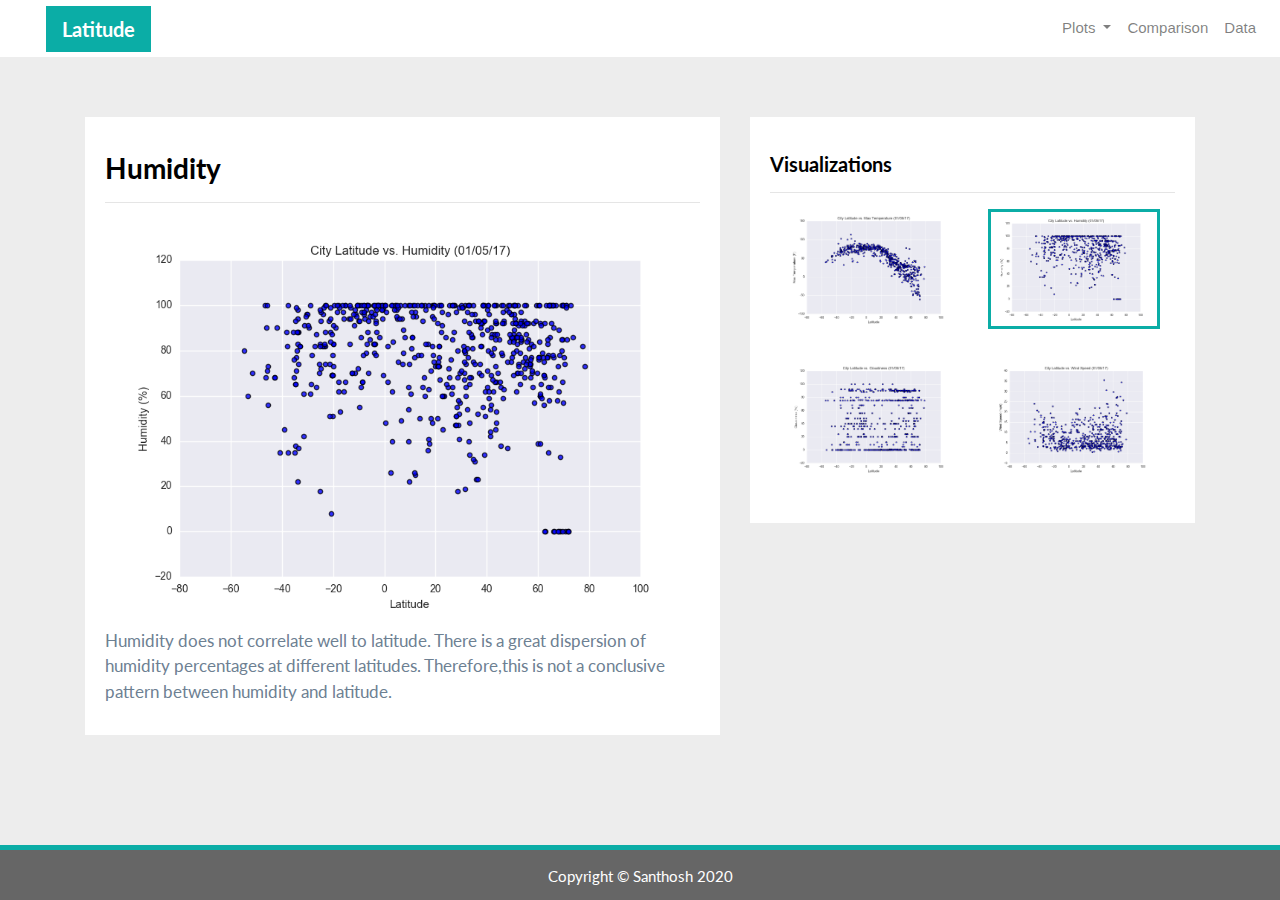
<file: humidity.html>
<!DOCTYPE html>
<html>

<head>
  <meta charset="utf-8" />
  <meta http-equiv="X-UA-Compatible" content="IE=edge">
  <title>Bootstrap Visualization Dashboard</title>
  <meta name="viewport" content="width=device-width, initial-scale=1">


  <!-- Bootstrap CSS -->
  <link rel="stylesheet" href="https://maxcdn.bootstrapcdn.com/bootstrap/4.0.0/css/bootstrap.min.css" integrity="sha384-Gn5384xqQ1aoWXA+058RXPxPg6fy4IWvTNh0E263XmFcJlSAwiGgFAW/dAiS6JXm"
    crossorigin="anonymous">

  <!--CSS Link-->
  <link rel="stylesheet" type="text/css" href="style.css">

</head>

<body>
  <!-- Navigation Section -->
  <div class="navigation">
    <nav class="navbar navbar-expand-lg navbar-light">
      <a class="navbar-brand" style="background-color: #0BADA6;" href="index.html">Latitude</a>
      <button class="navbar-toggler  border border-white" type="button" data-toggle="collapse" data-target="#navbarNavDropdown"
        aria-controls="navbarNavDropdown" aria-expanded="false" aria-label="Toggle navigation">
        <span class="navbar-toggler-icon"></span>
      </button>
      <div class="collapse navbar-collapse" id="navbarNavDropdown">
        <ul class="navbar-nav ml-auto">
          <li class="nav-item dropdown">
            <a class="nav-link dropdown-toggle" href="#" id="navbarDropdownMenuLink" data-toggle="dropdown"
              aria-haspopup="true" aria-expanded="false">
              Plots
            </a>
            <div class="dropdown-menu" aria-labelledby="navbarDropdownMenuLink">
              <a class="dropdown-item" href="max_temperature.html">Max Temperature</a>
              <a class="dropdown-item active" href="humidity.html">Humidity</a>
              <a class="dropdown-item" href="cloudiness.html">Cloudiness</a>
              <a class="dropdown-item" href="wind_speed.html">Wind Speed</a>
            </div>
          </li>
          <li class="nav-item">
            <a class="nav-link" href="comparisons.html">Comparison</a>
          </li>
          <li class="nav-item">
            <a class="nav-link" href="data.html">Data</a>
          </li>

        </ul>
      </div>
    </nav>
  </div>
  <!-- Content Section -->
  <div class="container">
    <div class="row">
      <div class="col-lg-7 col-md-12">
        <!-- Left box  -->
        <div class="box">
          <h3 class="title">Humidity</h3>
          <hr>
          <img src="Resources/assets/images/Fig2.png" alt="Humidity Graph">
          <p>Humidity does not correlate well to latitude. There is a great dispersion of humidity percentages at different latitudes. Therefore,this is not a conclusive
            pattern between humidity and latitude.</p>
        </div>
      </div>
      <div class="col-lg-5 col-md-12">
        <!-- Right Box -->
        <div class="box">
          <h5 class="title">Visualizations</h5>
          <hr>


          <div class="container">
            <div class="row" style="padding-bottom: 30px;">
              <div class="col-6">
                <a href="max_temperature.html">
                  <img class="panel" src="Resources/assets/images/Fig1.png" alt="Max Temperature Image">
                </a>
              </div>
              <div class="col-6">
                <a href="humidity.html">
                  <img class="panel active" src="Resources/assets/images/Fig2.png" alt="Humidity Graph">
                </a>
              </div>
            </div>

            <div class="row" style="padding-bottom: 30px;">
              <div class="col-6">
                <a href="cloudiness.html">
                  <img class="panel" src="Resources/assets/images/Fig3.png" alt="Cloudiness Graph">
                </a>
              </div>
              <div class="col-6">
                <a href="wind_speed.html">
                  <img class="panel" src="Resources/assets/images/Fig4.png" alt="Wind Speed Graph">
                </a>
              </div>


            </div>
          </div>


        </div>
      </div>
    </div>
  </div>
  <!-- Footer Section -->
  <footer>
    <div class="footer">Copyright &copy; Santhosh 2020</div>
  </footer>

  <!-- Bootstrap JS -->
  <script src="https://code.jquery.com/jquery-3.2.1.slim.min.js" integrity="sha384-KJ3o2DKtIkvYIK3UENzmM7KCkRr/rE9/Qpg6aAZGJwFDMVNA/GpGFF93hXpG5KkN"
    crossorigin="anonymous"></script>
  <script src="https://cdnjs.cloudflare.com/ajax/libs/popper.js/1.12.9/umd/popper.min.js" integrity="sha384-ApNbgh9B+Y1QKtv3Rn7W3mgPxhU9K/ScQsAP7hUibX39j7fakFPskvXusvfa0b4Q"
    crossorigin="anonymous"></script>
  <script src="https://maxcdn.bootstrapcdn.com/bootstrap/4.0.0/js/bootstrap.min.js" integrity="sha384-JZR6Spejh4U02d8jOt6vLEHfe/JQGiRRSQQxSfFWpi1MquVdAyjUar5+76PVCmYl"
    crossorigin="anonymous"></script>

</body>

</html>
</file>
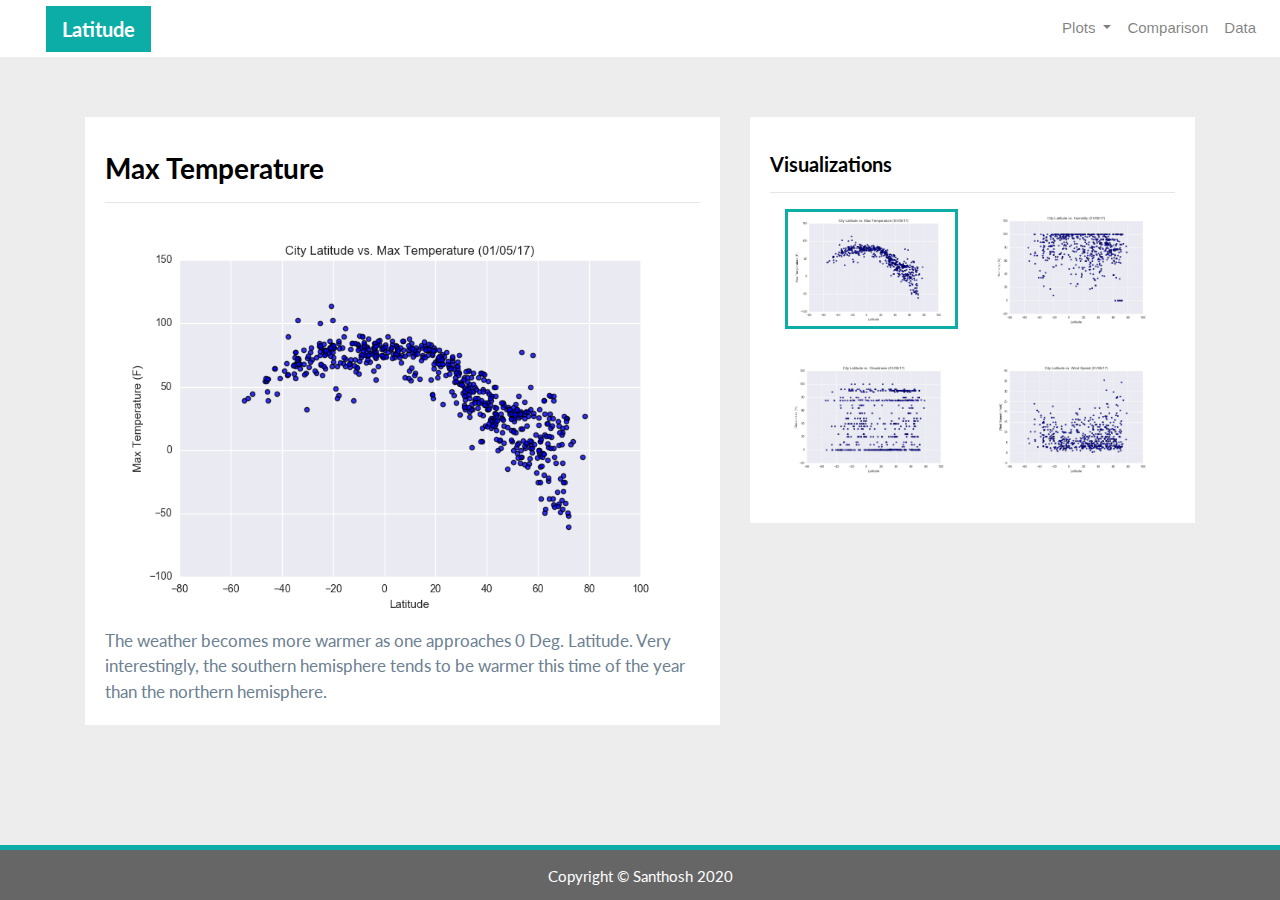
<file: max_temperature.html>
<!DOCTYPE html>
<html>

<head>
  <meta charset="utf-8" />
  <meta http-equiv="X-UA-Compatible" content="IE=edge">
  <title>Bootstrap Visualization Dashboard</title>
  <meta name="viewport" content="width=device-width, initial-scale=1">

  <!-- Bootstrap CSS -->
  <link rel="stylesheet" href="https://maxcdn.bootstrapcdn.com/bootstrap/4.0.0/css/bootstrap.min.css" integrity="sha384-Gn5384xqQ1aoWXA+058RXPxPg6fy4IWvTNh0E263XmFcJlSAwiGgFAW/dAiS6JXm"
    crossorigin="anonymous">

  <!--CSS Link-->
  <link rel="stylesheet" type="text/css" href="style.css">

</head>

<body>
  <!-- Navigation Section -->
  <div class="navigation">
    <nav class="navbar navbar-expand-lg navbar-light">
      <a class="navbar-brand" style="background-color: #0BADA6;" href="index.html">Latitude</a>
      <button class="navbar-toggler  border border-white" type="button" data-toggle="collapse" data-target="#navbarNavDropdown"
        aria-controls="navbarNavDropdown" aria-expanded="false" aria-label="Toggle navigation">
        <span class="navbar-toggler-icon"></span>
      </button>
      <div class="collapse navbar-collapse" id="navbarNavDropdown">
        <ul class="navbar-nav ml-auto">
          <li class="nav-item dropdown">
            <a class="nav-link dropdown-toggle" href="#" id="navbarDropdownMenuLink" data-toggle="dropdown"
              aria-haspopup="true" aria-expanded="false">
              Plots
            </a>
            <div class="dropdown-menu" aria-labelledby="navbarDropdownMenuLink">
              <a class="dropdown-item active" href="max_temperature.html">Max Temperature</a>
              <a class="dropdown-item" href="humidity.html">Humidity</a>
              <a class="dropdown-item" href="cloudiness.html">Cloudiness</a>
              <a class="dropdown-item" href="wind_speed.html">Wind Speed</a>
            </div>
          </li>
          <li class="nav-item">
            <a class="nav-link" href="comparisons.html">Comparison</a>
          </li>
          <li class="nav-item">
            <a class="nav-link" href="data.html">Data</a>
          </li>

        </ul>
      </div>
    </nav>
  </div>
  <!-- Content Section -->
  <div class="container">
    <div class="row">
      <div class="col-lg-7 col-md-12">
        <!-- Left box  -->
        <div class="box" style="padding-bottom: 5px;">
          <h3 class="title">Max Temperature</h3>
          <hr>
          <img src="Resources/assets/images/Fig1.png" alt="Max Temperature Graph">
          <p>The weather becomes more warmer as one approaches 0 Deg. Latitude. Very interestingly, the southern hemisphere tends to be warmer this time of the
            year than the northern hemisphere.</p>
        </div>
      </div>
      <div class="col-lg-5 col-md-12">
        <!-- Right Box -->
        <div class="box">
          <h5 class="title">Visualizations</h5>
          <hr>


          <div class="container">
            <div class="row" style="padding-bottom: 30px;">
              <div class="col-6">
                <a href="max_temperature.html">
                  <img class="panel active" src="Resources/assets/images/Fig1.png" alt="Max Temperature Image">
                </a>
              </div>
              <div class="col-6">
                <a href="humidity.html">
                  <img class="panel" src="Resources/assets/images/Fig2.png" alt="Humidity Graph">
                </a>
              </div>
            </div>

            <div class="row" style="padding-bottom: 30px;">
              <div class="col-6">
                <a href="cloudiness.html">
                  <img class="panel" src="Resources/assets/images/Fig3.png" alt="Cloudiness Graph">
                </a>
              </div>
              <div class="col-6">
                <a href="wind_speed.html">
                  <img class="panel" src="Resources/assets/images/Fig4.png" alt="Wind Speed Graph">
                </a>
              </div>


            </div>
          </div>


        </div>
      </div>
    </div>
  </div>
  <!-- Footer Section -->
  <footer>
    <div class="footer">Copyright &copy; Santhosh 2020</div>
  </footer>

  <!-- Bootstrap JS -->
  <script src="https://code.jquery.com/jquery-3.2.1.slim.min.js" integrity="sha384-KJ3o2DKtIkvYIK3UENzmM7KCkRr/rE9/Qpg6aAZGJwFDMVNA/GpGFF93hXpG5KkN"
    crossorigin="anonymous"></script>
  <script src="https://cdnjs.cloudflare.com/ajax/libs/popper.js/1.12.9/umd/popper.min.js" integrity="sha384-ApNbgh9B+Y1QKtv3Rn7W3mgPxhU9K/ScQsAP7hUibX39j7fakFPskvXusvfa0b4Q"
    crossorigin="anonymous"></script>
  <script src="https://maxcdn.bootstrapcdn.com/bootstrap/4.0.0/js/bootstrap.min.js" integrity="sha384-JZR6Spejh4U02d8jOt6vLEHfe/JQGiRRSQQxSfFWpi1MquVdAyjUar5+76PVCmYl"
    crossorigin="anonymous"></script>

</body>

</html>
</file>
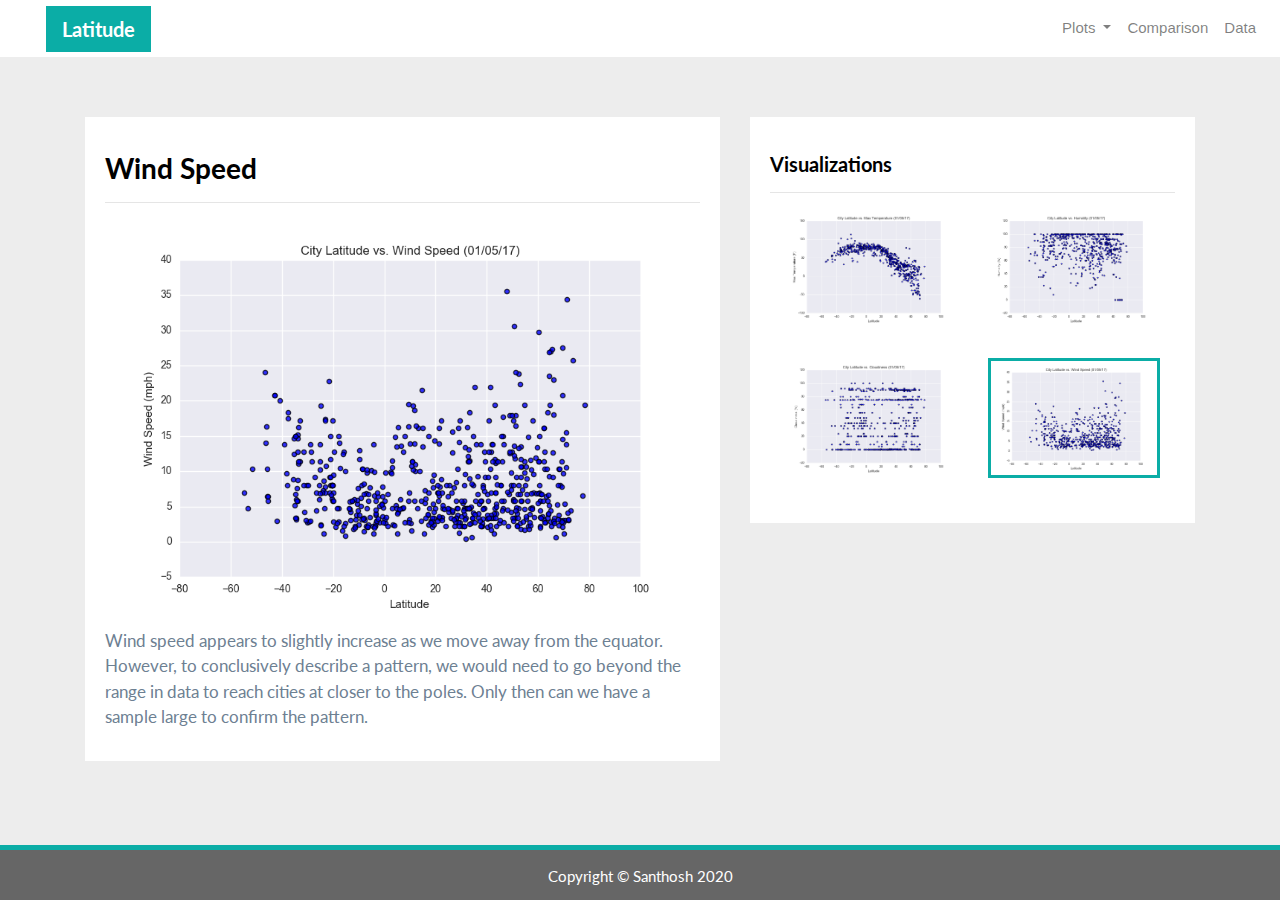
<file: wind_speed.html>
<!DOCTYPE html>
<html>

<head>
  <meta charset="utf-8" />
  <meta http-equiv="X-UA-Compatible" content="IE=edge">
  <title>Bootstrap Visualization Dashboard</title>
  <meta name="viewport" content="width=device-width, initial-scale=1">

  <!-- Bootstrap CSS -->
  <link rel="stylesheet" href="https://maxcdn.bootstrapcdn.com/bootstrap/4.0.0/css/bootstrap.min.css" integrity="sha384-Gn5384xqQ1aoWXA+058RXPxPg6fy4IWvTNh0E263XmFcJlSAwiGgFAW/dAiS6JXm"
    crossorigin="anonymous">
  <!--CSS Link-->
  <link rel="stylesheet" type="text/css" href="style.css">
</head>

<body>
  <!-- Navigation Section -->
  <div class="navigation">
    <nav class="navbar navbar-expand-lg navbar-light">
      <a class="navbar-brand" style="background-color: #0BADA6;" href="index.html">Latitude</a>
      <button class="navbar-toggler border border-white" type="button" data-toggle="collapse" data-target="#navbarNavDropdown"
        aria-controls="navbarNavDropdown" aria-expanded="false" aria-label="Toggle navigation">
        <span class="navbar-toggler-icon"></span>
      </button>
      <div class="collapse navbar-collapse" id="navbarNavDropdown">
        <ul class="navbar-nav ml-auto">
          <li class="nav-item dropdown">
            <a class="nav-link dropdown-toggle" href="#" id="navbarDropdownMenuLink" data-toggle="dropdown"
              aria-haspopup="true" aria-expanded="false">
              Plots
            </a>
            <div class="dropdown-menu" aria-labelledby="navbarDropdownMenuLink">
              <a class="dropdown-item" href="max_temperature.html">Max Temperature</a>
              <a class="dropdown-item" href="humidity.html">Humidity</a>
              <a class="dropdown-item" href="cloudiness.html">Cloudiness</a>
              <a class="dropdown-item active" href="wind_speed.html">Wind Speed</a>
            </div>
          </li>
          <li class="nav-item">
            <a class="nav-link" href="comparisons.html">Comparison</a>
          </li>
          <li class="nav-item">
            <a class="nav-link" href="data.html">Data</a>
          </li>

        </ul>
      </div>
    </nav>
  </div>
  <!-- Content Section -->
  <div class="container">
    <div class="row">
      <div class="col-lg-7 col-md-12">
        <!-- Left box  -->
        <div class="box">
          <h3 class="title">Wind Speed</h3>
          <hr>
          <img src="Resources/assets/images/Fig4.png" alt="Wind Speed Graph">
          <p>Wind speed appears to slightly increase as we move away from the equator. However, to conclusively
            describe a pattern, we would need to go beyond the range in data to reach cities at closer to the poles.
            Only then can we have a sample large to confirm the pattern.</p>
        </div>
      </div>
      <div class="col-lg-5 col-md-12">
        <!-- Right Box -->
        <div class="box">
          <h5 class="title">Visualizations</h5>
          <hr>
          <div class="container">
            <div class="row" style="padding-bottom: 30px;">
              <div class="col-6">
                <a href="max_temperature.html">
                  <img class="panel" src="Resources/assets/images/Fig1.png" alt="Max Temperature Image">
                </a>
              </div>
              <div class="col-6">
                <a href="humidity.html">
                  <img class="panel" src="Resources/assets/images/Fig2.png" alt="Humidity Graph">
                </a>
              </div>
            </div>
            <div class="row" style="padding-bottom: 30px;">
              <div class="col-6">
                <a href="cloudiness.html">
                  <img class="panel" src="Resources/assets/images/Fig3.png" alt="Cloudiness Graph">
                </a>
              </div>
              <div class="col-6">
                <a href="wind_speed.html">
                  <img class="panel active" src="Resources/assets/images/Fig4.png" alt="Wind Speed Graph">
                </a>
              </div>
            </div>
          </div>
        </div>
      </div>
    </div>
  </div>
  <!-- Footer Section -->
  <footer>
    <div class="footer">Copyright &copy; Santhosh 2020</div>
  </footer>

  <!-- Bootstrap JS -->
  <script src="https://code.jquery.com/jquery-3.2.1.slim.min.js" integrity="sha384-KJ3o2DKtIkvYIK3UENzmM7KCkRr/rE9/Qpg6aAZGJwFDMVNA/GpGFF93hXpG5KkN"
    crossorigin="anonymous"></script>
  <script src="https://cdnjs.cloudflare.com/ajax/libs/popper.js/1.12.9/umd/popper.min.js" integrity="sha384-ApNbgh9B+Y1QKtv3Rn7W3mgPxhU9K/ScQsAP7hUibX39j7fakFPskvXusvfa0b4Q"
    crossorigin="anonymous"></script>
  <script src="https://maxcdn.bootstrapcdn.com/bootstrap/4.0.0/js/bootstrap.min.js" integrity="sha384-JZR6Spejh4U02d8jOt6vLEHfe/JQGiRRSQQxSfFWpi1MquVdAyjUar5+76PVCmYl"
    crossorigin="anonymous"></script>
</body>

</html>
</file>
<file: style.css>
@import url('https://fonts.googleapis.com/css2?family=Lato&display=swap');
/* Body */
body{
    background-color: #EDEDED; 
}
/* Navbar */
.navbar{
    max-height: 57px; 
}
.navigation .navbar-brand{
    color: white; 
    margin-left: 30px; 
    padding: inherit; 
    font-weight: bold; 
    font-family: 'Lato', sans-serif;
}
.navbar{
    background-color: white; 
    font-size: 15px; 
}
.active, .dropdown-menu .dropdown-item:active a:hover{
    background-color:#E7E7E7!important; 
}
.dropdown-item{
    color: #6D8092 !important; 
}
.dropdown .dropdown-menu .dropdown-item:active, .dropdown .dropdown-menu .dropdown-item:hover{
    background-color:#E7E7E7 !important; 
}
a{
    color: #6D8092;
    font-size: 15px; 
}
.nav-link:hover{
    background-color:#E7E7E7 !important;
   }

.navbar-brand:hover{
color: rgb(175, 175, 175) !important;
}
/* Images */
img{
    width:100% !important;
    height:100% !important;
}
.active, .panel:hover{
    border-color:#0BADA6;
    border-style: solid; 
    
}
.vizualization{
    width:50% !important;
    height:50% !important;
}

/* Title Class  */
.title{
    font-family: 'Lato', sans-serif;
    font-weight: bolder; 
    padding-top: 25px; 
}
/* Paragraph Element */
p{
 color: #6D8092;
 font-family: 'Lato', sans-serif;
 font-size: 17px; 
}
/* Box Class */
.box {
    margin-top: 60px; 
    margin-bottom: 62px; 
    padding: 10px 20px 15px; 
    color:black;
    background-color: white; 

  }
/* Table */
  .table{
    font-size: 15px; 
    border-top-color: white !important; 
}
/* Footer */
footer{
background-color: #666666; 
border-top-style: solid; 
border-top-width: 5px; 
border-top-color: #0BADA6;
color: white; 
min-height: 55px; 
font-family: 'Lato', sans-serif;
font-size: 15px; 
text-align: center; 
position: fixed;
left: 0;
bottom: 0;
width: 100%;
padding-top: 15px; 
}
/* Media Queries */
@media(max-width: 992px){
.navbar-expand-lg{
background-color: #0BADA6 !important;
}
.navbar{
    max-height: none; 
    padding: inherit;
}
.navbar div{
    margin: inherit; 
    background-color: white;  
}
.navbar-brand{
    padding: 10px !important; 
}

button{
    margin-right: 30px; 
}
button:focus {

    outline: 1px dotted;
    outline: 5px auto -webkit-focusring-color;
    
    }
}
</file>
